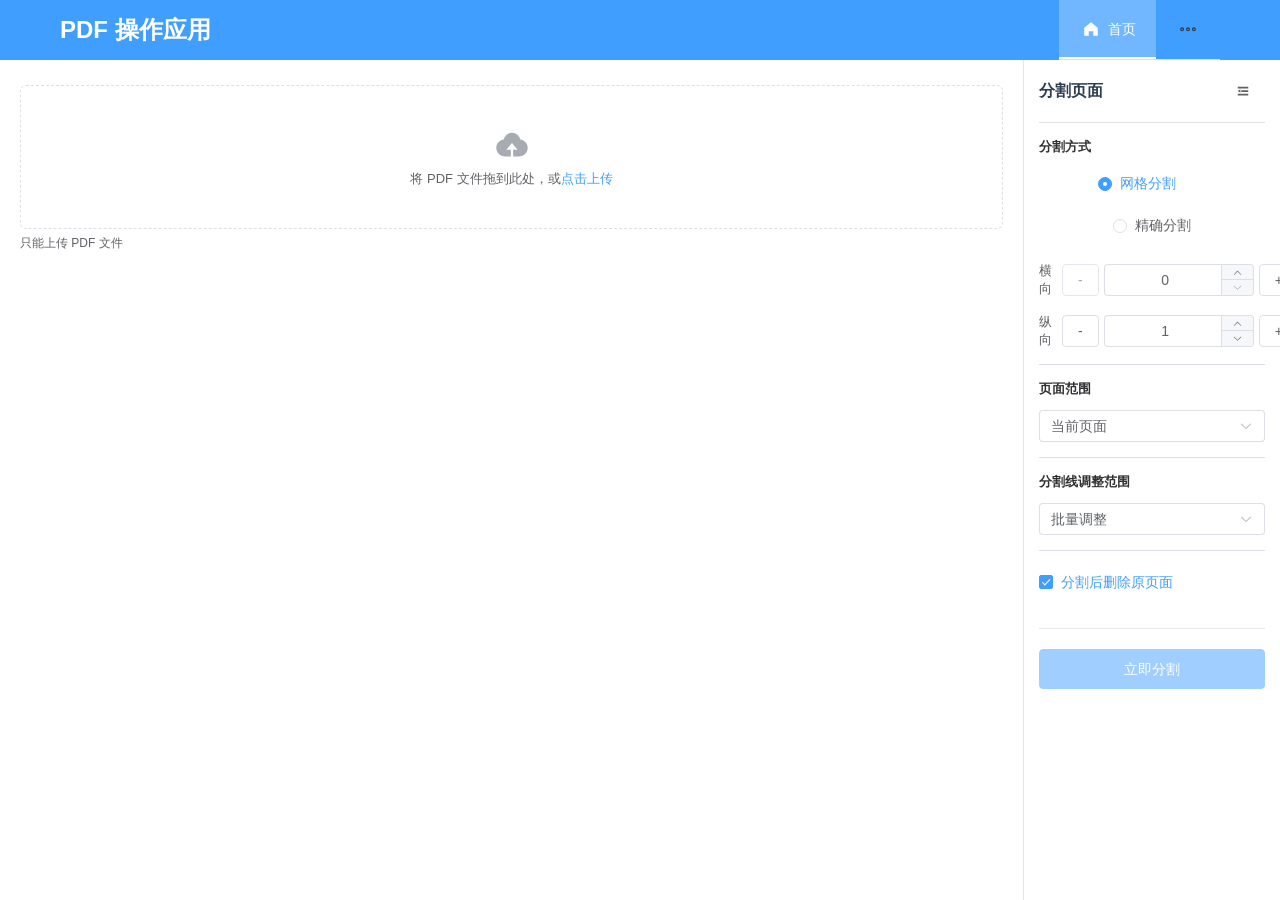
<file: index.html>
<!DOCTYPE html>
<html lang="zh-CN">
  <head>
    <meta charset="UTF-8" />
    <link rel="icon" type="image/svg+xml" href="/vite.svg" />
    <meta name="viewport" content="width=device-width, initial-scale=1.0" />
    <title>PDF 操作应用</title>
    <script type="module" crossorigin src="./assets/index-iFa2R6tu.js"></script>
    <link rel="stylesheet" crossorigin href="./assets/index-BN9wNAW0.css">
  </head>
  <body>
    <div id="app"></div>
  </body>
</html>
</file>
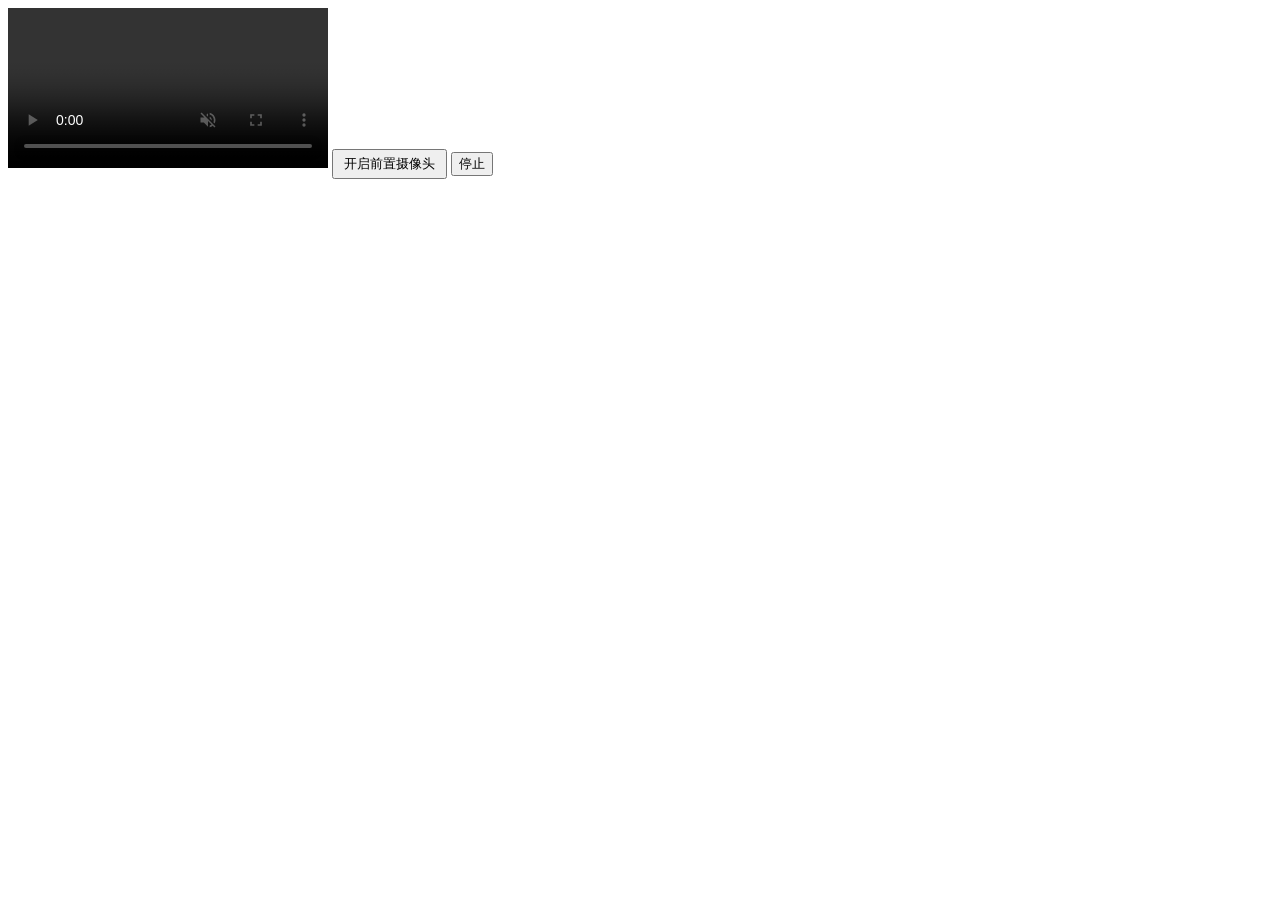
<file: media/index.html>
<!doctype html>
<html lang="en">
  <head>
    <meta charset="UTF-8" />
    <meta http-equiv="X-UA-Compatible" content="IE=edge">
    <!-- <meta name="viewport" content="width=device-width,initial-scale=1.0"> -->
    <meta name="viewport"
        content="width=device-width, inITial-scale=1.0, maximum-scale=1.0, minimum-scale=1.0, user-scalable=no">
    <title>Document</title>
    <style>
      video {
        width: 320px;
        background-color: gray;
      }
      #openCameraBtn {
        padding: 4px 10px;
      }
    </style>
    <script src="./CWRealTimeActionLive.js"></script>
    <script src="https://cdn.bootcdn.net/ajax/libs/eruda/3.4.3/eruda.js"></script>
  </head>

  <body>
    <div>
      <video
        id="video"
        width="320"
        muted
        controls
        autoplay
        playsinline
        x5-playsinline="true"
        webkit-playsinline="true"
        x5-video-player-type="h5"
      ></video>

      <button id="openCameraBtn" onclick="openFrontCamera()">
        开启前置摄像头
      </button>
      <button id="stopCameraBtn" onclick="stopCamera()">停止</button>
      <p id="cameraStatus"></p>
      <!-- <video src="https://www.w3schools.com/html/mov_bbb.mp4"></video> -->
    </div>
    <script>
      setTimeout(() => {
        // navigator.mediaDevices
        //   .enumerateDevices()
        //   .then(function (devices) {
        //     devices.forEach(function (device) {
        //       if (device.kind === "videoinput") {
        //         console.log(device); // 打印摄像头的名称，用户可以选择
        //       }
        //     });
        //   })
        //   .catch(function (err) {
        //     console.log(err.name + ": " + err.message);
        //   });
        // openFrontCamera();
        // console.log("自动开启前置摄像头");
        console.log("自动开启前置摄像头");

        new CWRealTimeActionLive({
          el: document.getElementById("video"),
          pictureBase64DelHeader: true,
          width: 480,
          height: 640,
          isDebug: true,
          isMirror: true,
          isRemove: true, // 每次获取照片过后清除缓存的照片
          openCameraTime: 60 * 1000,
          onInitSuccess(info) {
            console.log("onInitSuccess", info);
            if (info.isSupportRealtimeActionLive) {
              this.start({
                onSuccess: () => {
                  console.log("摄像头开启成功");
                },
              });
            }
          },
        });
      }, 3000);
      // setTimeout(() => {
      //   // document.getElementById("video").src = 'https://www.w3schools.com/html/mov_bbb.mp4'
      //   document.getElementById("video").play()
      // })
      // 开启前置摄像头，判断是用户拒绝还是浏览器拒绝
      const cameraStatus = document.getElementById("cameraStatus");
      async function openFrontCamera() {
        try {
          const constraints = {
            video: {
              facingMode: "user", // 'user' 为前置摄像头，'environment' 为后置摄像头
              // frameRate: 30,
            },
          };

          const stream = await navigator.mediaDevices.getUserMedia(constraints);
          console.log("摄像头已开启");
          cameraStatus.textContent = "摄像头已开启";
          const video = document.getElementById("video");
          console.log("视频流已加载");
          video.srcObject = stream;
          // video.play();
          video.oncanplay = (e) => {
            console.log("视频流已加载完成");
            video.play();
          };
          video.onloadedmetadata = (e) => {
            console.log("视频元数据加载完成");
            video.play();
          };
          video.ondurationchange = function () {
            console.log("ondurationchange");
            isPlaying || playFn("ondurationchange");
          };

          video.onloadedmetadata = function () {
            console.log("onloadedmetadata");
            isPlaying || playFn("onloadedmetadata");
          };

          video.oncanplay = function () {
            console.log("oncanplay");
            isPlaying || playFn("oncanplay");
          };

          video.oncanplaythrough = function () {
            console.log("canplaythrough");
            isPlaying || playFn("oncanplaythrough");
          };

          video.onerror = function (e) {
            console.log("onerror", e);
            onError(TYPE_STATUS.nativeCameraFail);
          };

          // video.onplay = function () {
          //   console.log('playing')
          //   isPlaying || playFn('playing')
          // }

          video.ontimeupdate = function () {
            console.log("ontimeupdate: ", video.currentTime);
            if (video.currentTime) {
              if (!isPlaying) {
                isPlaying = true;
                _this.cameraStatus = CAMERA_STATUS.OPEN;
                onSuccess && onSuccess(TYPE_STATUS.videoPlaySuccess);
                video.ontimeupdate = null;
                console.warn("video 播放中");
              }
            }
          };
          // recordVideo(stream);
          // 可以把 stream 绑定到 <video> 元素上播放
        } catch (err) {
          if (err.name === "NotAllowedError") {
            console.log("用户拒绝了摄像头权限");
            cameraStatus.textContent = "用户拒绝了摄像头权限";
          } else if (err.name === "NotFoundError") {
            console.log("未找到合适的摄像头（可能没有前置摄像头）");
            cameraStatus.textContent =
              "未找到合适的摄像头（可能没有前置摄像头）";
          } else if (err.name === "NotReadableError") {
            console.log("摄像头被占用或硬件故障");
            cameraStatus.textContent = "摄像头被占用或硬件故障";
          } else if (err.name === "SecurityError") {
            console.log("浏览器策略限制（如非 HTTPS 或 iframe 沙箱）");
            cameraStatus.textContent =
              "浏览器策略限制（如非 HTTPS 或 iframe 沙箱）";
          } else {
            console.log("其他错误：", err.name, err.message);
            cameraStatus.textContent = "其他错误：" + err.name + err.message;
          }
        }
      }

      // 录制视频使用 MediaRecorder 和 Blob 对象
      let mediaRecorder;
      let chunks = [];
      async function recordVideo(stream) {
        console.log("开始录制视频");
        mediaRecorder = new MediaRecorder(stream);
        mediaRecorder.start();
        mediaRecorder.onstop = () => {
          const blob = new Blob(chunks, { type: "video/mp4" });
          const url = URL.createObjectURL(blob);
          const a = document.createElement("a");
          a.href = url;
          a.download = "video.mp4";
          a.click();
          URL.revokeObjectURL(url);
        };
        mediaRecorder.ondataavailable = (e) => {
          chunks.push(e.data);
        };
      }

      function stopCamera() {
        const video = document.getElementById("video");
        video.srcObject.getTracks().forEach((track) => track.stop());
        video.srcObject = null;
        video.pause();
        video.style.display = "none";
        cameraStatus.textContent = "摄像头已停止";
        mediaRecorder.stop();
      }

      eruda.init({
        tool: ["console", "elements", "network", "resources", "sources"],
        useShadowDom: true,
      });
    </script>
  </body>
</html>
</file>
<file: assets/index-BN9wNAW0.css>
@charset "UTF-8";:root{--el-color-white:#ffffff;--el-color-black:#000000;--el-color-primary-rgb:64,158,255;--el-color-success-rgb:103,194,58;--el-color-warning-rgb:230,162,60;--el-color-danger-rgb:245,108,108;--el-color-error-rgb:245,108,108;--el-color-info-rgb:144,147,153;--el-font-size-extra-large:20px;--el-font-size-large:18px;--el-font-size-medium:16px;--el-font-size-base:14px;--el-font-size-small:13px;--el-font-size-extra-small:12px;--el-font-family:"Helvetica Neue",Helvetica,"PingFang SC","Hiragino Sans GB","Microsoft YaHei","微软雅黑",Arial,sans-serif;--el-font-weight-primary:500;--el-font-line-height-primary:24px;--el-index-normal:1;--el-index-top:1000;--el-index-popper:2000;--el-border-radius-base:4px;--el-border-radius-small:2px;--el-border-radius-round:20px;--el-border-radius-circle:100%;--el-transition-duration:.3s;--el-transition-duration-fast:.2s;--el-transition-function-ease-in-out-bezier:cubic-bezier(.645,.045,.355,1);--el-transition-function-fast-bezier:cubic-bezier(.23,1,.32,1);--el-transition-all:all var(--el-transition-duration) var(--el-transition-function-ease-in-out-bezier);--el-transition-fade:opacity var(--el-transition-duration) var(--el-transition-function-fast-bezier);--el-transition-md-fade:transform var(--el-transition-duration) var(--el-transition-function-fast-bezier),opacity var(--el-transition-duration) var(--el-transition-function-fast-bezier);--el-transition-fade-linear:opacity var(--el-transition-duration-fast) linear;--el-transition-border:border-color var(--el-transition-duration-fast) var(--el-transition-function-ease-in-out-bezier);--el-transition-box-shadow:box-shadow var(--el-transition-duration-fast) var(--el-transition-function-ease-in-out-bezier);--el-transition-color:color var(--el-transition-duration-fast) var(--el-transition-function-ease-in-out-bezier);--el-component-size-large:40px;--el-component-size:32px;--el-component-size-small:24px;color-scheme:light;--el-color-primary:#409eff;--el-color-primary-light-3:rgb(121,187,255);--el-color-primary-light-5:rgb(160,207,255);--el-color-primary-light-7:rgb(198,226,255);--el-color-primary-light-8:rgb(217,236,255);--el-color-primary-light-9:rgb(236,245,255);--el-color-primary-dark-2:rgb(51,126,204);--el-color-success:#67c23a;--el-color-success-light-3:rgb(149,212,117);--el-color-success-light-5:rgb(179,225,157);--el-color-success-light-7:rgb(209,237,196);--el-color-success-light-8:rgb(225,243,216);--el-color-success-light-9:rgb(240,249,235);--el-color-success-dark-2:rgb(82,155,46);--el-color-warning:#e6a23c;--el-color-warning-light-3:rgb(238,190,119);--el-color-warning-light-5:rgb(243,209,158);--el-color-warning-light-7:rgb(248,227,197);--el-color-warning-light-8:rgb(250,236,216);--el-color-warning-light-9:rgb(253,246,236);--el-color-warning-dark-2:rgb(184,130,48);--el-color-danger:#f56c6c;--el-color-danger-light-3:rgb(248,152,152);--el-color-danger-light-5:rgb(250,182,182);--el-color-danger-light-7:rgb(252,211,211);--el-color-danger-light-8:rgb(253,226,226);--el-color-danger-light-9:rgb(254,240,240);--el-color-danger-dark-2:rgb(196,86,86);--el-color-error:#f56c6c;--el-color-error-light-3:rgb(248,152,152);--el-color-error-light-5:rgb(250,182,182);--el-color-error-light-7:rgb(252,211,211);--el-color-error-light-8:rgb(253,226,226);--el-color-error-light-9:rgb(254,240,240);--el-color-error-dark-2:rgb(196,86,86);--el-color-info:#909399;--el-color-info-light-3:rgb(177,179,184);--el-color-info-light-5:rgb(200,201,204);--el-color-info-light-7:rgb(222,223,224);--el-color-info-light-8:rgb(233,233,235);--el-color-info-light-9:rgb(244,244,245);--el-color-info-dark-2:rgb(115,118,122);--el-bg-color:#ffffff;--el-bg-color-page:#f2f3f5;--el-bg-color-overlay:#ffffff;--el-text-color-primary:#303133;--el-text-color-regular:#606266;--el-text-color-secondary:#909399;--el-text-color-placeholder:#a8abb2;--el-text-color-disabled:#c0c4cc;--el-border-color:#dcdfe6;--el-border-color-light:#e4e7ed;--el-border-color-lighter:#ebeef5;--el-border-color-extra-light:#f2f6fc;--el-border-color-dark:#d4d7de;--el-border-color-darker:#cdd0d6;--el-fill-color:#f0f2f5;--el-fill-color-light:#f5f7fa;--el-fill-color-lighter:#fafafa;--el-fill-color-extra-light:#fafcff;--el-fill-color-dark:#ebedf0;--el-fill-color-darker:#e6e8eb;--el-fill-color-blank:#ffffff;--el-box-shadow:0px 12px 32px 4px rgba(0,0,0,.04),0px 8px 20px rgba(0,0,0,.08);--el-box-shadow-light:0px 0px 12px rgba(0,0,0,.12);--el-box-shadow-lighter:0px 0px 6px rgba(0,0,0,.12);--el-box-shadow-dark:0px 16px 48px 16px rgba(0,0,0,.08),0px 12px 32px rgba(0,0,0,.12),0px 8px 16px -8px rgba(0,0,0,.16);--el-disabled-bg-color:var(--el-fill-color-light);--el-disabled-text-color:var(--el-text-color-placeholder);--el-disabled-border-color:var(--el-border-color-light);--el-overlay-color:rgba(0,0,0,.8);--el-overlay-color-light:rgba(0,0,0,.7);--el-overlay-color-lighter:rgba(0,0,0,.5);--el-mask-color:rgba(255,255,255,.9);--el-mask-color-extra-light:rgba(255,255,255,.3);--el-border-width:1px;--el-border-style:solid;--el-border-color-hover:var(--el-text-color-disabled);--el-border:var(--el-border-width) var(--el-border-style) var(--el-border-color);--el-svg-monochrome-grey:var(--el-border-color)}.fade-in-linear-enter-active,.fade-in-linear-leave-active{transition:var(--el-transition-fade-linear)}.fade-in-linear-enter-from,.fade-in-linear-leave-to{opacity:0}.el-fade-in-linear-enter-active,.el-fade-in-linear-leave-active{transition:var(--el-transition-fade-linear)}.el-fade-in-linear-enter-from,.el-fade-in-linear-leave-to{opacity:0}.el-fade-in-enter-active,.el-fade-in-leave-active{transition:all var(--el-transition-duration) cubic-bezier(.55,0,.1,1)}.el-fade-in-enter-from,.el-fade-in-leave-active{opacity:0}.el-zoom-in-center-enter-active,.el-zoom-in-center-leave-active{transition:all var(--el-transition-duration) cubic-bezier(.55,0,.1,1)}.el-zoom-in-center-enter-from,.el-zoom-in-center-leave-active{opacity:0;transform:scaleX(0)}.el-zoom-in-top-enter-active,.el-zoom-in-top-leave-active{opacity:1;transform:scaleY(1);transform-origin:center top;transition:var(--el-transition-md-fade)}.el-zoom-in-top-enter-active[data-popper-placement^=top],.el-zoom-in-top-leave-active[data-popper-placement^=top]{transform-origin:center bottom}.el-zoom-in-top-enter-from,.el-zoom-in-top-leave-active{opacity:0;transform:scaleY(0)}.el-zoom-in-bottom-enter-active,.el-zoom-in-bottom-leave-active{opacity:1;transform:scaleY(1);transform-origin:center bottom;transition:var(--el-transition-md-fade)}.el-zoom-in-bottom-enter-from,.el-zoom-in-bottom-leave-active{opacity:0;transform:scaleY(0)}.el-zoom-in-left-enter-active,.el-zoom-in-left-leave-active{opacity:1;transform:scale(1);transform-origin:top left;transition:var(--el-transition-md-fade)}.el-zoom-in-left-enter-from,.el-zoom-in-left-leave-active{opacity:0;transform:scale(.45)}.collapse-transition{transition:var(--el-transition-duration) height ease-in-out,var(--el-transition-duration) padding-top ease-in-out,var(--el-transition-duration) padding-bottom ease-in-out}.el-collapse-transition-enter-active,.el-collapse-transition-leave-active{transition:var(--el-transition-duration) max-height ease-in-out,var(--el-transition-duration) padding-top ease-in-out,var(--el-transition-duration) padding-bottom ease-in-out}.horizontal-collapse-transition{transition:var(--el-transition-duration) width ease-in-out,var(--el-transition-duration) padding-left ease-in-out,var(--el-transition-duration) padding-right ease-in-out}.el-list-enter-active,.el-list-leave-active{transition:all 1s}.el-list-enter-from,.el-list-leave-to{opacity:0;transform:translateY(-30px)}.el-list-leave-active{position:absolute!important}.el-opacity-transition{transition:opacity var(--el-transition-duration) cubic-bezier(.55,0,.1,1)}.el-icon--right{margin-left:5px}.el-icon--left{margin-right:5px}@keyframes rotating{0%{transform:rotate(0)}to{transform:rotate(1turn)}}.el-icon{--color:inherit;align-items:center;color:var(--color);display:inline-flex;fill:currentColor;font-size:inherit;height:1em;justify-content:center;line-height:1em;position:relative;width:1em}.el-icon.is-loading{animation:rotating 2s linear infinite}.el-icon svg{height:1em;width:1em}.el-affix--fixed{position:fixed}.el-alert{--el-alert-padding:8px 16px;--el-alert-border-radius-base:var(--el-border-radius-base);--el-alert-title-font-size:14px;--el-alert-title-with-description-font-size:16px;--el-alert-description-font-size:14px;--el-alert-close-font-size:16px;--el-alert-close-customed-font-size:14px;--el-alert-icon-size:16px;--el-alert-icon-large-size:28px;align-items:center;background-color:var(--el-color-white);border-radius:var(--el-alert-border-radius-base);box-sizing:border-box;display:flex;margin:0;opacity:1;overflow:hidden;padding:var(--el-alert-padding);position:relative;transition:opacity var(--el-transition-duration-fast);width:100%}.el-alert.is-light .el-alert__close-btn{color:var(--el-text-color-placeholder)}.el-alert.is-dark .el-alert__close-btn,.el-alert.is-dark .el-alert__description{color:var(--el-color-white)}.el-alert.is-center{justify-content:center}.el-alert--primary{--el-alert-bg-color:var(--el-color-primary-light-9)}.el-alert--primary.is-light{background-color:var(--el-alert-bg-color)}.el-alert--primary.is-light,.el-alert--primary.is-light .el-alert__description{color:var(--el-color-primary)}.el-alert--primary.is-dark{background-color:var(--el-color-primary);color:var(--el-color-white)}.el-alert--success{--el-alert-bg-color:var(--el-color-success-light-9)}.el-alert--success.is-light{background-color:var(--el-alert-bg-color)}.el-alert--success.is-light,.el-alert--success.is-light .el-alert__description{color:var(--el-color-success)}.el-alert--success.is-dark{background-color:var(--el-color-success);color:var(--el-color-white)}.el-alert--info{--el-alert-bg-color:var(--el-color-info-light-9)}.el-alert--info.is-light{background-color:var(--el-alert-bg-color)}.el-alert--info.is-light,.el-alert--info.is-light .el-alert__description{color:var(--el-color-info)}.el-alert--info.is-dark{background-color:var(--el-color-info);color:var(--el-color-white)}.el-alert--warning{--el-alert-bg-color:var(--el-color-warning-light-9)}.el-alert--warning.is-light{background-color:var(--el-alert-bg-color)}.el-alert--warning.is-light,.el-alert--warning.is-light .el-alert__description{color:var(--el-color-warning)}.el-alert--warning.is-dark{background-color:var(--el-color-warning);color:var(--el-color-white)}.el-alert--error{--el-alert-bg-color:var(--el-color-error-light-9)}.el-alert--error.is-light{background-color:var(--el-alert-bg-color)}.el-alert--error.is-light,.el-alert--error.is-light .el-alert__description{color:var(--el-color-error)}.el-alert--error.is-dark{background-color:var(--el-color-error);color:var(--el-color-white)}.el-alert__content{display:flex;flex-direction:column;gap:4px}.el-alert .el-alert__icon{font-size:var(--el-alert-icon-size);margin-right:8px;width:var(--el-alert-icon-size)}.el-alert .el-alert__icon.is-big{font-size:var(--el-alert-icon-large-size);margin-right:12px;width:var(--el-alert-icon-large-size)}.el-alert__title{font-size:var(--el-alert-title-font-size);line-height:24px}.el-alert__title.with-description{font-size:var(--el-alert-title-with-description-font-size)}.el-alert .el-alert__description{font-size:var(--el-alert-description-font-size);margin:0}.el-alert .el-alert__close-btn{cursor:pointer;font-size:var(--el-alert-close-font-size);opacity:1;position:absolute;right:16px;top:12px}.el-alert .el-alert__close-btn.is-customed{font-size:var(--el-alert-close-customed-font-size);font-style:normal;line-height:24px;top:8px}.el-alert-fade-enter-from,.el-alert-fade-leave-active{opacity:0}.el-aside{box-sizing:border-box;flex-shrink:0;overflow:auto;width:var(--el-aside-width,300px)}.el-autocomplete{--el-input-text-color:var(--el-text-color-regular);--el-input-border:var(--el-border);--el-input-hover-border:var(--el-border-color-hover);--el-input-focus-border:var(--el-color-primary);--el-input-transparent-border:0 0 0 1px transparent inset;--el-input-border-color:var(--el-border-color);--el-input-border-radius:var(--el-border-radius-base);--el-input-bg-color:var(--el-fill-color-blank);--el-input-icon-color:var(--el-text-color-placeholder);--el-input-placeholder-color:var(--el-text-color-placeholder);--el-input-hover-border-color:var(--el-border-color-hover);--el-input-clear-hover-color:var(--el-text-color-secondary);--el-input-focus-border-color:var(--el-color-primary);--el-input-width:100%;display:inline-block;position:relative;width:var(--el-input-width)}.el-autocomplete__popper.el-popper{background:var(--el-bg-color-overlay);box-shadow:var(--el-box-shadow-light)}.el-autocomplete__popper.el-popper,.el-autocomplete__popper.el-popper .el-popper__arrow:before{border:1px solid var(--el-border-color-light)}.el-autocomplete__popper.el-popper[data-popper-placement^=top] .el-popper__arrow:before{border-left-color:transparent;border-top-color:transparent}.el-autocomplete__popper.el-popper[data-popper-placement^=bottom] .el-popper__arrow:before{border-bottom-color:transparent;border-right-color:transparent}.el-autocomplete__popper.el-popper[data-popper-placement^=left] .el-popper__arrow:before{border-bottom-color:transparent;border-left-color:transparent}.el-autocomplete__popper.el-popper[data-popper-placement^=right] .el-popper__arrow:before{border-right-color:transparent;border-top-color:transparent}.el-autocomplete-suggestion{border-radius:var(--el-border-radius-base);box-sizing:border-box}.el-autocomplete-suggestion__header{border-bottom:1px solid var(--el-border-color-lighter);padding:10px}.el-autocomplete-suggestion__footer{border-top:1px solid var(--el-border-color-lighter);padding:10px}.el-autocomplete-suggestion__wrap{box-sizing:border-box;max-height:280px;padding:10px 0}.el-autocomplete-suggestion__list{margin:0;padding:0}.el-autocomplete-suggestion li{color:var(--el-text-color-regular);cursor:pointer;font-size:var(--el-font-size-base);line-height:34px;list-style:none;margin:0;overflow:hidden;padding:0 20px;text-align:left;text-overflow:ellipsis;white-space:nowrap}.el-autocomplete-suggestion li.highlighted,.el-autocomplete-suggestion li:hover{background-color:var(--el-fill-color-light)}.el-autocomplete-suggestion li.divider{border-top:1px solid var(--el-color-black);margin-top:6px}.el-autocomplete-suggestion li.divider:last-child{margin-bottom:-6px}.el-autocomplete-suggestion.is-loading li{align-items:center;color:var(--el-text-color-secondary);cursor:default;display:flex;font-size:20px;height:100px;justify-content:center}.el-autocomplete-suggestion.is-loading li:hover{background-color:var(--el-bg-color-overlay)}.el-avatar{--el-avatar-text-color:var(--el-color-white);--el-avatar-bg-color:var(--el-text-color-disabled);--el-avatar-text-size:14px;--el-avatar-icon-size:18px;--el-avatar-border-radius:var(--el-border-radius-base);--el-avatar-size-large:56px;--el-avatar-size-small:24px;--el-avatar-size:40px;align-items:center;background:var(--el-avatar-bg-color);box-sizing:border-box;color:var(--el-avatar-text-color);display:inline-flex;font-size:var(--el-avatar-text-size);height:var(--el-avatar-size);justify-content:center;outline:none;overflow:hidden;text-align:center;width:var(--el-avatar-size)}.el-avatar>img{display:block;height:100%;width:100%}.el-avatar--circle{border-radius:50%}.el-avatar--square{border-radius:var(--el-avatar-border-radius)}.el-avatar--icon{font-size:var(--el-avatar-icon-size)}.el-avatar--small{--el-avatar-size:24px}.el-avatar--large{--el-avatar-size:56px}.el-backtop{--el-backtop-bg-color:var(--el-bg-color-overlay);--el-backtop-text-color:var(--el-color-primary);--el-backtop-hover-bg-color:var(--el-border-color-extra-light);align-items:center;background-color:var(--el-backtop-bg-color);border-radius:50%;box-shadow:var(--el-box-shadow-lighter);color:var(--el-backtop-text-color);cursor:pointer;display:flex;font-size:20px;height:40px;justify-content:center;position:fixed;width:40px;z-index:5}.el-backtop:hover{background-color:var(--el-backtop-hover-bg-color)}.el-backtop__icon{font-size:20px}.el-badge{--el-badge-bg-color:var(--el-color-danger);--el-badge-radius:10px;--el-badge-font-size:12px;--el-badge-padding:6px;--el-badge-size:18px;display:inline-block;position:relative;vertical-align:middle;width:-moz-fit-content;width:fit-content}.el-badge__content{align-items:center;background-color:var(--el-badge-bg-color);border:1px solid var(--el-bg-color);border-radius:var(--el-badge-radius);color:var(--el-color-white);display:inline-flex;font-size:var(--el-badge-font-size);height:var(--el-badge-size);justify-content:center;padding:0 var(--el-badge-padding);white-space:nowrap}.el-badge__content.is-fixed{position:absolute;right:calc(1px + var(--el-badge-size)/2);top:0;transform:translateY(-50%) translate(100%);z-index:var(--el-index-normal)}.el-badge__content.is-fixed.is-dot{right:5px}.el-badge__content.is-dot{border-radius:50%;height:8px;padding:0;right:0;width:8px}.el-badge__content.is-hide-zero{display:none}.el-badge__content--primary{background-color:var(--el-color-primary)}.el-badge__content--success{background-color:var(--el-color-success)}.el-badge__content--warning{background-color:var(--el-color-warning)}.el-badge__content--info{background-color:var(--el-color-info)}.el-badge__content--danger{background-color:var(--el-color-danger)}.el-breadcrumb{font-size:14px;line-height:1}.el-breadcrumb:after,.el-breadcrumb:before{content:"";display:table}.el-breadcrumb:after{clear:both}.el-breadcrumb__separator{color:var(--el-text-color-placeholder);font-weight:700;margin:0 9px}.el-breadcrumb__separator.el-icon{font-weight:400;margin:0 6px}.el-breadcrumb__separator.el-icon svg{vertical-align:middle}.el-breadcrumb__item{align-items:center;display:inline-flex;float:left}.el-breadcrumb__inner{color:var(--el-text-color-regular)}.el-breadcrumb__inner a,.el-breadcrumb__inner.is-link{color:var(--el-text-color-primary);font-weight:700;text-decoration:none;transition:var(--el-transition-color)}.el-breadcrumb__inner a:hover,.el-breadcrumb__inner.is-link:hover{color:var(--el-color-primary);cursor:pointer}.el-breadcrumb__item:last-child .el-breadcrumb__inner,.el-breadcrumb__item:last-child .el-breadcrumb__inner a,.el-breadcrumb__item:last-child .el-breadcrumb__inner a:hover,.el-breadcrumb__item:last-child .el-breadcrumb__inner:hover{color:var(--el-text-color-regular);cursor:text;font-weight:400}.el-breadcrumb__item:last-child .el-breadcrumb__separator{display:none}.el-button-group>.el-button+.el-button{margin-left:0}.el-button-group>.el-button:first-child:last-child{border-bottom-left-radius:var(--el-border-radius-base);border-bottom-right-radius:var(--el-border-radius-base);border-top-left-radius:var(--el-border-radius-base);border-top-right-radius:var(--el-border-radius-base)}.el-button-group>.el-button:first-child:last-child.is-round{border-radius:var(--el-border-radius-round)}.el-button-group>.el-button:first-child:last-child.is-circle{border-radius:50%}.el-button-group>.el-button:not(:first-child):not(:last-child){border-radius:0}.el-button-group>.el-button.is-active,.el-button-group>.el-button:active,.el-button-group>.el-button:focus,.el-button-group>.el-button:hover{z-index:1}.el-button-group--horizontal{display:inline-block;vertical-align:middle}.el-button-group--horizontal:after,.el-button-group--horizontal:before{content:"";display:table}.el-button-group--horizontal:after{clear:both}.el-button-group--horizontal>.el-button{float:left;position:relative}.el-button-group--horizontal>.el-button:first-child{border-bottom-right-radius:0;border-top-right-radius:0}.el-button-group--horizontal>.el-button:last-child{border-bottom-left-radius:0;border-top-left-radius:0}.el-button-group--horizontal>.el-button:not(:last-child){margin-right:-1px}.el-button-group--horizontal .el-button--primary:first-child{border-right-color:var(--el-button-divide-border-color)}.el-button-group--horizontal .el-button--primary:last-child{border-left-color:var(--el-button-divide-border-color)}.el-button-group--horizontal .el-button--primary:not(:first-child):not(:last-child){border-left-color:var(--el-button-divide-border-color);border-right-color:var(--el-button-divide-border-color)}.el-button-group--horizontal .el-button--success:first-child{border-right-color:var(--el-button-divide-border-color)}.el-button-group--horizontal .el-button--success:last-child{border-left-color:var(--el-button-divide-border-color)}.el-button-group--horizontal .el-button--success:not(:first-child):not(:last-child){border-left-color:var(--el-button-divide-border-color);border-right-color:var(--el-button-divide-border-color)}.el-button-group--horizontal .el-button--warning:first-child{border-right-color:var(--el-button-divide-border-color)}.el-button-group--horizontal .el-button--warning:last-child{border-left-color:var(--el-button-divide-border-color)}.el-button-group--horizontal .el-button--warning:not(:first-child):not(:last-child){border-left-color:var(--el-button-divide-border-color);border-right-color:var(--el-button-divide-border-color)}.el-button-group--horizontal .el-button--danger:first-child{border-right-color:var(--el-button-divide-border-color)}.el-button-group--horizontal .el-button--danger:last-child{border-left-color:var(--el-button-divide-border-color)}.el-button-group--horizontal .el-button--danger:not(:first-child):not(:last-child){border-left-color:var(--el-button-divide-border-color);border-right-color:var(--el-button-divide-border-color)}.el-button-group--horizontal .el-button--info:first-child{border-right-color:var(--el-button-divide-border-color)}.el-button-group--horizontal .el-button--info:last-child{border-left-color:var(--el-button-divide-border-color)}.el-button-group--horizontal .el-button--info:not(:first-child):not(:last-child){border-left-color:var(--el-button-divide-border-color);border-right-color:var(--el-button-divide-border-color)}.el-button-group--horizontal>.el-dropdown>.el-button{border-bottom-left-radius:0;border-left-color:var(--el-button-divide-border-color);border-top-left-radius:0}.el-button-group--vertical{align-items:stretch;display:inline-flex;flex-direction:column}.el-button-group--vertical>.el-button{margin-top:-1px}.el-button-group--vertical>.el-button:first-child{border-bottom-left-radius:0;border-bottom-right-radius:0}.el-button-group--vertical>.el-button:last-child{border-top-left-radius:0;border-top-right-radius:0}.el-button-group--vertical>.el-dropdown{margin-top:-1px}.el-button-group--vertical>.el-dropdown>.el-button{border-left-color:var(--el-button-divide-border-color);border-top-left-radius:0;border-top-right-radius:0}.el-button-group--vertical .el-button--primary:first-child{border-bottom-color:var(--el-button-divide-border-color)}.el-button-group--vertical .el-button--primary:last-child{border-top-color:var(--el-button-divide-border-color)}.el-button-group--vertical .el-button--primary:not(:first-child):not(:last-child){border-bottom-color:var(--el-button-divide-border-color);border-top-color:var(--el-button-divide-border-color)}.el-button-group--vertical .el-button--success:first-child{border-bottom-color:var(--el-button-divide-border-color)}.el-button-group--vertical .el-button--success:last-child{border-top-color:var(--el-button-divide-border-color)}.el-button-group--vertical .el-button--success:not(:first-child):not(:last-child){border-bottom-color:var(--el-button-divide-border-color);border-top-color:var(--el-button-divide-border-color)}.el-button-group--vertical .el-button--warning:first-child{border-bottom-color:var(--el-button-divide-border-color)}.el-button-group--vertical .el-button--warning:last-child{border-top-color:var(--el-button-divide-border-color)}.el-button-group--vertical .el-button--warning:not(:first-child):not(:last-child){border-bottom-color:var(--el-button-divide-border-color);border-top-color:var(--el-button-divide-border-color)}.el-button-group--vertical .el-button--danger:first-child{border-bottom-color:var(--el-button-divide-border-color)}.el-button-group--vertical .el-button--danger:last-child{border-top-color:var(--el-button-divide-border-color)}.el-button-group--vertical .el-button--danger:not(:first-child):not(:last-child){border-bottom-color:var(--el-button-divide-border-color);border-top-color:var(--el-button-divide-border-color)}.el-button-group--vertical .el-button--info:first-child{border-bottom-color:var(--el-button-divide-border-color)}.el-button-group--vertical .el-button--info:last-child{border-top-color:var(--el-button-divide-border-color)}.el-button-group--vertical .el-button--info:not(:first-child):not(:last-child){border-bottom-color:var(--el-button-divide-border-color);border-top-color:var(--el-button-divide-border-color)}.el-button{--el-button-font-weight:var(--el-font-weight-primary);--el-button-border-color:var(--el-border-color);--el-button-bg-color:var(--el-fill-color-blank);--el-button-text-color:var(--el-text-color-regular);--el-button-disabled-text-color:var(--el-disabled-text-color);--el-button-disabled-bg-color:var(--el-fill-color-blank);--el-button-disabled-border-color:var(--el-border-color-light);--el-button-divide-border-color:rgba(255,255,255,.5);--el-button-hover-text-color:var(--el-color-primary);--el-button-hover-bg-color:var(--el-color-primary-light-9);--el-button-hover-border-color:var(--el-color-primary-light-7);--el-button-active-text-color:var(--el-button-hover-text-color);--el-button-active-border-color:var(--el-color-primary);--el-button-active-bg-color:var(--el-button-hover-bg-color);--el-button-outline-color:var(--el-color-primary-light-5);--el-button-hover-link-text-color:var(--el-text-color-secondary);--el-button-active-color:var(--el-text-color-primary);align-items:center;-webkit-appearance:none;background-color:var(--el-button-bg-color);border:var(--el-border);border-color:var(--el-button-border-color);box-sizing:border-box;color:var(--el-button-text-color);cursor:pointer;display:inline-flex;font-weight:var(--el-button-font-weight);height:32px;justify-content:center;line-height:1;outline:none;text-align:center;transition:.1s;-webkit-user-select:none;-moz-user-select:none;user-select:none;vertical-align:middle;white-space:nowrap}.el-button:hover{background-color:var(--el-button-hover-bg-color);border-color:var(--el-button-hover-border-color);color:var(--el-button-hover-text-color);outline:none}.el-button:active{background-color:var(--el-button-active-bg-color);border-color:var(--el-button-active-border-color);color:var(--el-button-active-text-color);outline:none}.el-button:focus-visible{outline:2px solid var(--el-button-outline-color);outline-offset:1px;transition:outline-offset 0s,outline 0s}.el-button>span{align-items:center;display:inline-flex}.el-button+.el-button{margin-left:12px}.el-button{border-radius:var(--el-border-radius-base);font-size:var(--el-font-size-base)}.el-button,.el-button.is-round{padding:8px 15px}.el-button::-moz-focus-inner{border:0}.el-button [class*=el-icon]+span{margin-left:6px}.el-button [class*=el-icon] svg{vertical-align:bottom}.el-button.is-plain{--el-button-hover-text-color:var(--el-color-primary);--el-button-hover-bg-color:var(--el-fill-color-blank);--el-button-hover-border-color:var(--el-color-primary)}.el-button.is-active{background-color:var(--el-button-active-bg-color);border-color:var(--el-button-active-border-color);color:var(--el-button-active-text-color);outline:none}.el-button.is-disabled,.el-button.is-disabled:hover{background-color:var(--el-button-disabled-bg-color);background-image:none;border-color:var(--el-button-disabled-border-color);color:var(--el-button-disabled-text-color);cursor:not-allowed}.el-button.is-loading{pointer-events:none;position:relative}.el-button.is-loading:before{background-color:var(--el-mask-color-extra-light);border-radius:inherit;bottom:-1px;content:"";left:-1px;pointer-events:none;position:absolute;right:-1px;top:-1px;z-index:1}.el-button.is-round{border-radius:var(--el-border-radius-round)}.el-button.is-circle{border-radius:50%;padding:8px;width:32px}.el-button.is-text{background-color:transparent;border:0 solid transparent;color:var(--el-button-text-color)}.el-button.is-text.is-disabled{background-color:transparent!important;color:var(--el-button-disabled-text-color)}.el-button.is-text:not(.is-disabled):hover{background-color:var(--el-fill-color-light)}.el-button.is-text:not(.is-disabled):focus-visible{outline:2px solid var(--el-button-outline-color);outline-offset:1px;transition:outline-offset 0s,outline 0s}.el-button.is-text:not(.is-disabled):active{background-color:var(--el-fill-color)}.el-button.is-text:not(.is-disabled).is-has-bg{background-color:var(--el-fill-color-light)}.el-button.is-text:not(.is-disabled).is-has-bg:hover{background-color:var(--el-fill-color)}.el-button.is-text:not(.is-disabled).is-has-bg:active{background-color:var(--el-fill-color-dark)}.el-button__text--expand{letter-spacing:.3em;margin-right:-.3em}.el-button.is-link{background:transparent;border-color:transparent;color:var(--el-button-text-color);height:auto;padding:2px}.el-button.is-link:hover{color:var(--el-button-hover-link-text-color)}.el-button.is-link.is-disabled{background-color:transparent!important;border-color:transparent!important;color:var(--el-button-disabled-text-color)}.el-button.is-link:not(.is-disabled):active,.el-button.is-link:not(.is-disabled):hover{background-color:transparent;border-color:transparent}.el-button.is-link:not(.is-disabled):active{color:var(--el-button-active-color)}.el-button--text{background:transparent;border-color:transparent;color:var(--el-color-primary);padding-left:0;padding-right:0}.el-button--text.is-disabled{background-color:transparent!important;border-color:transparent!important;color:var(--el-button-disabled-text-color)}.el-button--text:not(.is-disabled):hover{background-color:transparent;border-color:transparent;color:var(--el-color-primary-light-3)}.el-button--text:not(.is-disabled):active{background-color:transparent;border-color:transparent;color:var(--el-color-primary-dark-2)}.el-button__link--expand{letter-spacing:.3em;margin-right:-.3em}.el-button--primary{--el-button-text-color:var(--el-color-white);--el-button-bg-color:var(--el-color-primary);--el-button-border-color:var(--el-color-primary);--el-button-outline-color:var(--el-color-primary-light-5);--el-button-active-color:var(--el-color-primary-dark-2);--el-button-hover-text-color:var(--el-color-white);--el-button-hover-link-text-color:var(--el-color-primary-light-5);--el-button-hover-bg-color:var(--el-color-primary-light-3);--el-button-hover-border-color:var(--el-color-primary-light-3);--el-button-active-bg-color:var(--el-color-primary-dark-2);--el-button-active-border-color:var(--el-color-primary-dark-2);--el-button-disabled-text-color:var(--el-color-white);--el-button-disabled-bg-color:var(--el-color-primary-light-5);--el-button-disabled-border-color:var(--el-color-primary-light-5)}.el-button--primary.is-link,.el-button--primary.is-plain,.el-button--primary.is-text{--el-button-text-color:var(--el-color-primary);--el-button-bg-color:var(--el-color-primary-light-9);--el-button-border-color:var(--el-color-primary-light-5);--el-button-hover-text-color:var(--el-color-white);--el-button-hover-bg-color:var(--el-color-primary);--el-button-hover-border-color:var(--el-color-primary);--el-button-active-text-color:var(--el-color-white)}.el-button--primary.is-link.is-disabled,.el-button--primary.is-link.is-disabled:active,.el-button--primary.is-link.is-disabled:focus,.el-button--primary.is-link.is-disabled:hover,.el-button--primary.is-plain.is-disabled,.el-button--primary.is-plain.is-disabled:active,.el-button--primary.is-plain.is-disabled:focus,.el-button--primary.is-plain.is-disabled:hover,.el-button--primary.is-text.is-disabled,.el-button--primary.is-text.is-disabled:active,.el-button--primary.is-text.is-disabled:focus,.el-button--primary.is-text.is-disabled:hover{background-color:var(--el-color-primary-light-9);border-color:var(--el-color-primary-light-8);color:var(--el-color-primary-light-5)}.el-button--success{--el-button-text-color:var(--el-color-white);--el-button-bg-color:var(--el-color-success);--el-button-border-color:var(--el-color-success);--el-button-outline-color:var(--el-color-success-light-5);--el-button-active-color:var(--el-color-success-dark-2);--el-button-hover-text-color:var(--el-color-white);--el-button-hover-link-text-color:var(--el-color-success-light-5);--el-button-hover-bg-color:var(--el-color-success-light-3);--el-button-hover-border-color:var(--el-color-success-light-3);--el-button-active-bg-color:var(--el-color-success-dark-2);--el-button-active-border-color:var(--el-color-success-dark-2);--el-button-disabled-text-color:var(--el-color-white);--el-button-disabled-bg-color:var(--el-color-success-light-5);--el-button-disabled-border-color:var(--el-color-success-light-5)}.el-button--success.is-link,.el-button--success.is-plain,.el-button--success.is-text{--el-button-text-color:var(--el-color-success);--el-button-bg-color:var(--el-color-success-light-9);--el-button-border-color:var(--el-color-success-light-5);--el-button-hover-text-color:var(--el-color-white);--el-button-hover-bg-color:var(--el-color-success);--el-button-hover-border-color:var(--el-color-success);--el-button-active-text-color:var(--el-color-white)}.el-button--success.is-link.is-disabled,.el-button--success.is-link.is-disabled:active,.el-button--success.is-link.is-disabled:focus,.el-button--success.is-link.is-disabled:hover,.el-button--success.is-plain.is-disabled,.el-button--success.is-plain.is-disabled:active,.el-button--success.is-plain.is-disabled:focus,.el-button--success.is-plain.is-disabled:hover,.el-button--success.is-text.is-disabled,.el-button--success.is-text.is-disabled:active,.el-button--success.is-text.is-disabled:focus,.el-button--success.is-text.is-disabled:hover{background-color:var(--el-color-success-light-9);border-color:var(--el-color-success-light-8);color:var(--el-color-success-light-5)}.el-button--warning{--el-button-text-color:var(--el-color-white);--el-button-bg-color:var(--el-color-warning);--el-button-border-color:var(--el-color-warning);--el-button-outline-color:var(--el-color-warning-light-5);--el-button-active-color:var(--el-color-warning-dark-2);--el-button-hover-text-color:var(--el-color-white);--el-button-hover-link-text-color:var(--el-color-warning-light-5);--el-button-hover-bg-color:var(--el-color-warning-light-3);--el-button-hover-border-color:var(--el-color-warning-light-3);--el-button-active-bg-color:var(--el-color-warning-dark-2);--el-button-active-border-color:var(--el-color-warning-dark-2);--el-button-disabled-text-color:var(--el-color-white);--el-button-disabled-bg-color:var(--el-color-warning-light-5);--el-button-disabled-border-color:var(--el-color-warning-light-5)}.el-button--warning.is-link,.el-button--warning.is-plain,.el-button--warning.is-text{--el-button-text-color:var(--el-color-warning);--el-button-bg-color:var(--el-color-warning-light-9);--el-button-border-color:var(--el-color-warning-light-5);--el-button-hover-text-color:var(--el-color-white);--el-button-hover-bg-color:var(--el-color-warning);--el-button-hover-border-color:var(--el-color-warning);--el-button-active-text-color:var(--el-color-white)}.el-button--warning.is-link.is-disabled,.el-button--warning.is-link.is-disabled:active,.el-button--warning.is-link.is-disabled:focus,.el-button--warning.is-link.is-disabled:hover,.el-button--warning.is-plain.is-disabled,.el-button--warning.is-plain.is-disabled:active,.el-button--warning.is-plain.is-disabled:focus,.el-button--warning.is-plain.is-disabled:hover,.el-button--warning.is-text.is-disabled,.el-button--warning.is-text.is-disabled:active,.el-button--warning.is-text.is-disabled:focus,.el-button--warning.is-text.is-disabled:hover{background-color:var(--el-color-warning-light-9);border-color:var(--el-color-warning-light-8);color:var(--el-color-warning-light-5)}.el-button--danger{--el-button-text-color:var(--el-color-white);--el-button-bg-color:var(--el-color-danger);--el-button-border-color:var(--el-color-danger);--el-button-outline-color:var(--el-color-danger-light-5);--el-button-active-color:var(--el-color-danger-dark-2);--el-button-hover-text-color:var(--el-color-white);--el-button-hover-link-text-color:var(--el-color-danger-light-5);--el-button-hover-bg-color:var(--el-color-danger-light-3);--el-button-hover-border-color:var(--el-color-danger-light-3);--el-button-active-bg-color:var(--el-color-danger-dark-2);--el-button-active-border-color:var(--el-color-danger-dark-2);--el-button-disabled-text-color:var(--el-color-white);--el-button-disabled-bg-color:var(--el-color-danger-light-5);--el-button-disabled-border-color:var(--el-color-danger-light-5)}.el-button--danger.is-link,.el-button--danger.is-plain,.el-button--danger.is-text{--el-button-text-color:var(--el-color-danger);--el-button-bg-color:var(--el-color-danger-light-9);--el-button-border-color:var(--el-color-danger-light-5);--el-button-hover-text-color:var(--el-color-white);--el-button-hover-bg-color:var(--el-color-danger);--el-button-hover-border-color:var(--el-color-danger);--el-button-active-text-color:var(--el-color-white)}.el-button--danger.is-link.is-disabled,.el-button--danger.is-link.is-disabled:active,.el-button--danger.is-link.is-disabled:focus,.el-button--danger.is-link.is-disabled:hover,.el-button--danger.is-plain.is-disabled,.el-button--danger.is-plain.is-disabled:active,.el-button--danger.is-plain.is-disabled:focus,.el-button--danger.is-plain.is-disabled:hover,.el-button--danger.is-text.is-disabled,.el-button--danger.is-text.is-disabled:active,.el-button--danger.is-text.is-disabled:focus,.el-button--danger.is-text.is-disabled:hover{background-color:var(--el-color-danger-light-9);border-color:var(--el-color-danger-light-8);color:var(--el-color-danger-light-5)}.el-button--info{--el-button-text-color:var(--el-color-white);--el-button-bg-color:var(--el-color-info);--el-button-border-color:var(--el-color-info);--el-button-outline-color:var(--el-color-info-light-5);--el-button-active-color:var(--el-color-info-dark-2);--el-button-hover-text-color:var(--el-color-white);--el-button-hover-link-text-color:var(--el-color-info-light-5);--el-button-hover-bg-color:var(--el-color-info-light-3);--el-button-hover-border-color:var(--el-color-info-light-3);--el-button-active-bg-color:var(--el-color-info-dark-2);--el-button-active-border-color:var(--el-color-info-dark-2);--el-button-disabled-text-color:var(--el-color-white);--el-button-disabled-bg-color:var(--el-color-info-light-5);--el-button-disabled-border-color:var(--el-color-info-light-5)}.el-button--info.is-link,.el-button--info.is-plain,.el-button--info.is-text{--el-button-text-color:var(--el-color-info);--el-button-bg-color:var(--el-color-info-light-9);--el-button-border-color:var(--el-color-info-light-5);--el-button-hover-text-color:var(--el-color-white);--el-button-hover-bg-color:var(--el-color-info);--el-button-hover-border-color:var(--el-color-info);--el-button-active-text-color:var(--el-color-white)}.el-button--info.is-link.is-disabled,.el-button--info.is-link.is-disabled:active,.el-button--info.is-link.is-disabled:focus,.el-button--info.is-link.is-disabled:hover,.el-button--info.is-plain.is-disabled,.el-button--info.is-plain.is-disabled:active,.el-button--info.is-plain.is-disabled:focus,.el-button--info.is-plain.is-disabled:hover,.el-button--info.is-text.is-disabled,.el-button--info.is-text.is-disabled:active,.el-button--info.is-text.is-disabled:focus,.el-button--info.is-text.is-disabled:hover{background-color:var(--el-color-info-light-9);border-color:var(--el-color-info-light-8);color:var(--el-color-info-light-5)}.el-button--large{--el-button-size:40px;height:var(--el-button-size)}.el-button--large [class*=el-icon]+span{margin-left:8px}.el-button--large{border-radius:var(--el-border-radius-base);font-size:var(--el-font-size-base);padding:12px 19px}.el-button--large.is-round{padding:12px 19px}.el-button--large.is-circle{padding:12px;width:var(--el-button-size)}.el-button--small{--el-button-size:24px;height:var(--el-button-size)}.el-button--small [class*=el-icon]+span{margin-left:4px}.el-button--small{border-radius:calc(var(--el-border-radius-base) - 1px);font-size:12px;padding:5px 11px}.el-button--small.is-round{padding:5px 11px}.el-button--small.is-circle{padding:5px;width:var(--el-button-size)}.el-calendar{--el-calendar-border:var(--el-table-border,1px solid var(--el-border-color-lighter));--el-calendar-header-border-bottom:var(--el-calendar-border);--el-calendar-selected-bg-color:var(--el-color-primary-light-9);--el-calendar-cell-width:85px;background-color:var(--el-fill-color-blank)}.el-calendar__header{border-bottom:var(--el-calendar-header-border-bottom);display:flex;justify-content:space-between;padding:12px 20px}.el-calendar__title{align-self:center;color:var(--el-text-color)}.el-calendar__body{padding:12px 20px 35px}.el-calendar-table{table-layout:fixed;width:100%}.el-calendar-table thead th{color:var(--el-text-color-regular);font-weight:400;padding:12px 0}.el-calendar-table:not(.is-range) td.next,.el-calendar-table:not(.is-range) td.prev{color:var(--el-text-color-placeholder)}.el-calendar-table td{border-bottom:var(--el-calendar-border);border-right:var(--el-calendar-border);transition:background-color var(--el-transition-duration-fast) ease;vertical-align:top}.el-calendar-table td.is-selected{background-color:var(--el-calendar-selected-bg-color)}.el-calendar-table td.is-today{color:var(--el-color-primary)}.el-calendar-table tr:first-child td{border-top:var(--el-calendar-border)}.el-calendar-table tr td:first-child{border-left:var(--el-calendar-border)}.el-calendar-table tr.el-calendar-table__row--hide-border td{border-top:none}.el-calendar-table .el-calendar-day{box-sizing:border-box;height:var(--el-calendar-cell-width);padding:8px}.el-calendar-table .el-calendar-day:hover{background-color:var(--el-calendar-selected-bg-color);cursor:pointer}.el-card{--el-card-border-color:var(--el-border-color-light);--el-card-border-radius:4px;--el-card-padding:20px;--el-card-bg-color:var(--el-fill-color-blank);background-color:var(--el-card-bg-color);border:1px solid var(--el-card-border-color);border-radius:var(--el-card-border-radius);color:var(--el-text-color-primary);display:flex;flex-direction:column;overflow:hidden;transition:var(--el-transition-duration)}.el-card.is-always-shadow,.el-card.is-hover-shadow:focus,.el-card.is-hover-shadow:hover{box-shadow:var(--el-box-shadow-light)}.el-card__header{border-bottom:1px solid var(--el-card-border-color);box-sizing:border-box;padding:calc(var(--el-card-padding) - 2px) var(--el-card-padding)}.el-card__body{flex:1;overflow:auto;padding:var(--el-card-padding)}.el-card__footer{border-top:1px solid var(--el-card-border-color);box-sizing:border-box;padding:calc(var(--el-card-padding) - 2px) var(--el-card-padding)}.el-carousel__item{display:inline-block;height:100%;left:0;overflow:hidden;position:absolute;top:0;width:100%}.el-carousel__item,.el-carousel__item.is-active{z-index:calc(var(--el-index-normal) - 1)}.el-carousel__item--card,.el-carousel__item.is-animating{transition:transform .4s ease-in-out}.el-carousel__item--card{width:50%}.el-carousel__item--card.is-in-stage{cursor:pointer;z-index:var(--el-index-normal)}.el-carousel__item--card.is-in-stage.is-hover .el-carousel__mask,.el-carousel__item--card.is-in-stage:hover .el-carousel__mask{opacity:.12}.el-carousel__item--card.is-active{z-index:calc(var(--el-index-normal) + 1)}.el-carousel__item--card-vertical{height:50%;width:100%}.el-carousel__mask{background-color:var(--el-color-white);height:100%;left:0;opacity:.24;position:absolute;top:0;transition:var(--el-transition-duration-fast);width:100%}.el-carousel{--el-carousel-arrow-font-size:12px;--el-carousel-arrow-size:36px;--el-carousel-arrow-background:rgba(31,45,61,.11);--el-carousel-arrow-hover-background:rgba(31,45,61,.23);--el-carousel-indicator-width:30px;--el-carousel-indicator-height:2px;--el-carousel-indicator-padding-horizontal:4px;--el-carousel-indicator-padding-vertical:12px;--el-carousel-indicator-out-color:var(--el-border-color-hover);position:relative}.el-carousel--horizontal,.el-carousel--vertical{overflow:hidden}.el-carousel__container{height:300px;position:relative}.el-carousel__arrow{align-items:center;background-color:var(--el-carousel-arrow-background);border:none;border-radius:50%;color:#fff;cursor:pointer;display:inline-flex;font-size:var(--el-carousel-arrow-font-size);height:var(--el-carousel-arrow-size);justify-content:center;margin:0;outline:none;padding:0;position:absolute;text-align:center;top:50%;transform:translateY(-50%);transition:var(--el-transition-duration);width:var(--el-carousel-arrow-size);z-index:10}.el-carousel__arrow--left{left:16px}.el-carousel__arrow--right{right:16px}.el-carousel__arrow:hover{background-color:var(--el-carousel-arrow-hover-background)}.el-carousel__arrow i{cursor:pointer}.el-carousel__indicators{list-style:none;margin:0;padding:0;position:absolute;z-index:calc(var(--el-index-normal) + 1)}.el-carousel__indicators--horizontal{bottom:0;left:50%;transform:translate(-50%)}.el-carousel__indicators--vertical{right:0;top:50%;transform:translateY(-50%)}.el-carousel__indicators--outside{bottom:calc(var(--el-carousel-indicator-height) + var(--el-carousel-indicator-padding-vertical)*2);position:static;text-align:center;transform:none}.el-carousel__indicators--outside .el-carousel__indicator:hover button{opacity:.64}.el-carousel__indicators--outside button{background-color:var(--el-carousel-indicator-out-color);opacity:.24}.el-carousel__indicators--right{right:0}.el-carousel__indicators--labels{left:0;right:0;text-align:center;transform:none}.el-carousel__indicators--labels .el-carousel__button{color:#000;font-size:12px;height:auto;padding:2px 18px;width:auto}.el-carousel__indicators--labels .el-carousel__indicator{padding:6px 4px}.el-carousel__indicator{background-color:transparent;cursor:pointer}.el-carousel__indicator:hover button{opacity:.72}.el-carousel__indicator--horizontal{display:inline-block;padding:var(--el-carousel-indicator-padding-vertical) var(--el-carousel-indicator-padding-horizontal)}.el-carousel__indicator--vertical{padding:var(--el-carousel-indicator-padding-horizontal) var(--el-carousel-indicator-padding-vertical)}.el-carousel__indicator--vertical .el-carousel__button{height:calc(var(--el-carousel-indicator-width)/2);width:var(--el-carousel-indicator-height)}.el-carousel__indicator.is-active button{opacity:1}.el-carousel__button{background-color:#fff;border:none;cursor:pointer;display:block;height:var(--el-carousel-indicator-height);margin:0;opacity:.48;outline:none;padding:0;transition:var(--el-transition-duration);width:var(--el-carousel-indicator-width)}.carousel-arrow-left-enter-from,.carousel-arrow-left-leave-active{opacity:0;transform:translateY(-50%) translate(-10px)}.carousel-arrow-right-enter-from,.carousel-arrow-right-leave-active{opacity:0;transform:translateY(-50%) translate(10px)}.el-transitioning{filter:url(#elCarouselHorizontal)}.el-transitioning-vertical{filter:url(#elCarouselVertical)}.el-cascader-panel{--el-cascader-menu-text-color:var(--el-text-color-regular);--el-cascader-menu-selected-text-color:var(--el-color-primary);--el-cascader-menu-fill:var(--el-bg-color-overlay);--el-cascader-menu-font-size:var(--el-font-size-base);--el-cascader-menu-radius:var(--el-border-radius-base);--el-cascader-menu-border:solid 1px var(--el-border-color-light);--el-cascader-menu-shadow:var(--el-box-shadow-light);--el-cascader-node-background-hover:var(--el-fill-color-light);--el-cascader-node-color-disabled:var(--el-text-color-placeholder);--el-cascader-color-empty:var(--el-text-color-placeholder);--el-cascader-tag-background:var(--el-fill-color);border-radius:var(--el-cascader-menu-radius);display:flex;font-size:var(--el-cascader-menu-font-size);width:-moz-fit-content;width:fit-content}.el-cascader-panel.is-bordered{border:var(--el-cascader-menu-border);border-radius:var(--el-cascader-menu-radius)}.el-cascader-menu{border-right:var(--el-cascader-menu-border);box-sizing:border-box;color:var(--el-cascader-menu-text-color);min-width:180px}.el-cascader-menu:last-child{border-right:none}.el-cascader-menu:last-child .el-cascader-node{padding-right:20px}.el-cascader-menu__wrap.el-scrollbar__wrap{height:204px}.el-cascader-menu__list{box-sizing:border-box;list-style:none;margin:0;min-height:100%;padding:6px 0;position:relative}.el-cascader-menu__hover-zone{height:100%;left:0;pointer-events:none;position:absolute;top:0;width:100%}.el-cascader-menu__empty-text{align-items:center;color:var(--el-cascader-color-empty);display:flex;left:50%;position:absolute;top:50%;transform:translate(-50%,-50%)}.el-cascader-menu__empty-text .is-loading{margin-right:2px}.el-cascader-node{align-items:center;display:flex;height:34px;line-height:34px;outline:none;padding:0 30px 0 20px;position:relative}.el-cascader-node.is-selectable.in-active-path{color:var(--el-cascader-menu-text-color)}.el-cascader-node.in-active-path,.el-cascader-node.is-active,.el-cascader-node.is-selectable.in-checked-path{color:var(--el-cascader-menu-selected-text-color);font-weight:700}.el-cascader-node:not(.is-disabled){cursor:pointer}.el-cascader-node:not(.is-disabled):focus,.el-cascader-node:not(.is-disabled):hover{background:var(--el-cascader-node-background-hover)}.el-cascader-node.is-disabled{color:var(--el-cascader-node-color-disabled);cursor:not-allowed}.el-cascader-node__prefix{left:10px;position:absolute}.el-cascader-node__postfix{position:absolute;right:10px}.el-cascader-node__label{flex:1;overflow:hidden;padding:0 8px;text-align:left;text-overflow:ellipsis;white-space:nowrap}.el-cascader-node>.el-checkbox,.el-cascader-node>.el-radio{margin-right:0}.el-cascader-node>.el-radio .el-radio__label{padding-left:0}.el-cascader{--el-cascader-menu-text-color:var(--el-text-color-regular);--el-cascader-menu-selected-text-color:var(--el-color-primary);--el-cascader-menu-fill:var(--el-bg-color-overlay);--el-cascader-menu-font-size:var(--el-font-size-base);--el-cascader-menu-radius:var(--el-border-radius-base);--el-cascader-menu-border:solid 1px var(--el-border-color-light);--el-cascader-menu-shadow:var(--el-box-shadow-light);--el-cascader-node-background-hover:var(--el-fill-color-light);--el-cascader-node-color-disabled:var(--el-text-color-placeholder);--el-cascader-color-empty:var(--el-text-color-placeholder);--el-cascader-tag-background:var(--el-fill-color);display:inline-block;font-size:var(--el-font-size-base);line-height:32px;outline:none;position:relative;vertical-align:middle}.el-cascader:not(.is-disabled):hover .el-input__wrapper{box-shadow:0 0 0 1px var(--el-input-hover-border-color) inset;cursor:pointer}.el-cascader .el-input{cursor:pointer;display:flex}.el-cascader .el-input .el-input__inner{text-overflow:ellipsis}.el-cascader .el-input .el-input__inner:-moz-read-only{cursor:pointer}.el-cascader .el-input .el-input__inner:read-only{cursor:pointer}.el-cascader .el-input .el-input__inner:disabled{cursor:not-allowed}.el-cascader .el-input .el-input__suffix-inner .el-icon svg{vertical-align:middle}.el-cascader .el-input .icon-arrow-down{font-size:14px;transition:transform var(--el-transition-duration)}.el-cascader .el-input .icon-arrow-down.is-reverse{transform:rotate(180deg)}.el-cascader .el-input .icon-circle-close:hover{color:var(--el-input-clear-hover-color,var(--el-text-color-secondary))}.el-cascader .el-input.is-focus .el-input__wrapper{box-shadow:0 0 0 1px var(--el-input-focus-border-color,var(--el-color-primary)) inset}.el-cascader--large{font-size:14px;line-height:40px}.el-cascader--large .el-cascader__tags{gap:6px;padding:8px}.el-cascader--large .el-cascader__search-input{height:24px;margin-left:7px}.el-cascader--small{font-size:12px;line-height:24px}.el-cascader--small .el-cascader__tags{gap:4px;padding:2px}.el-cascader--small .el-cascader__search-input{height:20px;margin-left:5px}.el-cascader.is-disabled .el-cascader__label{color:var(--el-disabled-text-color);z-index:calc(var(--el-index-normal) + 1)}.el-cascader__dropdown{--el-cascader-menu-text-color:var(--el-text-color-regular);--el-cascader-menu-selected-text-color:var(--el-color-primary);--el-cascader-menu-fill:var(--el-bg-color-overlay);--el-cascader-menu-font-size:var(--el-font-size-base);--el-cascader-menu-radius:var(--el-border-radius-base);--el-cascader-menu-border:solid 1px var(--el-border-color-light);--el-cascader-menu-shadow:var(--el-box-shadow-light);--el-cascader-node-background-hover:var(--el-fill-color-light);--el-cascader-node-color-disabled:var(--el-text-color-placeholder);--el-cascader-color-empty:var(--el-text-color-placeholder);--el-cascader-tag-background:var(--el-fill-color);border-radius:var(--el-cascader-menu-radius);font-size:var(--el-cascader-menu-font-size)}.el-cascader__dropdown.el-popper{background:var(--el-cascader-menu-fill)}.el-cascader__dropdown.el-popper,.el-cascader__dropdown.el-popper .el-popper__arrow:before{border:var(--el-cascader-menu-border)}.el-cascader__dropdown.el-popper[data-popper-placement^=top] .el-popper__arrow:before{border-left-color:transparent;border-top-color:transparent}.el-cascader__dropdown.el-popper[data-popper-placement^=bottom] .el-popper__arrow:before{border-bottom-color:transparent;border-right-color:transparent}.el-cascader__dropdown.el-popper[data-popper-placement^=left] .el-popper__arrow:before{border-bottom-color:transparent;border-left-color:transparent}.el-cascader__dropdown.el-popper[data-popper-placement^=right] .el-popper__arrow:before{border-right-color:transparent;border-top-color:transparent}.el-cascader__dropdown.el-popper{box-shadow:var(--el-cascader-menu-shadow)}.el-cascader__header{border-bottom:1px solid var(--el-border-color-light);padding:10px}.el-cascader__footer{border-top:1px solid var(--el-border-color-light);padding:10px}.el-cascader__tags{box-sizing:border-box;display:flex;flex-wrap:wrap;gap:6px;left:0;line-height:normal;padding:4px;position:absolute;right:30px;text-align:left;top:50%;transform:translateY(-50%)}.el-cascader__tags .el-tag{align-items:center;background:var(--el-cascader-tag-background);display:inline-flex;max-width:100%;text-overflow:ellipsis}.el-cascader__tags .el-tag.el-tag--dark,.el-cascader__tags .el-tag.el-tag--plain{background-color:var(--el-tag-bg-color)}.el-cascader__tags .el-tag:not(.is-hit){border-color:transparent}.el-cascader__tags .el-tag:not(.is-hit).el-tag--dark,.el-cascader__tags .el-tag:not(.is-hit).el-tag--plain{border-color:var(--el-tag-border-color)}.el-cascader__tags .el-tag>span{flex:1;line-height:normal;overflow:hidden;text-overflow:ellipsis}.el-cascader__tags .el-tag .el-icon-close{background-color:var(--el-text-color-placeholder);color:var(--el-color-white);flex:none}.el-cascader__tags .el-tag .el-icon-close:hover{background-color:var(--el-text-color-secondary)}.el-cascader__tags .el-tag+input{margin-left:0}.el-cascader__tags.is-validate{right:55px}.el-cascader__collapse-tags{white-space:normal;z-index:var(--el-index-normal)}.el-cascader__collapse-tags .el-tag{align-items:center;background:var(--el-fill-color);display:inline-flex;max-width:100%;text-overflow:ellipsis}.el-cascader__collapse-tags .el-tag.el-tag--dark,.el-cascader__collapse-tags .el-tag.el-tag--plain{background-color:var(--el-tag-bg-color)}.el-cascader__collapse-tags .el-tag:not(.is-hit){border-color:transparent}.el-cascader__collapse-tags .el-tag:not(.is-hit).el-tag--dark,.el-cascader__collapse-tags .el-tag:not(.is-hit).el-tag--plain{border-color:var(--el-tag-border-color)}.el-cascader__collapse-tags .el-tag>span{flex:1;line-height:normal;overflow:hidden;text-overflow:ellipsis}.el-cascader__collapse-tags .el-tag .el-icon-close{background-color:var(--el-text-color-placeholder);color:var(--el-color-white);flex:none}.el-cascader__collapse-tags .el-tag .el-icon-close:hover{background-color:var(--el-text-color-secondary)}.el-cascader__collapse-tags .el-tag+input{margin-left:0}.el-cascader__collapse-tags .el-tag{margin:2px 0}.el-cascader__suggestion-panel{border-radius:var(--el-cascader-menu-radius)}.el-cascader__suggestion-list{color:var(--el-cascader-menu-text-color);font-size:var(--el-font-size-base);margin:0;max-height:204px;padding:6px 0;text-align:center}.el-cascader__suggestion-item{align-items:center;cursor:pointer;display:flex;height:34px;justify-content:space-between;outline:none;padding:0 15px;text-align:left}.el-cascader__suggestion-item:focus,.el-cascader__suggestion-item:hover{background:var(--el-cascader-node-background-hover)}.el-cascader__suggestion-item.is-checked{color:var(--el-cascader-menu-selected-text-color);font-weight:700}.el-cascader__suggestion-item>span{margin-right:10px}.el-cascader__empty-text{color:var(--el-cascader-color-empty);margin:10px 0}.el-cascader__search-input{background:transparent;border:none;box-sizing:border-box;color:var(--el-cascader-menu-text-color);flex:1;height:24px;margin-left:7px;min-width:60px;outline:none;padding:0}.el-cascader__search-input::-moz-placeholder{color:transparent}.el-cascader__search-input::placeholder{color:transparent}.el-check-tag{background-color:var(--el-color-info-light-9);border-radius:var(--el-border-radius-base);color:var(--el-color-info);cursor:pointer;display:inline-block;font-size:var(--el-font-size-base);font-weight:700;line-height:var(--el-font-size-base);padding:7px 15px;transition:var(--el-transition-all)}.el-check-tag:hover{background-color:var(--el-color-info-light-7)}.el-check-tag.el-check-tag--primary.is-checked{background-color:var(--el-color-primary-light-8);color:var(--el-color-primary)}.el-check-tag.el-check-tag--primary.is-checked:hover{background-color:var(--el-color-primary-light-7)}.el-check-tag.el-check-tag--primary.is-checked.is-disabled{background-color:var(--el-color-primary-light-8);color:var(--el-disabled-text-color);cursor:not-allowed}.el-check-tag.el-check-tag--primary.is-checked.is-disabled:hover{background-color:var(--el-color-primary-light-8)}.el-check-tag.el-check-tag--primary.is-disabled{background-color:var(--el-color-info-light-9);color:var(--el-disabled-text-color);cursor:not-allowed}.el-check-tag.el-check-tag--primary.is-disabled:hover{background-color:var(--el-color-info-light-9)}.el-check-tag.el-check-tag--success.is-checked{background-color:var(--el-color-success-light-8);color:var(--el-color-success)}.el-check-tag.el-check-tag--success.is-checked:hover{background-color:var(--el-color-success-light-7)}.el-check-tag.el-check-tag--success.is-checked.is-disabled{background-color:var(--el-color-success-light-8);color:var(--el-disabled-text-color);cursor:not-allowed}.el-check-tag.el-check-tag--success.is-checked.is-disabled:hover{background-color:var(--el-color-success-light-8)}.el-check-tag.el-check-tag--success.is-disabled{color:var(--el-disabled-text-color);cursor:not-allowed}.el-check-tag.el-check-tag--success.is-disabled,.el-check-tag.el-check-tag--success.is-disabled:hover{background-color:var(--el-color-success-light-9)}.el-check-tag.el-check-tag--warning.is-checked{background-color:var(--el-color-warning-light-8);color:var(--el-color-warning)}.el-check-tag.el-check-tag--warning.is-checked:hover{background-color:var(--el-color-warning-light-7)}.el-check-tag.el-check-tag--warning.is-checked.is-disabled{background-color:var(--el-color-warning-light-8);color:var(--el-disabled-text-color);cursor:not-allowed}.el-check-tag.el-check-tag--warning.is-checked.is-disabled:hover{background-color:var(--el-color-warning-light-8)}.el-check-tag.el-check-tag--warning.is-disabled{color:var(--el-disabled-text-color);cursor:not-allowed}.el-check-tag.el-check-tag--warning.is-disabled,.el-check-tag.el-check-tag--warning.is-disabled:hover{background-color:var(--el-color-warning-light-9)}.el-check-tag.el-check-tag--danger.is-checked{background-color:var(--el-color-danger-light-8);color:var(--el-color-danger)}.el-check-tag.el-check-tag--danger.is-checked:hover{background-color:var(--el-color-danger-light-7)}.el-check-tag.el-check-tag--danger.is-checked.is-disabled{background-color:var(--el-color-danger-light-8);color:var(--el-disabled-text-color);cursor:not-allowed}.el-check-tag.el-check-tag--danger.is-checked.is-disabled:hover{background-color:var(--el-color-danger-light-8)}.el-check-tag.el-check-tag--danger.is-disabled{color:var(--el-disabled-text-color);cursor:not-allowed}.el-check-tag.el-check-tag--danger.is-disabled,.el-check-tag.el-check-tag--danger.is-disabled:hover{background-color:var(--el-color-danger-light-9)}.el-check-tag.el-check-tag--error.is-checked{background-color:var(--el-color-error-light-8);color:var(--el-color-error)}.el-check-tag.el-check-tag--error.is-checked:hover{background-color:var(--el-color-error-light-7)}.el-check-tag.el-check-tag--error.is-checked.is-disabled{background-color:var(--el-color-error-light-8);color:var(--el-disabled-text-color);cursor:not-allowed}.el-check-tag.el-check-tag--error.is-checked.is-disabled:hover{background-color:var(--el-color-error-light-8)}.el-check-tag.el-check-tag--error.is-disabled{color:var(--el-disabled-text-color);cursor:not-allowed}.el-check-tag.el-check-tag--error.is-disabled,.el-check-tag.el-check-tag--error.is-disabled:hover{background-color:var(--el-color-error-light-9)}.el-check-tag.el-check-tag--info.is-checked{background-color:var(--el-color-info-light-8);color:var(--el-color-info)}.el-check-tag.el-check-tag--info.is-checked:hover{background-color:var(--el-color-info-light-7)}.el-check-tag.el-check-tag--info.is-checked.is-disabled{background-color:var(--el-color-info-light-8);color:var(--el-disabled-text-color);cursor:not-allowed}.el-check-tag.el-check-tag--info.is-checked.is-disabled:hover{background-color:var(--el-color-info-light-8)}.el-check-tag.el-check-tag--info.is-disabled{color:var(--el-disabled-text-color);cursor:not-allowed}.el-check-tag.el-check-tag--info.is-disabled,.el-check-tag.el-check-tag--info.is-disabled:hover{background-color:var(--el-color-info-light-9)}.el-checkbox-button{--el-checkbox-button-checked-bg-color:var(--el-color-primary);--el-checkbox-button-checked-text-color:var(--el-color-white);--el-checkbox-button-checked-border-color:var(--el-color-primary);display:inline-block;position:relative}.el-checkbox-button__inner{-webkit-appearance:none;background:var(--el-button-bg-color,var(--el-fill-color-blank));border-radius:0;box-sizing:border-box;color:var(--el-button-text-color,var(--el-text-color-regular));cursor:pointer;display:inline-block;font-size:var(--el-font-size-base);font-weight:var(--el-checkbox-font-weight);line-height:1;margin:0;outline:var(--el-border);padding:8px 15px;position:relative;text-align:center;transition:var(--el-transition-all);-webkit-user-select:none;-moz-user-select:none;user-select:none;vertical-align:middle;white-space:nowrap}.el-checkbox-button__inner.is-round{padding:8px 15px}.el-checkbox-button__inner:hover{color:var(--el-color-primary)}.el-checkbox-button__inner [class*=el-icon-]{line-height:.9}.el-checkbox-button__inner [class*=el-icon-]+span{margin-left:5px}.el-checkbox-button__original{margin:0;opacity:0;outline:none;position:absolute;z-index:-1}.el-checkbox-button.is-checked .el-checkbox-button__inner{background-color:var(--el-checkbox-button-checked-bg-color);border-color:var(--el-checkbox-button-checked-border-color);box-shadow:-1px 0 0 0 var(--el-color-primary-light-7);color:var(--el-checkbox-button-checked-text-color)}.el-checkbox-button.is-checked:first-child .el-checkbox-button__inner{border-left-color:var(--el-checkbox-button-checked-border-color)}.el-checkbox-button.is-disabled .el-checkbox-button__inner{background-color:var(--el-button-disabled-bg-color,var(--el-fill-color-blank));background-image:none;border-color:var(--el-button-disabled-border-color,var(--el-border-color-light));box-shadow:none;color:var(--el-disabled-text-color);cursor:not-allowed}.el-checkbox-button.is-disabled:first-child .el-checkbox-button__inner{border-left-color:var(--el-button-disabled-border-color,var(--el-border-color-light))}.el-checkbox-button:first-child .el-checkbox-button__inner{border-bottom-left-radius:var(--el-border-radius-base);border-top-left-radius:var(--el-border-radius-base);box-shadow:none!important}.el-checkbox-button.is-focus .el-checkbox-button__inner{border-color:var(--el-checkbox-button-checked-border-color)}.el-checkbox-button:last-child .el-checkbox-button__inner{border-bottom-right-radius:var(--el-border-radius-base);border-top-right-radius:var(--el-border-radius-base)}.el-checkbox-button--large .el-checkbox-button__inner{border-radius:0;font-size:var(--el-font-size-base);padding:12px 19px}.el-checkbox-button--large .el-checkbox-button__inner.is-round{padding:12px 19px}.el-checkbox-button--small .el-checkbox-button__inner{border-radius:0;font-size:12px;padding:5px 11px}.el-checkbox-button--small .el-checkbox-button__inner.is-round{padding:5px 11px}.el-checkbox-group{font-size:0;line-height:0}.el-checkbox{--el-checkbox-font-size:14px;--el-checkbox-font-weight:var(--el-font-weight-primary);--el-checkbox-text-color:var(--el-text-color-regular);--el-checkbox-input-height:14px;--el-checkbox-input-width:14px;--el-checkbox-border-radius:var(--el-border-radius-small);--el-checkbox-bg-color:var(--el-fill-color-blank);--el-checkbox-input-border:var(--el-border);--el-checkbox-disabled-border-color:var(--el-border-color);--el-checkbox-disabled-input-fill:var(--el-fill-color-light);--el-checkbox-disabled-icon-color:var(--el-text-color-placeholder);--el-checkbox-disabled-checked-input-fill:var(--el-border-color-extra-light);--el-checkbox-disabled-checked-input-border-color:var(--el-border-color);--el-checkbox-disabled-checked-icon-color:var(--el-text-color-placeholder);--el-checkbox-checked-text-color:var(--el-color-primary);--el-checkbox-checked-input-border-color:var(--el-color-primary);--el-checkbox-checked-bg-color:var(--el-color-primary);--el-checkbox-checked-icon-color:var(--el-color-white);--el-checkbox-input-border-color-hover:var(--el-color-primary);align-items:center;color:var(--el-checkbox-text-color);cursor:pointer;display:inline-flex;font-size:var(--el-font-size-base);font-weight:var(--el-checkbox-font-weight);height:var(--el-checkbox-height,32px);margin-right:30px;position:relative;-webkit-user-select:none;-moz-user-select:none;user-select:none;white-space:nowrap}.el-checkbox.is-disabled{cursor:not-allowed}.el-checkbox.is-bordered{border:var(--el-border);border-radius:var(--el-border-radius-base);box-sizing:border-box;padding:0 15px 0 9px}.el-checkbox.is-bordered.is-checked{border-color:var(--el-color-primary)}.el-checkbox.is-bordered.is-disabled{border-color:var(--el-border-color-lighter)}.el-checkbox.is-bordered.el-checkbox--large{border-radius:var(--el-border-radius-base);padding:0 19px 0 11px}.el-checkbox.is-bordered.el-checkbox--large .el-checkbox__label{font-size:var(--el-font-size-base)}.el-checkbox.is-bordered.el-checkbox--large .el-checkbox__inner{height:14px;width:14px}.el-checkbox.is-bordered.el-checkbox--small{border-radius:calc(var(--el-border-radius-base) - 1px);padding:0 11px 0 7px}.el-checkbox.is-bordered.el-checkbox--small .el-checkbox__label{font-size:12px}.el-checkbox.is-bordered.el-checkbox--small .el-checkbox__inner{height:12px;width:12px}.el-checkbox.is-bordered.el-checkbox--small .el-checkbox__inner:after{height:6px;width:2px}.el-checkbox input:focus-visible+.el-checkbox__inner{border-radius:var(--el-checkbox-border-radius);outline:2px solid var(--el-checkbox-input-border-color-hover);outline-offset:1px}.el-checkbox__input{cursor:pointer;display:inline-flex;outline:none;position:relative;white-space:nowrap}.el-checkbox__input.is-disabled .el-checkbox__inner{background-color:var(--el-checkbox-disabled-input-fill);border-color:var(--el-checkbox-disabled-border-color);cursor:not-allowed}.el-checkbox__input.is-disabled .el-checkbox__inner:after{border-color:var(--el-checkbox-disabled-icon-color);cursor:not-allowed;will-change:transform}.el-checkbox__input.is-disabled.is-checked .el-checkbox__inner{background-color:var(--el-checkbox-disabled-checked-input-fill);border-color:var(--el-checkbox-disabled-checked-input-border-color)}.el-checkbox__input.is-disabled.is-checked .el-checkbox__inner:after{border-color:var(--el-checkbox-disabled-checked-icon-color)}.el-checkbox__input.is-disabled.is-indeterminate .el-checkbox__inner{background-color:var(--el-checkbox-disabled-checked-input-fill);border-color:var(--el-checkbox-disabled-checked-input-border-color)}.el-checkbox__input.is-disabled.is-indeterminate .el-checkbox__inner:before{background-color:var(--el-checkbox-disabled-checked-icon-color);border-color:var(--el-checkbox-disabled-checked-icon-color)}.el-checkbox__input.is-disabled+span.el-checkbox__label{color:var(--el-disabled-text-color);cursor:not-allowed}.el-checkbox__input.is-checked .el-checkbox__inner{background-color:var(--el-checkbox-checked-bg-color);border-color:var(--el-checkbox-checked-input-border-color)}.el-checkbox__input.is-checked .el-checkbox__inner:after{border-color:var(--el-checkbox-checked-icon-color);transform:translate(-45%,-60%) rotate(45deg) scaleY(1)}.el-checkbox__input.is-checked+.el-checkbox__label{color:var(--el-checkbox-checked-text-color)}.el-checkbox__input.is-focus:not(.is-checked) .el-checkbox__original:not(:focus-visible){border-color:var(--el-checkbox-input-border-color-hover)}.el-checkbox__input.is-indeterminate .el-checkbox__inner{background-color:var(--el-checkbox-checked-bg-color);border-color:var(--el-checkbox-checked-input-border-color)}.el-checkbox__input.is-indeterminate .el-checkbox__inner:before{background-color:var(--el-checkbox-checked-icon-color);content:"";display:block;height:2px;left:0;position:absolute;right:0;top:5px;transform:scale(.5)}.el-checkbox__input.is-indeterminate .el-checkbox__inner:after{display:none}.el-checkbox__inner{background-color:var(--el-checkbox-bg-color);border:var(--el-checkbox-input-border);border-radius:var(--el-checkbox-border-radius);box-sizing:border-box;display:inline-block;height:var(--el-checkbox-input-height);position:relative;transition:border-color .25s cubic-bezier(.71,-.46,.29,1.46),background-color .25s cubic-bezier(.71,-.46,.29,1.46),outline .25s cubic-bezier(.71,-.46,.29,1.46);width:var(--el-checkbox-input-width);z-index:var(--el-index-normal)}.el-checkbox__inner:hover{border-color:var(--el-checkbox-input-border-color-hover)}.el-checkbox__inner:after{border:1px solid transparent;border-left:0;border-top:0;box-sizing:content-box;content:"";height:7px;left:50%;position:absolute;top:50%;transform:translate(-45%,-60%) rotate(45deg) scaleY(0);transform-origin:center;transition:transform .15s ease-in .05s;width:3px}.el-checkbox__original{height:0;margin:0;opacity:0;outline:none;position:absolute;width:0;z-index:-1}.el-checkbox__label{display:inline-block;font-size:var(--el-checkbox-font-size);line-height:1;padding-left:8px}.el-checkbox.el-checkbox--large{height:40px}.el-checkbox.el-checkbox--large .el-checkbox__label{font-size:14px}.el-checkbox.el-checkbox--large .el-checkbox__inner{height:14px;width:14px}.el-checkbox.el-checkbox--small{height:24px}.el-checkbox.el-checkbox--small .el-checkbox__label{font-size:12px}.el-checkbox.el-checkbox--small .el-checkbox__inner{height:12px;width:12px}.el-checkbox.el-checkbox--small .el-checkbox__input.is-indeterminate .el-checkbox__inner:before{top:4px}.el-checkbox.el-checkbox--small .el-checkbox__inner:after{height:6px;width:2px}.el-checkbox:last-of-type{margin-right:0}[class*=el-col-]{box-sizing:border-box}[class*=el-col-].is-guttered{display:block;min-height:1px}.el-col-0{flex:0 0 0%;max-width:0}.el-col-0,.el-col-0.is-guttered{display:none}.el-col-offset-0{margin-left:0}.el-col-pull-0{position:relative;right:0}.el-col-push-0{left:0;position:relative}.el-col-1{flex:0 0 4.1666666667%;max-width:4.1666666667%}.el-col-1,.el-col-1.is-guttered{display:block}.el-col-offset-1{margin-left:4.1666666667%}.el-col-pull-1{position:relative;right:4.1666666667%}.el-col-push-1{left:4.1666666667%;position:relative}.el-col-2{flex:0 0 8.3333333333%;max-width:8.3333333333%}.el-col-2,.el-col-2.is-guttered{display:block}.el-col-offset-2{margin-left:8.3333333333%}.el-col-pull-2{position:relative;right:8.3333333333%}.el-col-push-2{left:8.3333333333%;position:relative}.el-col-3{flex:0 0 12.5%;max-width:12.5%}.el-col-3,.el-col-3.is-guttered{display:block}.el-col-offset-3{margin-left:12.5%}.el-col-pull-3{position:relative;right:12.5%}.el-col-push-3{left:12.5%;position:relative}.el-col-4{flex:0 0 16.6666666667%;max-width:16.6666666667%}.el-col-4,.el-col-4.is-guttered{display:block}.el-col-offset-4{margin-left:16.6666666667%}.el-col-pull-4{position:relative;right:16.6666666667%}.el-col-push-4{left:16.6666666667%;position:relative}.el-col-5{flex:0 0 20.8333333333%;max-width:20.8333333333%}.el-col-5,.el-col-5.is-guttered{display:block}.el-col-offset-5{margin-left:20.8333333333%}.el-col-pull-5{position:relative;right:20.8333333333%}.el-col-push-5{left:20.8333333333%;position:relative}.el-col-6{flex:0 0 25%;max-width:25%}.el-col-6,.el-col-6.is-guttered{display:block}.el-col-offset-6{margin-left:25%}.el-col-pull-6{position:relative;right:25%}.el-col-push-6{left:25%;position:relative}.el-col-7{flex:0 0 29.1666666667%;max-width:29.1666666667%}.el-col-7,.el-col-7.is-guttered{display:block}.el-col-offset-7{margin-left:29.1666666667%}.el-col-pull-7{position:relative;right:29.1666666667%}.el-col-push-7{left:29.1666666667%;position:relative}.el-col-8{flex:0 0 33.3333333333%;max-width:33.3333333333%}.el-col-8,.el-col-8.is-guttered{display:block}.el-col-offset-8{margin-left:33.3333333333%}.el-col-pull-8{position:relative;right:33.3333333333%}.el-col-push-8{left:33.3333333333%;position:relative}.el-col-9{flex:0 0 37.5%;max-width:37.5%}.el-col-9,.el-col-9.is-guttered{display:block}.el-col-offset-9{margin-left:37.5%}.el-col-pull-9{position:relative;right:37.5%}.el-col-push-9{left:37.5%;position:relative}.el-col-10{flex:0 0 41.6666666667%;max-width:41.6666666667%}.el-col-10,.el-col-10.is-guttered{display:block}.el-col-offset-10{margin-left:41.6666666667%}.el-col-pull-10{position:relative;right:41.6666666667%}.el-col-push-10{left:41.6666666667%;position:relative}.el-col-11{flex:0 0 45.8333333333%;max-width:45.8333333333%}.el-col-11,.el-col-11.is-guttered{display:block}.el-col-offset-11{margin-left:45.8333333333%}.el-col-pull-11{position:relative;right:45.8333333333%}.el-col-push-11{left:45.8333333333%;position:relative}.el-col-12{flex:0 0 50%;max-width:50%}.el-col-12,.el-col-12.is-guttered{display:block}.el-col-offset-12{margin-left:50%}.el-col-pull-12{position:relative;right:50%}.el-col-push-12{left:50%;position:relative}.el-col-13{flex:0 0 54.1666666667%;max-width:54.1666666667%}.el-col-13,.el-col-13.is-guttered{display:block}.el-col-offset-13{margin-left:54.1666666667%}.el-col-pull-13{position:relative;right:54.1666666667%}.el-col-push-13{left:54.1666666667%;position:relative}.el-col-14{flex:0 0 58.3333333333%;max-width:58.3333333333%}.el-col-14,.el-col-14.is-guttered{display:block}.el-col-offset-14{margin-left:58.3333333333%}.el-col-pull-14{position:relative;right:58.3333333333%}.el-col-push-14{left:58.3333333333%;position:relative}.el-col-15{flex:0 0 62.5%;max-width:62.5%}.el-col-15,.el-col-15.is-guttered{display:block}.el-col-offset-15{margin-left:62.5%}.el-col-pull-15{position:relative;right:62.5%}.el-col-push-15{left:62.5%;position:relative}.el-col-16{flex:0 0 66.6666666667%;max-width:66.6666666667%}.el-col-16,.el-col-16.is-guttered{display:block}.el-col-offset-16{margin-left:66.6666666667%}.el-col-pull-16{position:relative;right:66.6666666667%}.el-col-push-16{left:66.6666666667%;position:relative}.el-col-17{flex:0 0 70.8333333333%;max-width:70.8333333333%}.el-col-17,.el-col-17.is-guttered{display:block}.el-col-offset-17{margin-left:70.8333333333%}.el-col-pull-17{position:relative;right:70.8333333333%}.el-col-push-17{left:70.8333333333%;position:relative}.el-col-18{flex:0 0 75%;max-width:75%}.el-col-18,.el-col-18.is-guttered{display:block}.el-col-offset-18{margin-left:75%}.el-col-pull-18{position:relative;right:75%}.el-col-push-18{left:75%;position:relative}.el-col-19{flex:0 0 79.1666666667%;max-width:79.1666666667%}.el-col-19,.el-col-19.is-guttered{display:block}.el-col-offset-19{margin-left:79.1666666667%}.el-col-pull-19{position:relative;right:79.1666666667%}.el-col-push-19{left:79.1666666667%;position:relative}.el-col-20{flex:0 0 83.3333333333%;max-width:83.3333333333%}.el-col-20,.el-col-20.is-guttered{display:block}.el-col-offset-20{margin-left:83.3333333333%}.el-col-pull-20{position:relative;right:83.3333333333%}.el-col-push-20{left:83.3333333333%;position:relative}.el-col-21{flex:0 0 87.5%;max-width:87.5%}.el-col-21,.el-col-21.is-guttered{display:block}.el-col-offset-21{margin-left:87.5%}.el-col-pull-21{position:relative;right:87.5%}.el-col-push-21{left:87.5%;position:relative}.el-col-22{flex:0 0 91.6666666667%;max-width:91.6666666667%}.el-col-22,.el-col-22.is-guttered{display:block}.el-col-offset-22{margin-left:91.6666666667%}.el-col-pull-22{position:relative;right:91.6666666667%}.el-col-push-22{left:91.6666666667%;position:relative}.el-col-23{flex:0 0 95.8333333333%;max-width:95.8333333333%}.el-col-23,.el-col-23.is-guttered{display:block}.el-col-offset-23{margin-left:95.8333333333%}.el-col-pull-23{position:relative;right:95.8333333333%}.el-col-push-23{left:95.8333333333%;position:relative}.el-col-24{flex:0 0 100%;max-width:100%}.el-col-24,.el-col-24.is-guttered{display:block}.el-col-offset-24{margin-left:100%}.el-col-pull-24{position:relative;right:100%}.el-col-push-24{left:100%;position:relative}@media only screen and (max-width:767px){.el-col-xs-0{display:none;flex:0 0 0%;max-width:0}.el-col-xs-0.is-guttered{display:none}.el-col-xs-offset-0{margin-left:0}.el-col-xs-pull-0{position:relative;right:0}.el-col-xs-push-0{left:0;position:relative}.el-col-xs-1{flex:0 0 4.1666666667%;max-width:4.1666666667%}.el-col-xs-1,.el-col-xs-1.is-guttered{display:block}.el-col-xs-offset-1{margin-left:4.1666666667%}.el-col-xs-pull-1{position:relative;right:4.1666666667%}.el-col-xs-push-1{left:4.1666666667%;position:relative}.el-col-xs-2{flex:0 0 8.3333333333%;max-width:8.3333333333%}.el-col-xs-2,.el-col-xs-2.is-guttered{display:block}.el-col-xs-offset-2{margin-left:8.3333333333%}.el-col-xs-pull-2{position:relative;right:8.3333333333%}.el-col-xs-push-2{left:8.3333333333%;position:relative}.el-col-xs-3{flex:0 0 12.5%;max-width:12.5%}.el-col-xs-3,.el-col-xs-3.is-guttered{display:block}.el-col-xs-offset-3{margin-left:12.5%}.el-col-xs-pull-3{position:relative;right:12.5%}.el-col-xs-push-3{left:12.5%;position:relative}.el-col-xs-4{flex:0 0 16.6666666667%;max-width:16.6666666667%}.el-col-xs-4,.el-col-xs-4.is-guttered{display:block}.el-col-xs-offset-4{margin-left:16.6666666667%}.el-col-xs-pull-4{position:relative;right:16.6666666667%}.el-col-xs-push-4{left:16.6666666667%;position:relative}.el-col-xs-5{flex:0 0 20.8333333333%;max-width:20.8333333333%}.el-col-xs-5,.el-col-xs-5.is-guttered{display:block}.el-col-xs-offset-5{margin-left:20.8333333333%}.el-col-xs-pull-5{position:relative;right:20.8333333333%}.el-col-xs-push-5{left:20.8333333333%;position:relative}.el-col-xs-6{flex:0 0 25%;max-width:25%}.el-col-xs-6,.el-col-xs-6.is-guttered{display:block}.el-col-xs-offset-6{margin-left:25%}.el-col-xs-pull-6{position:relative;right:25%}.el-col-xs-push-6{left:25%;position:relative}.el-col-xs-7{flex:0 0 29.1666666667%;max-width:29.1666666667%}.el-col-xs-7,.el-col-xs-7.is-guttered{display:block}.el-col-xs-offset-7{margin-left:29.1666666667%}.el-col-xs-pull-7{position:relative;right:29.1666666667%}.el-col-xs-push-7{left:29.1666666667%;position:relative}.el-col-xs-8{flex:0 0 33.3333333333%;max-width:33.3333333333%}.el-col-xs-8,.el-col-xs-8.is-guttered{display:block}.el-col-xs-offset-8{margin-left:33.3333333333%}.el-col-xs-pull-8{position:relative;right:33.3333333333%}.el-col-xs-push-8{left:33.3333333333%;position:relative}.el-col-xs-9{flex:0 0 37.5%;max-width:37.5%}.el-col-xs-9,.el-col-xs-9.is-guttered{display:block}.el-col-xs-offset-9{margin-left:37.5%}.el-col-xs-pull-9{position:relative;right:37.5%}.el-col-xs-push-9{left:37.5%;position:relative}.el-col-xs-10{display:block;flex:0 0 41.6666666667%;max-width:41.6666666667%}.el-col-xs-10.is-guttered{display:block}.el-col-xs-offset-10{margin-left:41.6666666667%}.el-col-xs-pull-10{position:relative;right:41.6666666667%}.el-col-xs-push-10{left:41.6666666667%;position:relative}.el-col-xs-11{display:block;flex:0 0 45.8333333333%;max-width:45.8333333333%}.el-col-xs-11.is-guttered{display:block}.el-col-xs-offset-11{margin-left:45.8333333333%}.el-col-xs-pull-11{position:relative;right:45.8333333333%}.el-col-xs-push-11{left:45.8333333333%;position:relative}.el-col-xs-12{display:block;flex:0 0 50%;max-width:50%}.el-col-xs-12.is-guttered{display:block}.el-col-xs-offset-12{margin-left:50%}.el-col-xs-pull-12{position:relative;right:50%}.el-col-xs-push-12{left:50%;position:relative}.el-col-xs-13{display:block;flex:0 0 54.1666666667%;max-width:54.1666666667%}.el-col-xs-13.is-guttered{display:block}.el-col-xs-offset-13{margin-left:54.1666666667%}.el-col-xs-pull-13{position:relative;right:54.1666666667%}.el-col-xs-push-13{left:54.1666666667%;position:relative}.el-col-xs-14{display:block;flex:0 0 58.3333333333%;max-width:58.3333333333%}.el-col-xs-14.is-guttered{display:block}.el-col-xs-offset-14{margin-left:58.3333333333%}.el-col-xs-pull-14{position:relative;right:58.3333333333%}.el-col-xs-push-14{left:58.3333333333%;position:relative}.el-col-xs-15{display:block;flex:0 0 62.5%;max-width:62.5%}.el-col-xs-15.is-guttered{display:block}.el-col-xs-offset-15{margin-left:62.5%}.el-col-xs-pull-15{position:relative;right:62.5%}.el-col-xs-push-15{left:62.5%;position:relative}.el-col-xs-16{display:block;flex:0 0 66.6666666667%;max-width:66.6666666667%}.el-col-xs-16.is-guttered{display:block}.el-col-xs-offset-16{margin-left:66.6666666667%}.el-col-xs-pull-16{position:relative;right:66.6666666667%}.el-col-xs-push-16{left:66.6666666667%;position:relative}.el-col-xs-17{display:block;flex:0 0 70.8333333333%;max-width:70.8333333333%}.el-col-xs-17.is-guttered{display:block}.el-col-xs-offset-17{margin-left:70.8333333333%}.el-col-xs-pull-17{position:relative;right:70.8333333333%}.el-col-xs-push-17{left:70.8333333333%;position:relative}.el-col-xs-18{display:block;flex:0 0 75%;max-width:75%}.el-col-xs-18.is-guttered{display:block}.el-col-xs-offset-18{margin-left:75%}.el-col-xs-pull-18{position:relative;right:75%}.el-col-xs-push-18{left:75%;position:relative}.el-col-xs-19{display:block;flex:0 0 79.1666666667%;max-width:79.1666666667%}.el-col-xs-19.is-guttered{display:block}.el-col-xs-offset-19{margin-left:79.1666666667%}.el-col-xs-pull-19{position:relative;right:79.1666666667%}.el-col-xs-push-19{left:79.1666666667%;position:relative}.el-col-xs-20{display:block;flex:0 0 83.3333333333%;max-width:83.3333333333%}.el-col-xs-20.is-guttered{display:block}.el-col-xs-offset-20{margin-left:83.3333333333%}.el-col-xs-pull-20{position:relative;right:83.3333333333%}.el-col-xs-push-20{left:83.3333333333%;position:relative}.el-col-xs-21{display:block;flex:0 0 87.5%;max-width:87.5%}.el-col-xs-21.is-guttered{display:block}.el-col-xs-offset-21{margin-left:87.5%}.el-col-xs-pull-21{position:relative;right:87.5%}.el-col-xs-push-21{left:87.5%;position:relative}.el-col-xs-22{display:block;flex:0 0 91.6666666667%;max-width:91.6666666667%}.el-col-xs-22.is-guttered{display:block}.el-col-xs-offset-22{margin-left:91.6666666667%}.el-col-xs-pull-22{position:relative;right:91.6666666667%}.el-col-xs-push-22{left:91.6666666667%;position:relative}.el-col-xs-23{display:block;flex:0 0 95.8333333333%;max-width:95.8333333333%}.el-col-xs-23.is-guttered{display:block}.el-col-xs-offset-23{margin-left:95.8333333333%}.el-col-xs-pull-23{position:relative;right:95.8333333333%}.el-col-xs-push-23{left:95.8333333333%;position:relative}.el-col-xs-24{display:block;flex:0 0 100%;max-width:100%}.el-col-xs-24.is-guttered{display:block}.el-col-xs-offset-24{margin-left:100%}.el-col-xs-pull-24{position:relative;right:100%}.el-col-xs-push-24{left:100%;position:relative}}@media only screen and (min-width:768px){.el-col-sm-0{display:none;flex:0 0 0%;max-width:0}.el-col-sm-0.is-guttered{display:none}.el-col-sm-offset-0{margin-left:0}.el-col-sm-pull-0{position:relative;right:0}.el-col-sm-push-0{left:0;position:relative}.el-col-sm-1{flex:0 0 4.1666666667%;max-width:4.1666666667%}.el-col-sm-1,.el-col-sm-1.is-guttered{display:block}.el-col-sm-offset-1{margin-left:4.1666666667%}.el-col-sm-pull-1{position:relative;right:4.1666666667%}.el-col-sm-push-1{left:4.1666666667%;position:relative}.el-col-sm-2{flex:0 0 8.3333333333%;max-width:8.3333333333%}.el-col-sm-2,.el-col-sm-2.is-guttered{display:block}.el-col-sm-offset-2{margin-left:8.3333333333%}.el-col-sm-pull-2{position:relative;right:8.3333333333%}.el-col-sm-push-2{left:8.3333333333%;position:relative}.el-col-sm-3{flex:0 0 12.5%;max-width:12.5%}.el-col-sm-3,.el-col-sm-3.is-guttered{display:block}.el-col-sm-offset-3{margin-left:12.5%}.el-col-sm-pull-3{position:relative;right:12.5%}.el-col-sm-push-3{left:12.5%;position:relative}.el-col-sm-4{flex:0 0 16.6666666667%;max-width:16.6666666667%}.el-col-sm-4,.el-col-sm-4.is-guttered{display:block}.el-col-sm-offset-4{margin-left:16.6666666667%}.el-col-sm-pull-4{position:relative;right:16.6666666667%}.el-col-sm-push-4{left:16.6666666667%;position:relative}.el-col-sm-5{flex:0 0 20.8333333333%;max-width:20.8333333333%}.el-col-sm-5,.el-col-sm-5.is-guttered{display:block}.el-col-sm-offset-5{margin-left:20.8333333333%}.el-col-sm-pull-5{position:relative;right:20.8333333333%}.el-col-sm-push-5{left:20.8333333333%;position:relative}.el-col-sm-6{flex:0 0 25%;max-width:25%}.el-col-sm-6,.el-col-sm-6.is-guttered{display:block}.el-col-sm-offset-6{margin-left:25%}.el-col-sm-pull-6{position:relative;right:25%}.el-col-sm-push-6{left:25%;position:relative}.el-col-sm-7{flex:0 0 29.1666666667%;max-width:29.1666666667%}.el-col-sm-7,.el-col-sm-7.is-guttered{display:block}.el-col-sm-offset-7{margin-left:29.1666666667%}.el-col-sm-pull-7{position:relative;right:29.1666666667%}.el-col-sm-push-7{left:29.1666666667%;position:relative}.el-col-sm-8{flex:0 0 33.3333333333%;max-width:33.3333333333%}.el-col-sm-8,.el-col-sm-8.is-guttered{display:block}.el-col-sm-offset-8{margin-left:33.3333333333%}.el-col-sm-pull-8{position:relative;right:33.3333333333%}.el-col-sm-push-8{left:33.3333333333%;position:relative}.el-col-sm-9{flex:0 0 37.5%;max-width:37.5%}.el-col-sm-9,.el-col-sm-9.is-guttered{display:block}.el-col-sm-offset-9{margin-left:37.5%}.el-col-sm-pull-9{position:relative;right:37.5%}.el-col-sm-push-9{left:37.5%;position:relative}.el-col-sm-10{display:block;flex:0 0 41.6666666667%;max-width:41.6666666667%}.el-col-sm-10.is-guttered{display:block}.el-col-sm-offset-10{margin-left:41.6666666667%}.el-col-sm-pull-10{position:relative;right:41.6666666667%}.el-col-sm-push-10{left:41.6666666667%;position:relative}.el-col-sm-11{display:block;flex:0 0 45.8333333333%;max-width:45.8333333333%}.el-col-sm-11.is-guttered{display:block}.el-col-sm-offset-11{margin-left:45.8333333333%}.el-col-sm-pull-11{position:relative;right:45.8333333333%}.el-col-sm-push-11{left:45.8333333333%;position:relative}.el-col-sm-12{display:block;flex:0 0 50%;max-width:50%}.el-col-sm-12.is-guttered{display:block}.el-col-sm-offset-12{margin-left:50%}.el-col-sm-pull-12{position:relative;right:50%}.el-col-sm-push-12{left:50%;position:relative}.el-col-sm-13{display:block;flex:0 0 54.1666666667%;max-width:54.1666666667%}.el-col-sm-13.is-guttered{display:block}.el-col-sm-offset-13{margin-left:54.1666666667%}.el-col-sm-pull-13{position:relative;right:54.1666666667%}.el-col-sm-push-13{left:54.1666666667%;position:relative}.el-col-sm-14{display:block;flex:0 0 58.3333333333%;max-width:58.3333333333%}.el-col-sm-14.is-guttered{display:block}.el-col-sm-offset-14{margin-left:58.3333333333%}.el-col-sm-pull-14{position:relative;right:58.3333333333%}.el-col-sm-push-14{left:58.3333333333%;position:relative}.el-col-sm-15{display:block;flex:0 0 62.5%;max-width:62.5%}.el-col-sm-15.is-guttered{display:block}.el-col-sm-offset-15{margin-left:62.5%}.el-col-sm-pull-15{position:relative;right:62.5%}.el-col-sm-push-15{left:62.5%;position:relative}.el-col-sm-16{display:block;flex:0 0 66.6666666667%;max-width:66.6666666667%}.el-col-sm-16.is-guttered{display:block}.el-col-sm-offset-16{margin-left:66.6666666667%}.el-col-sm-pull-16{position:relative;right:66.6666666667%}.el-col-sm-push-16{left:66.6666666667%;position:relative}.el-col-sm-17{display:block;flex:0 0 70.8333333333%;max-width:70.8333333333%}.el-col-sm-17.is-guttered{display:block}.el-col-sm-offset-17{margin-left:70.8333333333%}.el-col-sm-pull-17{position:relative;right:70.8333333333%}.el-col-sm-push-17{left:70.8333333333%;position:relative}.el-col-sm-18{display:block;flex:0 0 75%;max-width:75%}.el-col-sm-18.is-guttered{display:block}.el-col-sm-offset-18{margin-left:75%}.el-col-sm-pull-18{position:relative;right:75%}.el-col-sm-push-18{left:75%;position:relative}.el-col-sm-19{display:block;flex:0 0 79.1666666667%;max-width:79.1666666667%}.el-col-sm-19.is-guttered{display:block}.el-col-sm-offset-19{margin-left:79.1666666667%}.el-col-sm-pull-19{position:relative;right:79.1666666667%}.el-col-sm-push-19{left:79.1666666667%;position:relative}.el-col-sm-20{display:block;flex:0 0 83.3333333333%;max-width:83.3333333333%}.el-col-sm-20.is-guttered{display:block}.el-col-sm-offset-20{margin-left:83.3333333333%}.el-col-sm-pull-20{position:relative;right:83.3333333333%}.el-col-sm-push-20{left:83.3333333333%;position:relative}.el-col-sm-21{display:block;flex:0 0 87.5%;max-width:87.5%}.el-col-sm-21.is-guttered{display:block}.el-col-sm-offset-21{margin-left:87.5%}.el-col-sm-pull-21{position:relative;right:87.5%}.el-col-sm-push-21{left:87.5%;position:relative}.el-col-sm-22{display:block;flex:0 0 91.6666666667%;max-width:91.6666666667%}.el-col-sm-22.is-guttered{display:block}.el-col-sm-offset-22{margin-left:91.6666666667%}.el-col-sm-pull-22{position:relative;right:91.6666666667%}.el-col-sm-push-22{left:91.6666666667%;position:relative}.el-col-sm-23{display:block;flex:0 0 95.8333333333%;max-width:95.8333333333%}.el-col-sm-23.is-guttered{display:block}.el-col-sm-offset-23{margin-left:95.8333333333%}.el-col-sm-pull-23{position:relative;right:95.8333333333%}.el-col-sm-push-23{left:95.8333333333%;position:relative}.el-col-sm-24{display:block;flex:0 0 100%;max-width:100%}.el-col-sm-24.is-guttered{display:block}.el-col-sm-offset-24{margin-left:100%}.el-col-sm-pull-24{position:relative;right:100%}.el-col-sm-push-24{left:100%;position:relative}}@media only screen and (min-width:992px){.el-col-md-0{display:none;flex:0 0 0%;max-width:0}.el-col-md-0.is-guttered{display:none}.el-col-md-offset-0{margin-left:0}.el-col-md-pull-0{position:relative;right:0}.el-col-md-push-0{left:0;position:relative}.el-col-md-1{flex:0 0 4.1666666667%;max-width:4.1666666667%}.el-col-md-1,.el-col-md-1.is-guttered{display:block}.el-col-md-offset-1{margin-left:4.1666666667%}.el-col-md-pull-1{position:relative;right:4.1666666667%}.el-col-md-push-1{left:4.1666666667%;position:relative}.el-col-md-2{flex:0 0 8.3333333333%;max-width:8.3333333333%}.el-col-md-2,.el-col-md-2.is-guttered{display:block}.el-col-md-offset-2{margin-left:8.3333333333%}.el-col-md-pull-2{position:relative;right:8.3333333333%}.el-col-md-push-2{left:8.3333333333%;position:relative}.el-col-md-3{flex:0 0 12.5%;max-width:12.5%}.el-col-md-3,.el-col-md-3.is-guttered{display:block}.el-col-md-offset-3{margin-left:12.5%}.el-col-md-pull-3{position:relative;right:12.5%}.el-col-md-push-3{left:12.5%;position:relative}.el-col-md-4{flex:0 0 16.6666666667%;max-width:16.6666666667%}.el-col-md-4,.el-col-md-4.is-guttered{display:block}.el-col-md-offset-4{margin-left:16.6666666667%}.el-col-md-pull-4{position:relative;right:16.6666666667%}.el-col-md-push-4{left:16.6666666667%;position:relative}.el-col-md-5{flex:0 0 20.8333333333%;max-width:20.8333333333%}.el-col-md-5,.el-col-md-5.is-guttered{display:block}.el-col-md-offset-5{margin-left:20.8333333333%}.el-col-md-pull-5{position:relative;right:20.8333333333%}.el-col-md-push-5{left:20.8333333333%;position:relative}.el-col-md-6{flex:0 0 25%;max-width:25%}.el-col-md-6,.el-col-md-6.is-guttered{display:block}.el-col-md-offset-6{margin-left:25%}.el-col-md-pull-6{position:relative;right:25%}.el-col-md-push-6{left:25%;position:relative}.el-col-md-7{flex:0 0 29.1666666667%;max-width:29.1666666667%}.el-col-md-7,.el-col-md-7.is-guttered{display:block}.el-col-md-offset-7{margin-left:29.1666666667%}.el-col-md-pull-7{position:relative;right:29.1666666667%}.el-col-md-push-7{left:29.1666666667%;position:relative}.el-col-md-8{flex:0 0 33.3333333333%;max-width:33.3333333333%}.el-col-md-8,.el-col-md-8.is-guttered{display:block}.el-col-md-offset-8{margin-left:33.3333333333%}.el-col-md-pull-8{position:relative;right:33.3333333333%}.el-col-md-push-8{left:33.3333333333%;position:relative}.el-col-md-9{flex:0 0 37.5%;max-width:37.5%}.el-col-md-9,.el-col-md-9.is-guttered{display:block}.el-col-md-offset-9{margin-left:37.5%}.el-col-md-pull-9{position:relative;right:37.5%}.el-col-md-push-9{left:37.5%;position:relative}.el-col-md-10{display:block;flex:0 0 41.6666666667%;max-width:41.6666666667%}.el-col-md-10.is-guttered{display:block}.el-col-md-offset-10{margin-left:41.6666666667%}.el-col-md-pull-10{position:relative;right:41.6666666667%}.el-col-md-push-10{left:41.6666666667%;position:relative}.el-col-md-11{display:block;flex:0 0 45.8333333333%;max-width:45.8333333333%}.el-col-md-11.is-guttered{display:block}.el-col-md-offset-11{margin-left:45.8333333333%}.el-col-md-pull-11{position:relative;right:45.8333333333%}.el-col-md-push-11{left:45.8333333333%;position:relative}.el-col-md-12{display:block;flex:0 0 50%;max-width:50%}.el-col-md-12.is-guttered{display:block}.el-col-md-offset-12{margin-left:50%}.el-col-md-pull-12{position:relative;right:50%}.el-col-md-push-12{left:50%;position:relative}.el-col-md-13{display:block;flex:0 0 54.1666666667%;max-width:54.1666666667%}.el-col-md-13.is-guttered{display:block}.el-col-md-offset-13{margin-left:54.1666666667%}.el-col-md-pull-13{position:relative;right:54.1666666667%}.el-col-md-push-13{left:54.1666666667%;position:relative}.el-col-md-14{display:block;flex:0 0 58.3333333333%;max-width:58.3333333333%}.el-col-md-14.is-guttered{display:block}.el-col-md-offset-14{margin-left:58.3333333333%}.el-col-md-pull-14{position:relative;right:58.3333333333%}.el-col-md-push-14{left:58.3333333333%;position:relative}.el-col-md-15{display:block;flex:0 0 62.5%;max-width:62.5%}.el-col-md-15.is-guttered{display:block}.el-col-md-offset-15{margin-left:62.5%}.el-col-md-pull-15{position:relative;right:62.5%}.el-col-md-push-15{left:62.5%;position:relative}.el-col-md-16{display:block;flex:0 0 66.6666666667%;max-width:66.6666666667%}.el-col-md-16.is-guttered{display:block}.el-col-md-offset-16{margin-left:66.6666666667%}.el-col-md-pull-16{position:relative;right:66.6666666667%}.el-col-md-push-16{left:66.6666666667%;position:relative}.el-col-md-17{display:block;flex:0 0 70.8333333333%;max-width:70.8333333333%}.el-col-md-17.is-guttered{display:block}.el-col-md-offset-17{margin-left:70.8333333333%}.el-col-md-pull-17{position:relative;right:70.8333333333%}.el-col-md-push-17{left:70.8333333333%;position:relative}.el-col-md-18{display:block;flex:0 0 75%;max-width:75%}.el-col-md-18.is-guttered{display:block}.el-col-md-offset-18{margin-left:75%}.el-col-md-pull-18{position:relative;right:75%}.el-col-md-push-18{left:75%;position:relative}.el-col-md-19{display:block;flex:0 0 79.1666666667%;max-width:79.1666666667%}.el-col-md-19.is-guttered{display:block}.el-col-md-offset-19{margin-left:79.1666666667%}.el-col-md-pull-19{position:relative;right:79.1666666667%}.el-col-md-push-19{left:79.1666666667%;position:relative}.el-col-md-20{display:block;flex:0 0 83.3333333333%;max-width:83.3333333333%}.el-col-md-20.is-guttered{display:block}.el-col-md-offset-20{margin-left:83.3333333333%}.el-col-md-pull-20{position:relative;right:83.3333333333%}.el-col-md-push-20{left:83.3333333333%;position:relative}.el-col-md-21{display:block;flex:0 0 87.5%;max-width:87.5%}.el-col-md-21.is-guttered{display:block}.el-col-md-offset-21{margin-left:87.5%}.el-col-md-pull-21{position:relative;right:87.5%}.el-col-md-push-21{left:87.5%;position:relative}.el-col-md-22{display:block;flex:0 0 91.6666666667%;max-width:91.6666666667%}.el-col-md-22.is-guttered{display:block}.el-col-md-offset-22{margin-left:91.6666666667%}.el-col-md-pull-22{position:relative;right:91.6666666667%}.el-col-md-push-22{left:91.6666666667%;position:relative}.el-col-md-23{display:block;flex:0 0 95.8333333333%;max-width:95.8333333333%}.el-col-md-23.is-guttered{display:block}.el-col-md-offset-23{margin-left:95.8333333333%}.el-col-md-pull-23{position:relative;right:95.8333333333%}.el-col-md-push-23{left:95.8333333333%;position:relative}.el-col-md-24{display:block;flex:0 0 100%;max-width:100%}.el-col-md-24.is-guttered{display:block}.el-col-md-offset-24{margin-left:100%}.el-col-md-pull-24{position:relative;right:100%}.el-col-md-push-24{left:100%;position:relative}}@media only screen and (min-width:1200px){.el-col-lg-0{display:none;flex:0 0 0%;max-width:0}.el-col-lg-0.is-guttered{display:none}.el-col-lg-offset-0{margin-left:0}.el-col-lg-pull-0{position:relative;right:0}.el-col-lg-push-0{left:0;position:relative}.el-col-lg-1{flex:0 0 4.1666666667%;max-width:4.1666666667%}.el-col-lg-1,.el-col-lg-1.is-guttered{display:block}.el-col-lg-offset-1{margin-left:4.1666666667%}.el-col-lg-pull-1{position:relative;right:4.1666666667%}.el-col-lg-push-1{left:4.1666666667%;position:relative}.el-col-lg-2{flex:0 0 8.3333333333%;max-width:8.3333333333%}.el-col-lg-2,.el-col-lg-2.is-guttered{display:block}.el-col-lg-offset-2{margin-left:8.3333333333%}.el-col-lg-pull-2{position:relative;right:8.3333333333%}.el-col-lg-push-2{left:8.3333333333%;position:relative}.el-col-lg-3{flex:0 0 12.5%;max-width:12.5%}.el-col-lg-3,.el-col-lg-3.is-guttered{display:block}.el-col-lg-offset-3{margin-left:12.5%}.el-col-lg-pull-3{position:relative;right:12.5%}.el-col-lg-push-3{left:12.5%;position:relative}.el-col-lg-4{flex:0 0 16.6666666667%;max-width:16.6666666667%}.el-col-lg-4,.el-col-lg-4.is-guttered{display:block}.el-col-lg-offset-4{margin-left:16.6666666667%}.el-col-lg-pull-4{position:relative;right:16.6666666667%}.el-col-lg-push-4{left:16.6666666667%;position:relative}.el-col-lg-5{flex:0 0 20.8333333333%;max-width:20.8333333333%}.el-col-lg-5,.el-col-lg-5.is-guttered{display:block}.el-col-lg-offset-5{margin-left:20.8333333333%}.el-col-lg-pull-5{position:relative;right:20.8333333333%}.el-col-lg-push-5{left:20.8333333333%;position:relative}.el-col-lg-6{flex:0 0 25%;max-width:25%}.el-col-lg-6,.el-col-lg-6.is-guttered{display:block}.el-col-lg-offset-6{margin-left:25%}.el-col-lg-pull-6{position:relative;right:25%}.el-col-lg-push-6{left:25%;position:relative}.el-col-lg-7{flex:0 0 29.1666666667%;max-width:29.1666666667%}.el-col-lg-7,.el-col-lg-7.is-guttered{display:block}.el-col-lg-offset-7{margin-left:29.1666666667%}.el-col-lg-pull-7{position:relative;right:29.1666666667%}.el-col-lg-push-7{left:29.1666666667%;position:relative}.el-col-lg-8{flex:0 0 33.3333333333%;max-width:33.3333333333%}.el-col-lg-8,.el-col-lg-8.is-guttered{display:block}.el-col-lg-offset-8{margin-left:33.3333333333%}.el-col-lg-pull-8{position:relative;right:33.3333333333%}.el-col-lg-push-8{left:33.3333333333%;position:relative}.el-col-lg-9{flex:0 0 37.5%;max-width:37.5%}.el-col-lg-9,.el-col-lg-9.is-guttered{display:block}.el-col-lg-offset-9{margin-left:37.5%}.el-col-lg-pull-9{position:relative;right:37.5%}.el-col-lg-push-9{left:37.5%;position:relative}.el-col-lg-10{display:block;flex:0 0 41.6666666667%;max-width:41.6666666667%}.el-col-lg-10.is-guttered{display:block}.el-col-lg-offset-10{margin-left:41.6666666667%}.el-col-lg-pull-10{position:relative;right:41.6666666667%}.el-col-lg-push-10{left:41.6666666667%;position:relative}.el-col-lg-11{display:block;flex:0 0 45.8333333333%;max-width:45.8333333333%}.el-col-lg-11.is-guttered{display:block}.el-col-lg-offset-11{margin-left:45.8333333333%}.el-col-lg-pull-11{position:relative;right:45.8333333333%}.el-col-lg-push-11{left:45.8333333333%;position:relative}.el-col-lg-12{display:block;flex:0 0 50%;max-width:50%}.el-col-lg-12.is-guttered{display:block}.el-col-lg-offset-12{margin-left:50%}.el-col-lg-pull-12{position:relative;right:50%}.el-col-lg-push-12{left:50%;position:relative}.el-col-lg-13{display:block;flex:0 0 54.1666666667%;max-width:54.1666666667%}.el-col-lg-13.is-guttered{display:block}.el-col-lg-offset-13{margin-left:54.1666666667%}.el-col-lg-pull-13{position:relative;right:54.1666666667%}.el-col-lg-push-13{left:54.1666666667%;position:relative}.el-col-lg-14{display:block;flex:0 0 58.3333333333%;max-width:58.3333333333%}.el-col-lg-14.is-guttered{display:block}.el-col-lg-offset-14{margin-left:58.3333333333%}.el-col-lg-pull-14{position:relative;right:58.3333333333%}.el-col-lg-push-14{left:58.3333333333%;position:relative}.el-col-lg-15{display:block;flex:0 0 62.5%;max-width:62.5%}.el-col-lg-15.is-guttered{display:block}.el-col-lg-offset-15{margin-left:62.5%}.el-col-lg-pull-15{position:relative;right:62.5%}.el-col-lg-push-15{left:62.5%;position:relative}.el-col-lg-16{display:block;flex:0 0 66.6666666667%;max-width:66.6666666667%}.el-col-lg-16.is-guttered{display:block}.el-col-lg-offset-16{margin-left:66.6666666667%}.el-col-lg-pull-16{position:relative;right:66.6666666667%}.el-col-lg-push-16{left:66.6666666667%;position:relative}.el-col-lg-17{display:block;flex:0 0 70.8333333333%;max-width:70.8333333333%}.el-col-lg-17.is-guttered{display:block}.el-col-lg-offset-17{margin-left:70.8333333333%}.el-col-lg-pull-17{position:relative;right:70.8333333333%}.el-col-lg-push-17{left:70.8333333333%;position:relative}.el-col-lg-18{display:block;flex:0 0 75%;max-width:75%}.el-col-lg-18.is-guttered{display:block}.el-col-lg-offset-18{margin-left:75%}.el-col-lg-pull-18{position:relative;right:75%}.el-col-lg-push-18{left:75%;position:relative}.el-col-lg-19{display:block;flex:0 0 79.1666666667%;max-width:79.1666666667%}.el-col-lg-19.is-guttered{display:block}.el-col-lg-offset-19{margin-left:79.1666666667%}.el-col-lg-pull-19{position:relative;right:79.1666666667%}.el-col-lg-push-19{left:79.1666666667%;position:relative}.el-col-lg-20{display:block;flex:0 0 83.3333333333%;max-width:83.3333333333%}.el-col-lg-20.is-guttered{display:block}.el-col-lg-offset-20{margin-left:83.3333333333%}.el-col-lg-pull-20{position:relative;right:83.3333333333%}.el-col-lg-push-20{left:83.3333333333%;position:relative}.el-col-lg-21{display:block;flex:0 0 87.5%;max-width:87.5%}.el-col-lg-21.is-guttered{display:block}.el-col-lg-offset-21{margin-left:87.5%}.el-col-lg-pull-21{position:relative;right:87.5%}.el-col-lg-push-21{left:87.5%;position:relative}.el-col-lg-22{display:block;flex:0 0 91.6666666667%;max-width:91.6666666667%}.el-col-lg-22.is-guttered{display:block}.el-col-lg-offset-22{margin-left:91.6666666667%}.el-col-lg-pull-22{position:relative;right:91.6666666667%}.el-col-lg-push-22{left:91.6666666667%;position:relative}.el-col-lg-23{display:block;flex:0 0 95.8333333333%;max-width:95.8333333333%}.el-col-lg-23.is-guttered{display:block}.el-col-lg-offset-23{margin-left:95.8333333333%}.el-col-lg-pull-23{position:relative;right:95.8333333333%}.el-col-lg-push-23{left:95.8333333333%;position:relative}.el-col-lg-24{display:block;flex:0 0 100%;max-width:100%}.el-col-lg-24.is-guttered{display:block}.el-col-lg-offset-24{margin-left:100%}.el-col-lg-pull-24{position:relative;right:100%}.el-col-lg-push-24{left:100%;position:relative}}@media only screen and (min-width:1920px){.el-col-xl-0{display:none;flex:0 0 0%;max-width:0}.el-col-xl-0.is-guttered{display:none}.el-col-xl-offset-0{margin-left:0}.el-col-xl-pull-0{position:relative;right:0}.el-col-xl-push-0{left:0;position:relative}.el-col-xl-1{flex:0 0 4.1666666667%;max-width:4.1666666667%}.el-col-xl-1,.el-col-xl-1.is-guttered{display:block}.el-col-xl-offset-1{margin-left:4.1666666667%}.el-col-xl-pull-1{position:relative;right:4.1666666667%}.el-col-xl-push-1{left:4.1666666667%;position:relative}.el-col-xl-2{flex:0 0 8.3333333333%;max-width:8.3333333333%}.el-col-xl-2,.el-col-xl-2.is-guttered{display:block}.el-col-xl-offset-2{margin-left:8.3333333333%}.el-col-xl-pull-2{position:relative;right:8.3333333333%}.el-col-xl-push-2{left:8.3333333333%;position:relative}.el-col-xl-3{flex:0 0 12.5%;max-width:12.5%}.el-col-xl-3,.el-col-xl-3.is-guttered{display:block}.el-col-xl-offset-3{margin-left:12.5%}.el-col-xl-pull-3{position:relative;right:12.5%}.el-col-xl-push-3{left:12.5%;position:relative}.el-col-xl-4{flex:0 0 16.6666666667%;max-width:16.6666666667%}.el-col-xl-4,.el-col-xl-4.is-guttered{display:block}.el-col-xl-offset-4{margin-left:16.6666666667%}.el-col-xl-pull-4{position:relative;right:16.6666666667%}.el-col-xl-push-4{left:16.6666666667%;position:relative}.el-col-xl-5{flex:0 0 20.8333333333%;max-width:20.8333333333%}.el-col-xl-5,.el-col-xl-5.is-guttered{display:block}.el-col-xl-offset-5{margin-left:20.8333333333%}.el-col-xl-pull-5{position:relative;right:20.8333333333%}.el-col-xl-push-5{left:20.8333333333%;position:relative}.el-col-xl-6{flex:0 0 25%;max-width:25%}.el-col-xl-6,.el-col-xl-6.is-guttered{display:block}.el-col-xl-offset-6{margin-left:25%}.el-col-xl-pull-6{position:relative;right:25%}.el-col-xl-push-6{left:25%;position:relative}.el-col-xl-7{flex:0 0 29.1666666667%;max-width:29.1666666667%}.el-col-xl-7,.el-col-xl-7.is-guttered{display:block}.el-col-xl-offset-7{margin-left:29.1666666667%}.el-col-xl-pull-7{position:relative;right:29.1666666667%}.el-col-xl-push-7{left:29.1666666667%;position:relative}.el-col-xl-8{flex:0 0 33.3333333333%;max-width:33.3333333333%}.el-col-xl-8,.el-col-xl-8.is-guttered{display:block}.el-col-xl-offset-8{margin-left:33.3333333333%}.el-col-xl-pull-8{position:relative;right:33.3333333333%}.el-col-xl-push-8{left:33.3333333333%;position:relative}.el-col-xl-9{flex:0 0 37.5%;max-width:37.5%}.el-col-xl-9,.el-col-xl-9.is-guttered{display:block}.el-col-xl-offset-9{margin-left:37.5%}.el-col-xl-pull-9{position:relative;right:37.5%}.el-col-xl-push-9{left:37.5%;position:relative}.el-col-xl-10{display:block;flex:0 0 41.6666666667%;max-width:41.6666666667%}.el-col-xl-10.is-guttered{display:block}.el-col-xl-offset-10{margin-left:41.6666666667%}.el-col-xl-pull-10{position:relative;right:41.6666666667%}.el-col-xl-push-10{left:41.6666666667%;position:relative}.el-col-xl-11{display:block;flex:0 0 45.8333333333%;max-width:45.8333333333%}.el-col-xl-11.is-guttered{display:block}.el-col-xl-offset-11{margin-left:45.8333333333%}.el-col-xl-pull-11{position:relative;right:45.8333333333%}.el-col-xl-push-11{left:45.8333333333%;position:relative}.el-col-xl-12{display:block;flex:0 0 50%;max-width:50%}.el-col-xl-12.is-guttered{display:block}.el-col-xl-offset-12{margin-left:50%}.el-col-xl-pull-12{position:relative;right:50%}.el-col-xl-push-12{left:50%;position:relative}.el-col-xl-13{display:block;flex:0 0 54.1666666667%;max-width:54.1666666667%}.el-col-xl-13.is-guttered{display:block}.el-col-xl-offset-13{margin-left:54.1666666667%}.el-col-xl-pull-13{position:relative;right:54.1666666667%}.el-col-xl-push-13{left:54.1666666667%;position:relative}.el-col-xl-14{display:block;flex:0 0 58.3333333333%;max-width:58.3333333333%}.el-col-xl-14.is-guttered{display:block}.el-col-xl-offset-14{margin-left:58.3333333333%}.el-col-xl-pull-14{position:relative;right:58.3333333333%}.el-col-xl-push-14{left:58.3333333333%;position:relative}.el-col-xl-15{display:block;flex:0 0 62.5%;max-width:62.5%}.el-col-xl-15.is-guttered{display:block}.el-col-xl-offset-15{margin-left:62.5%}.el-col-xl-pull-15{position:relative;right:62.5%}.el-col-xl-push-15{left:62.5%;position:relative}.el-col-xl-16{display:block;flex:0 0 66.6666666667%;max-width:66.6666666667%}.el-col-xl-16.is-guttered{display:block}.el-col-xl-offset-16{margin-left:66.6666666667%}.el-col-xl-pull-16{position:relative;right:66.6666666667%}.el-col-xl-push-16{left:66.6666666667%;position:relative}.el-col-xl-17{display:block;flex:0 0 70.8333333333%;max-width:70.8333333333%}.el-col-xl-17.is-guttered{display:block}.el-col-xl-offset-17{margin-left:70.8333333333%}.el-col-xl-pull-17{position:relative;right:70.8333333333%}.el-col-xl-push-17{left:70.8333333333%;position:relative}.el-col-xl-18{display:block;flex:0 0 75%;max-width:75%}.el-col-xl-18.is-guttered{display:block}.el-col-xl-offset-18{margin-left:75%}.el-col-xl-pull-18{position:relative;right:75%}.el-col-xl-push-18{left:75%;position:relative}.el-col-xl-19{display:block;flex:0 0 79.1666666667%;max-width:79.1666666667%}.el-col-xl-19.is-guttered{display:block}.el-col-xl-offset-19{margin-left:79.1666666667%}.el-col-xl-pull-19{position:relative;right:79.1666666667%}.el-col-xl-push-19{left:79.1666666667%;position:relative}.el-col-xl-20{display:block;flex:0 0 83.3333333333%;max-width:83.3333333333%}.el-col-xl-20.is-guttered{display:block}.el-col-xl-offset-20{margin-left:83.3333333333%}.el-col-xl-pull-20{position:relative;right:83.3333333333%}.el-col-xl-push-20{left:83.3333333333%;position:relative}.el-col-xl-21{display:block;flex:0 0 87.5%;max-width:87.5%}.el-col-xl-21.is-guttered{display:block}.el-col-xl-offset-21{margin-left:87.5%}.el-col-xl-pull-21{position:relative;right:87.5%}.el-col-xl-push-21{left:87.5%;position:relative}.el-col-xl-22{display:block;flex:0 0 91.6666666667%;max-width:91.6666666667%}.el-col-xl-22.is-guttered{display:block}.el-col-xl-offset-22{margin-left:91.6666666667%}.el-col-xl-pull-22{position:relative;right:91.6666666667%}.el-col-xl-push-22{left:91.6666666667%;position:relative}.el-col-xl-23{display:block;flex:0 0 95.8333333333%;max-width:95.8333333333%}.el-col-xl-23.is-guttered{display:block}.el-col-xl-offset-23{margin-left:95.8333333333%}.el-col-xl-pull-23{position:relative;right:95.8333333333%}.el-col-xl-push-23{left:95.8333333333%;position:relative}.el-col-xl-24{display:block;flex:0 0 100%;max-width:100%}.el-col-xl-24.is-guttered{display:block}.el-col-xl-offset-24{margin-left:100%}.el-col-xl-pull-24{position:relative;right:100%}.el-col-xl-push-24{left:100%;position:relative}}.el-collapse{--el-collapse-border-color:var(--el-border-color-lighter);--el-collapse-header-height:48px;--el-collapse-header-bg-color:var(--el-fill-color-blank);--el-collapse-header-text-color:var(--el-text-color-primary);--el-collapse-header-font-size:13px;--el-collapse-content-bg-color:var(--el-fill-color-blank);--el-collapse-content-font-size:13px;--el-collapse-content-text-color:var(--el-text-color-primary);border-bottom:1px solid var(--el-collapse-border-color);border-top:1px solid var(--el-collapse-border-color)}.el-collapse-item.is-disabled .el-collapse-item__header{color:var(--el-text-color-disabled);cursor:not-allowed}.el-collapse-item__header{align-items:center;background-color:var(--el-collapse-header-bg-color);border:none;border-bottom:1px solid var(--el-collapse-border-color);color:var(--el-collapse-header-text-color);cursor:pointer;display:flex;font-size:var(--el-collapse-header-font-size);font-weight:500;line-height:var(--el-collapse-header-height);min-height:var(--el-collapse-header-height);outline:none;padding:0;transition:border-bottom-color var(--el-transition-duration);width:100%}.el-collapse-item__arrow{font-weight:300;transition:transform var(--el-transition-duration)}.el-collapse-item__arrow.is-active{transform:rotate(90deg)}.el-collapse-item__title{flex:auto;text-align:left}.el-collapse-item__header.focusing:focus:not(:hover){color:var(--el-color-primary)}.el-collapse-item__header.is-active{border-bottom-color:transparent}.el-collapse-item__wrap{background-color:var(--el-collapse-content-bg-color);border-bottom:1px solid var(--el-collapse-border-color);box-sizing:border-box;overflow:hidden;will-change:height}.el-collapse-item__content{color:var(--el-collapse-content-text-color);font-size:var(--el-collapse-content-font-size);line-height:1.7692307692;padding-bottom:25px}.el-collapse-item:last-child{margin-bottom:-1px}.el-collapse-icon-position-left .el-collapse-item__header{gap:8px}.el-collapse-icon-position-left .el-collapse-item__title{order:1}.el-collapse-icon-position-right .el-collapse-item__header{padding-right:8px}.el-color-picker-panel{background:var(--el-bg-color-overlay);box-sizing:content-box;padding:12px;width:300px}.el-color-picker-panel.is-border{border:1px solid var(--el-border-color-lighter);border-radius:4px}.el-color-picker-panel__wrapper{margin-bottom:6px}.el-color-picker-panel__footer{display:flex;justify-content:space-between;margin-top:12px;text-align:right}.el-color-picker-panel__footer .el-input{color:#000;font-size:12px;line-height:26px;width:160px}.el-color-picker-panel.is-disabled .el-color-hue-slider,.el-color-picker-panel.is-disabled .el-color-svpanel{cursor:not-allowed;opacity:.3}.el-color-picker-panel.is-disabled .el-color-hue-slider__thumb{cursor:not-allowed}.el-color-picker-panel.is-disabled .el-color-alpha-slider,.el-color-picker-panel.is-disabled .el-color-predefine .el-color-predefine__color-selector{cursor:not-allowed;opacity:.3}.el-color-predefine{display:flex;font-size:12px;margin-top:8px;width:280px}.el-color-predefine__colors{display:flex;flex:1;flex-wrap:wrap;gap:8px}.el-color-predefine__color-selector{border:none;border-radius:var(--el-border-radius-base);cursor:pointer;height:20px;outline:none;overflow:hidden;padding:0;width:20px}.el-color-predefine__color-selector.selected{box-shadow:0 0 3px 2px var(--el-color-primary)}.el-color-predefine__color-selector:focus-visible{outline:2px solid var(--el-color-primary);outline-offset:2px}.el-color-predefine__color-selector>div{display:flex;height:100%}.el-color-predefine__color-selector.is-alpha{background-image:url([data-uri])}.el-color-hue-slider{background-color:red;box-sizing:border-box;float:right;height:12px;padding:0 2px;position:relative;width:280px}.el-color-hue-slider__bar{background:linear-gradient(90deg,red 0,#ff0 17%,#0f0 33%,#0ff,#00f 67%,#f0f 83%,red);height:100%;position:relative}.el-color-hue-slider__thumb{background:#fff;border:1px solid var(--el-border-color-lighter);border-radius:1px;box-shadow:0 0 2px #0009;box-sizing:border-box;cursor:pointer;height:100%;left:0;position:absolute;top:0;width:4px;z-index:1}.el-color-hue-slider__thumb:focus-visible{outline:2px solid var(--el-color-primary);outline-offset:1px}.el-color-hue-slider.is-vertical{height:180px;padding:2px 0;width:12px}.el-color-hue-slider.is-vertical .el-color-hue-slider__bar{background:linear-gradient(180deg,red 0,#ff0 17%,#0f0 33%,#0ff,#00f 67%,#f0f 83%,red)}.el-color-hue-slider.is-vertical .el-color-hue-slider__thumb{height:4px;left:0;top:0;width:100%}.el-color-svpanel{background-image:linear-gradient(0deg,#000,#0000),linear-gradient(90deg,#fff,#fff0);height:180px;position:relative;width:280px}.el-color-svpanel__cursor{border-radius:50%;box-shadow:0 0 0 1.5px #fff,inset 0 0 1px 1px #0000004d,0 0 1px 2px #0006;cursor:pointer;height:4px;position:absolute;transform:translate(-2px,-2px);width:4px}.el-color-svpanel__cursor:focus-visible{outline:2px solid var(--el-color-primary);outline-offset:2px}.el-color-alpha-slider{background-image:linear-gradient(45deg,var(--el-color-picker-alpha-bg-a) 25%,var(--el-color-picker-alpha-bg-b) 25%),linear-gradient(135deg,var(--el-color-picker-alpha-bg-a) 25%,var(--el-color-picker-alpha-bg-b) 25%),linear-gradient(45deg,var(--el-color-picker-alpha-bg-b) 75%,var(--el-color-picker-alpha-bg-a) 75%),linear-gradient(135deg,var(--el-color-picker-alpha-bg-b) 75%,var(--el-color-picker-alpha-bg-a) 75%);background-position:0 0,6px 0,6px -6px,0 6px;background-size:12px 12px;box-sizing:border-box;height:12px;position:relative;width:280px}.el-color-alpha-slider.is-disabled .el-color-alpha-slider__thumb{cursor:not-allowed}.el-color-alpha-slider__bar{background:linear-gradient(to right,rgba(255,255,255,0) 0,var(--el-bg-color) 100%);height:100%;position:relative}.el-color-alpha-slider__thumb{background:#fff;border:1px solid var(--el-border-color-lighter);border-radius:1px;box-shadow:0 0 2px #0009;box-sizing:border-box;cursor:pointer;height:100%;left:0;position:absolute;top:0;width:4px;z-index:1}.el-color-alpha-slider__thumb:focus-visible{outline:2px solid var(--el-color-primary);outline-offset:1px}.el-color-alpha-slider.is-vertical{height:180px;width:20px}.el-color-alpha-slider.is-vertical .el-color-alpha-slider__bar{background:linear-gradient(180deg,#fff0 0,#fff)}.el-color-alpha-slider.is-vertical .el-color-alpha-slider__thumb{height:4px;left:0;top:0;width:100%}.el-color-picker-panel{--el-color-picker-alpha-bg-a:#ccc;--el-color-picker-alpha-bg-b:transparent}.dark .el-color-picker-panel{--el-color-picker-alpha-bg-a:#333333}.el-color-picker{display:inline-block;height:32px;line-height:normal;outline:none;position:relative;width:32px}.el-color-picker:hover:not(.is-disabled,.is-focused) .el-color-picker__trigger{border-color:var(--el-border-color-hover)}.el-color-picker:focus-visible:not(.is-disabled) .el-color-picker__trigger{outline:2px solid var(--el-color-primary);outline-offset:1px}.el-color-picker.is-focused .el-color-picker__trigger{border-color:var(--el-color-primary)}.el-color-picker.is-disabled .el-color-picker__trigger{background-color:var(--el-fill-color-light);cursor:not-allowed}.el-color-picker.is-disabled .el-color-picker__color{opacity:.3}.el-color-picker--large{height:40px;width:40px}.el-color-picker--small{height:24px;width:24px}.el-color-picker--small .el-color-picker__empty,.el-color-picker--small .el-color-picker__icon{transform:scale(.8)}.el-color-picker__trigger{align-items:center;border:1px solid var(--el-border-color);border-radius:4px;cursor:pointer;display:inline-flex;font-size:0;justify-content:center;padding:4px}.el-color-picker__color,.el-color-picker__trigger{box-sizing:border-box;height:100%;position:relative;width:100%}.el-color-picker__color{border:1px solid var(--el-text-color-secondary);border-radius:var(--el-border-radius-small);display:block;text-align:center}.el-color-picker__color.is-alpha{background-image:linear-gradient(45deg,var(--el-color-picker-alpha-bg-a) 25%,var(--el-color-picker-alpha-bg-b) 25%),linear-gradient(135deg,var(--el-color-picker-alpha-bg-a) 25%,var(--el-color-picker-alpha-bg-b) 25%),linear-gradient(45deg,var(--el-color-picker-alpha-bg-b) 75%,var(--el-color-picker-alpha-bg-a) 75%),linear-gradient(135deg,var(--el-color-picker-alpha-bg-b) 75%,var(--el-color-picker-alpha-bg-a) 75%);background-position:0 0,6px 0,6px -6px,0 6px;background-size:12px 12px}.el-color-picker__color-inner{align-items:center;display:inline-flex;height:100%;justify-content:center;width:100%}.el-color-picker .el-color-picker__empty{color:var(--el-text-color-secondary);font-size:12px}.el-color-picker .el-color-picker__icon{align-items:center;color:#fff;display:inline-flex;font-size:12px;justify-content:center}.el-color-picker__panel{background-color:#fff;border-radius:var(--el-border-radius-base);box-shadow:var(--el-box-shadow-light)}.el-color-picker__panel.el-popper{border:1px solid var(--el-border-color-lighter)}.el-color-picker,.el-color-picker__panel{--el-color-picker-alpha-bg-a:#ccc;--el-color-picker-alpha-bg-b:transparent}.dark .el-color-picker,.dark .el-color-picker__panel{--el-color-picker-alpha-bg-a:#333333}.el-container{box-sizing:border-box;display:flex;flex:1;flex-basis:auto;flex-direction:row;min-width:0}.el-container.is-vertical{flex-direction:column}.el-date-table{font-size:12px;-webkit-user-select:none;-moz-user-select:none;user-select:none}.el-date-table.is-week-mode .el-date-table__row:hover .el-date-table-cell{background-color:var(--el-datepicker-inrange-bg-color)}.el-date-table.is-week-mode .el-date-table__row:hover td.available:hover{color:var(--el-datepicker-text-color)}.el-date-table.is-week-mode .el-date-table__row:hover td:first-child .el-date-table-cell{border-bottom-left-radius:15px;border-top-left-radius:15px;margin-left:5px}.el-date-table.is-week-mode .el-date-table__row:hover td:last-child .el-date-table-cell{border-bottom-right-radius:15px;border-top-right-radius:15px;margin-right:5px}.el-date-table.is-week-mode .el-date-table__row.current .el-date-table-cell{background-color:var(--el-datepicker-inrange-bg-color)}.el-date-table td{box-sizing:border-box;cursor:pointer;height:30px;padding:4px 0;position:relative;text-align:center;width:32px}.el-date-table td .el-date-table-cell{box-sizing:border-box;height:30px;padding:3px 0}.el-date-table td .el-date-table-cell .el-date-table-cell__text{border-radius:50%;display:block;height:24px;left:50%;line-height:24px;margin:0 auto;position:absolute;transform:translate(-50%);width:24px}.el-date-table td.next-month,.el-date-table td.prev-month{color:var(--el-datepicker-off-text-color)}.el-date-table td.today{position:relative}.el-date-table td.today .el-date-table-cell__text{color:var(--el-color-primary);font-weight:700}.el-date-table td.today.end-date .el-date-table-cell__text,.el-date-table td.today.start-date .el-date-table-cell__text{color:#fff}.el-date-table td.available:hover{color:var(--el-datepicker-hover-text-color)}.el-date-table td.in-range .el-date-table-cell{background-color:var(--el-datepicker-inrange-bg-color)}.el-date-table td.in-range .el-date-table-cell:hover{background-color:var(--el-datepicker-inrange-hover-bg-color)}.el-date-table td.current:not(.disabled) .el-date-table-cell__text{background-color:var(--el-datepicker-active-color);color:#fff}.el-date-table td.current:not(.disabled):focus-visible .el-date-table-cell__text{outline:2px solid var(--el-datepicker-active-color);outline-offset:1px}.el-date-table td.end-date .el-date-table-cell,.el-date-table td.start-date .el-date-table-cell{color:#fff}.el-date-table td.end-date .el-date-table-cell__text,.el-date-table td.start-date .el-date-table-cell__text{background-color:var(--el-datepicker-active-color)}.el-date-table td.start-date .el-date-table-cell{border-bottom-left-radius:15px;border-top-left-radius:15px;margin-left:5px}.el-date-table td.end-date .el-date-table-cell{border-bottom-right-radius:15px;border-top-right-radius:15px;margin-right:5px}.el-date-table td.disabled .el-date-table-cell{background-color:var(--el-fill-color-light);color:var(--el-text-color-placeholder);cursor:not-allowed;opacity:1}.el-date-table td.selected .el-date-table-cell{border-radius:15px;margin-left:5px;margin-right:5px}.el-date-table td.selected .el-date-table-cell__text{background-color:var(--el-datepicker-active-color);border-radius:15px;color:#fff}.el-date-table td.week{color:var(--el-datepicker-off-text-color);cursor:default;font-size:80%}.el-date-table td:focus{outline:none}.el-date-table th{border-bottom:1px solid var(--el-border-color-lighter);color:var(--el-datepicker-header-text-color);font-weight:400;padding:5px}.el-date-table th.el-date-table__week-header{padding:0;width:24px}.el-month-table{border-collapse:collapse;font-size:12px;margin:-1px}.el-month-table td{cursor:pointer;padding:8px 0;position:relative;text-align:center;width:68px}.el-month-table td .el-date-table-cell{box-sizing:border-box;height:48px;padding:6px 0}.el-month-table td.today .el-date-table-cell__text{color:var(--el-color-primary);font-weight:700}.el-month-table td.today.end-date .el-date-table-cell__text,.el-month-table td.today.start-date .el-date-table-cell__text{color:#fff}.el-month-table td.disabled .el-date-table-cell__text{background-color:var(--el-fill-color-light);color:var(--el-text-color-placeholder);cursor:not-allowed}.el-month-table td.disabled .el-date-table-cell__text:hover{color:var(--el-text-color-placeholder)}.el-month-table td .el-date-table-cell__text{border-radius:18px;color:var(--el-datepicker-text-color);display:block;height:36px;left:50%;line-height:36px;margin:0 auto;position:absolute;transform:translate(-50%);width:54px}.el-month-table td .el-date-table-cell__text:hover{color:var(--el-datepicker-hover-text-color)}.el-month-table td.in-range .el-date-table-cell{background-color:var(--el-datepicker-inrange-bg-color)}.el-month-table td.in-range .el-date-table-cell:hover{background-color:var(--el-datepicker-inrange-hover-bg-color)}.el-month-table td.end-date .el-date-table-cell,.el-month-table td.start-date .el-date-table-cell{color:#fff}.el-month-table td.end-date .el-date-table-cell__text,.el-month-table td.start-date .el-date-table-cell__text{background-color:var(--el-datepicker-active-color);color:#fff}.el-month-table td.start-date .el-date-table-cell{border-bottom-left-radius:24px;border-top-left-radius:24px;margin-left:3px}.el-month-table td.end-date .el-date-table-cell{border-bottom-right-radius:24px;border-top-right-radius:24px;margin-right:3px}.el-month-table td.current:not(.disabled) .el-date-table-cell{border-radius:24px;margin-left:3px;margin-right:3px}.el-month-table td.current:not(.disabled) .el-date-table-cell__text{background-color:var(--el-datepicker-active-color);color:#fff}.el-month-table td:focus-visible{outline:none}.el-month-table td:focus-visible .el-date-table-cell__text{outline:2px solid var(--el-datepicker-active-color);outline-offset:1px}.el-year-table{border-collapse:collapse;font-size:12px;margin:-1px}.el-year-table .el-icon{color:var(--el-datepicker-icon-color)}.el-year-table td{cursor:pointer;padding:8px 0;position:relative;text-align:center;width:68px}.el-year-table td .el-date-table-cell{box-sizing:border-box;height:48px;padding:6px 0}.el-year-table td.today .el-date-table-cell__text{color:var(--el-color-primary);font-weight:700}.el-year-table td.today.end-date .el-date-table-cell__text,.el-year-table td.today.start-date .el-date-table-cell__text{color:#fff}.el-year-table td.disabled .el-date-table-cell__text{background-color:var(--el-fill-color-light);color:var(--el-text-color-placeholder);cursor:not-allowed}.el-year-table td.disabled .el-date-table-cell__text:hover{color:var(--el-text-color-placeholder)}.el-year-table td .el-date-table-cell__text{border-radius:18px;color:var(--el-datepicker-text-color);display:block;height:36px;left:50%;line-height:36px;margin:0 auto;position:absolute;transform:translate(-50%);width:60px}.el-year-table td .el-date-table-cell__text:hover{color:var(--el-datepicker-hover-text-color)}.el-year-table td.in-range .el-date-table-cell{background-color:var(--el-datepicker-inrange-bg-color)}.el-year-table td.in-range .el-date-table-cell:hover{background-color:var(--el-datepicker-inrange-hover-bg-color)}.el-year-table td.end-date .el-date-table-cell,.el-year-table td.start-date .el-date-table-cell{color:#fff}.el-year-table td.end-date .el-date-table-cell__text,.el-year-table td.start-date .el-date-table-cell__text{background-color:var(--el-datepicker-active-color);color:#fff}.el-year-table td.start-date .el-date-table-cell{border-bottom-left-radius:24px;border-top-left-radius:24px}.el-year-table td.end-date .el-date-table-cell{border-bottom-right-radius:24px;border-top-right-radius:24px}.el-year-table td.current:not(.disabled) .el-date-table-cell__text{background-color:var(--el-datepicker-active-color);color:#fff}.el-year-table td:focus-visible{outline:none}.el-year-table td:focus-visible .el-date-table-cell__text{outline:2px solid var(--el-datepicker-active-color);outline-offset:1px}.el-time-spinner.has-seconds .el-time-spinner__wrapper{width:33.3%}.el-time-spinner__wrapper{display:inline-block;max-height:192px;overflow:auto;position:relative;vertical-align:top;width:50%}.el-time-spinner__wrapper.el-scrollbar__wrap:not(.el-scrollbar__wrap--hidden-default){padding-bottom:15px}.el-time-spinner__wrapper.is-arrow{box-sizing:border-box;overflow:hidden;text-align:center}.el-time-spinner__wrapper.is-arrow .el-time-spinner__list{transform:translateY(-32px)}.el-time-spinner__wrapper.is-arrow .el-time-spinner__item:hover:not(.is-disabled):not(.is-active){background:var(--el-fill-color-light);cursor:default}.el-time-spinner__arrow{color:var(--el-text-color-secondary);cursor:pointer;font-size:12px;height:30px;left:0;line-height:30px;position:absolute;text-align:center;width:100%;z-index:var(--el-index-normal)}.el-time-spinner__arrow:hover{color:var(--el-color-primary)}.el-time-spinner__arrow.arrow-up{top:10px}.el-time-spinner__arrow.arrow-down{bottom:10px}.el-time-spinner__input.el-input{width:70%}.el-time-spinner__input.el-input .el-input__inner,.el-time-spinner__list{padding:0;text-align:center}.el-time-spinner__list{list-style:none;margin:0}.el-time-spinner__list:after,.el-time-spinner__list:before{content:"";display:block;height:80px;width:100%}.el-time-spinner__item{color:var(--el-text-color-regular);font-size:12px;height:32px;line-height:32px}.el-time-spinner__item:hover:not(.is-disabled):not(.is-active){background:var(--el-fill-color-light);cursor:pointer}.el-time-spinner__item.is-active:not(.is-disabled){color:var(--el-text-color-primary);font-weight:700}.el-time-spinner__item.is-disabled{color:var(--el-text-color-placeholder);cursor:not-allowed}.el-picker__popper{--el-datepicker-border-color:var(--el-disabled-border-color)}.el-picker__popper.el-popper{background:var(--el-bg-color-overlay);box-shadow:var(--el-box-shadow-light)}.el-picker__popper.el-popper,.el-picker__popper.el-popper .el-popper__arrow:before{border:1px solid var(--el-datepicker-border-color)}.el-picker__popper.el-popper[data-popper-placement^=top] .el-popper__arrow:before{border-left-color:transparent;border-top-color:transparent}.el-picker__popper.el-popper[data-popper-placement^=bottom] .el-popper__arrow:before{border-bottom-color:transparent;border-right-color:transparent}.el-picker__popper.el-popper[data-popper-placement^=left] .el-popper__arrow:before{border-bottom-color:transparent;border-left-color:transparent}.el-picker__popper.el-popper[data-popper-placement^=right] .el-popper__arrow:before{border-right-color:transparent;border-top-color:transparent}.el-date-editor{--el-date-editor-width:220px;--el-date-editor-monthrange-width:300px;--el-date-editor-daterange-width:350px;--el-date-editor-datetimerange-width:400px;--el-input-text-color:var(--el-text-color-regular);--el-input-border:var(--el-border);--el-input-hover-border:var(--el-border-color-hover);--el-input-focus-border:var(--el-color-primary);--el-input-transparent-border:0 0 0 1px transparent inset;--el-input-border-color:var(--el-border-color);--el-input-border-radius:var(--el-border-radius-base);--el-input-bg-color:var(--el-fill-color-blank);--el-input-icon-color:var(--el-text-color-placeholder);--el-input-placeholder-color:var(--el-text-color-placeholder);--el-input-hover-border-color:var(--el-border-color-hover);--el-input-clear-hover-color:var(--el-text-color-secondary);--el-input-focus-border-color:var(--el-color-primary);--el-input-width:100%;position:relative;text-align:left;vertical-align:middle}.el-date-editor.el-input__wrapper{box-shadow:0 0 0 1px var(--el-input-border-color,var(--el-border-color)) inset}.el-date-editor.el-input__wrapper:hover{box-shadow:0 0 0 1px var(--el-input-hover-border-color) inset}.el-date-editor.is-focus .el-input__wrapper{box-shadow:0 0 0 1px var(--el-input-focus-border-color) inset}.el-date-editor.el-input,.el-date-editor.el-input__wrapper{height:var(--el-input-height,var(--el-component-size));width:var(--el-date-editor-width)}.el-date-editor--monthrange{--el-date-editor-width:var(--el-date-editor-monthrange-width)}.el-date-editor--daterange,.el-date-editor--timerange{--el-date-editor-width:var(--el-date-editor-daterange-width)}.el-date-editor--datetimerange{--el-date-editor-width:var(--el-date-editor-datetimerange-width)}.el-date-editor--dates .el-input__wrapper{text-overflow:ellipsis;white-space:nowrap}.el-date-editor .clear-icon,.el-date-editor .close-icon{cursor:pointer}.el-date-editor .clear-icon:hover{color:var(--el-input-clear-hover-color)}.el-date-editor .el-range__icon{color:var(--el-text-color-placeholder);float:left;font-size:14px;height:inherit}.el-date-editor .el-range__icon svg{vertical-align:middle}.el-date-editor .el-range-input{-webkit-appearance:none;-moz-appearance:none;appearance:none;background-color:transparent;border:none;color:var(--el-text-color-regular);display:inline-block;font-size:var(--el-font-size-base);height:30px;line-height:30px;margin:0;outline:none;padding:0;text-align:center;width:39%}.el-date-editor .el-range-input::-moz-placeholder{color:var(--el-text-color-placeholder)}.el-date-editor .el-range-input::placeholder{color:var(--el-text-color-placeholder)}.el-date-editor .el-range-separator{align-items:center;color:var(--el-text-color-primary);display:inline-flex;flex:1;font-size:14px;height:100%;justify-content:center;margin:0;overflow-wrap:break-word;padding:0 5px}.el-date-editor .el-range__close-icon{color:var(--el-text-color-placeholder);cursor:pointer;font-size:14px;height:inherit;width:unset}.el-date-editor .el-range__close-icon:hover{color:var(--el-input-clear-hover-color)}.el-date-editor .el-range__close-icon svg{vertical-align:middle}.el-date-editor .el-range__close-icon--hidden{opacity:0;visibility:hidden}.el-range-editor.el-input__wrapper{align-items:center;display:inline-flex;padding:0 10px;vertical-align:middle}.el-range-editor.is-active,.el-range-editor.is-active:hover{box-shadow:0 0 0 1px var(--el-input-focus-border-color) inset}.el-range-editor--large{line-height:var(--el-component-size-large)}.el-range-editor--large.el-input__wrapper{height:var(--el-component-size-large)}.el-range-editor--large .el-range-separator{font-size:14px;line-height:40px}.el-range-editor--large .el-range-input{font-size:14px;height:38px;line-height:38px}.el-range-editor--small{line-height:var(--el-component-size-small)}.el-range-editor--small.el-input__wrapper{height:var(--el-component-size-small)}.el-range-editor--small .el-range-separator{font-size:12px;line-height:24px}.el-range-editor--small .el-range-input{font-size:12px;height:22px;line-height:22px}.el-range-editor.is-disabled{background-color:var(--el-disabled-bg-color);color:var(--el-disabled-text-color);cursor:not-allowed}.el-range-editor.is-disabled,.el-range-editor.is-disabled:focus,.el-range-editor.is-disabled:hover{border-color:var(--el-disabled-border-color)}.el-range-editor.is-disabled input{background-color:var(--el-disabled-bg-color);color:var(--el-disabled-text-color);cursor:not-allowed}.el-range-editor.is-disabled input::-moz-placeholder{color:var(--el-text-color-placeholder)}.el-range-editor.is-disabled input::placeholder{color:var(--el-text-color-placeholder)}.el-range-editor.is-disabled .el-range-separator{color:var(--el-disabled-text-color)}.el-picker-panel{background:var(--el-bg-color-overlay);border-radius:var(--el-popper-border-radius,var(--el-border-radius-base));color:var(--el-text-color-regular);line-height:30px}.el-picker-panel .el-time-panel{background-color:var(--el-bg-color-overlay);border:1px solid var(--el-datepicker-border-color);box-shadow:var(--el-box-shadow-light);margin:5px 0}.el-picker-panel__body-wrapper:after,.el-picker-panel__body:after{clear:both;content:"";display:table}.el-picker-panel__content{margin:15px;position:relative}.el-picker-panel__footer{background-color:var(--el-bg-color-overlay);border-top:1px solid var(--el-datepicker-inner-border-color);font-size:0;padding:4px 12px;position:relative;text-align:right}.el-picker-panel__shortcut{background-color:transparent;border:0;color:var(--el-datepicker-text-color);cursor:pointer;display:block;font-size:14px;line-height:28px;outline:none;padding-left:12px;text-align:left;width:100%}.el-picker-panel__shortcut:hover{color:var(--el-datepicker-hover-text-color)}.el-picker-panel__shortcut.active{background-color:#e6f1fe;color:var(--el-datepicker-active-color)}.el-picker-panel__btn{background-color:transparent;border:1px solid var(--el-fill-color-darker);border-radius:2px;color:var(--el-text-color-primary);cursor:pointer;font-size:12px;line-height:24px;outline:none;padding:0 20px}.el-picker-panel__btn[disabled]{color:var(--el-text-color-disabled);cursor:not-allowed}.el-picker-panel__icon-btn{background:transparent;border:0;color:var(--el-datepicker-icon-color);cursor:pointer;font-size:12px;line-height:1;margin-top:8px;outline:none;padding:1px 6px}.el-picker-panel__icon-btn:hover{color:var(--el-datepicker-hover-text-color)}.el-picker-panel__icon-btn:focus-visible{color:var(--el-datepicker-hover-text-color)}.el-picker-panel__icon-btn.is-disabled{color:var(--el-text-color-disabled)}.el-picker-panel__icon-btn.is-disabled:hover{cursor:not-allowed}.el-picker-panel__icon-btn.is-disabled .el-icon{cursor:inherit}.el-picker-panel__icon-btn .el-icon{cursor:pointer;font-size:inherit}.el-picker-panel__link-btn{vertical-align:middle}.el-picker-panel.is-disabled .el-picker-panel__prev-btn{color:var(--el-text-color-disabled)}.el-picker-panel.is-disabled .el-picker-panel__prev-btn:hover{cursor:not-allowed}.el-picker-panel.is-disabled .el-picker-panel__prev-btn .el-icon{cursor:inherit}.el-picker-panel.is-disabled .el-picker-panel__next-btn{color:var(--el-text-color-disabled)}.el-picker-panel.is-disabled .el-picker-panel__next-btn:hover{cursor:not-allowed}.el-picker-panel.is-disabled .el-picker-panel__next-btn .el-icon{cursor:inherit}.el-picker-panel.is-disabled .el-picker-panel__icon-btn{color:var(--el-text-color-disabled)}.el-picker-panel.is-disabled .el-picker-panel__icon-btn:hover{cursor:not-allowed}.el-picker-panel.is-disabled .el-picker-panel__icon-btn .el-icon{cursor:inherit}.el-picker-panel.is-disabled .el-picker-panel__shortcut{color:var(--el-text-color-disabled)}.el-picker-panel.is-disabled .el-picker-panel__shortcut:hover{cursor:not-allowed}.el-picker-panel.is-disabled .el-picker-panel__shortcut .el-icon{cursor:inherit}.el-picker-panel [slot=sidebar],.el-picker-panel__sidebar{border-right:1px solid var(--el-datepicker-inner-border-color);bottom:0;box-sizing:border-box;overflow:auto;padding-top:6px;position:absolute;top:0;width:110px}.el-picker-panel [slot=sidebar]+.el-picker-panel__body,.el-picker-panel__sidebar+.el-picker-panel__body{margin-left:110px}.el-date-picker{--el-datepicker-text-color:var(--el-text-color-regular);--el-datepicker-off-text-color:var(--el-text-color-placeholder);--el-datepicker-header-text-color:var(--el-text-color-regular);--el-datepicker-icon-color:var(--el-text-color-primary);--el-datepicker-border-color:var(--el-disabled-border-color);--el-datepicker-inner-border-color:var(--el-border-color-light);--el-datepicker-inrange-bg-color:var(--el-border-color-extra-light);--el-datepicker-inrange-hover-bg-color:var(--el-border-color-extra-light);--el-datepicker-active-color:var(--el-color-primary);--el-datepicker-hover-text-color:var(--el-color-primary);width:322px}.el-date-picker.has-sidebar.has-time{width:434px}.el-date-picker.has-sidebar{width:438px}.el-date-picker.has-time .el-picker-panel__body-wrapper{position:relative}.el-date-picker .el-picker-panel__content{width:292px}.el-date-picker table{table-layout:fixed;width:100%}.el-date-picker__editor-wrap{display:table-cell;padding:0 5px;position:relative}.el-date-picker__time-header{border-bottom:1px solid var(--el-datepicker-inner-border-color);box-sizing:border-box;display:table;font-size:12px;padding:8px 5px 5px;position:relative;width:100%}.el-date-picker__header{padding:12px 12px 0;text-align:center}.el-date-picker__header--bordered{border-bottom:1px solid var(--el-border-color-lighter);margin-bottom:0;padding-bottom:12px}.el-date-picker__header--bordered+.el-picker-panel__content{margin-top:0}.el-date-picker__header-label{color:var(--el-text-color-regular);cursor:pointer;font-size:16px;font-weight:500;line-height:22px;padding:0 5px;text-align:center}.el-date-picker__header-label:hover{color:var(--el-datepicker-hover-text-color)}.el-date-picker__header-label:focus-visible{color:var(--el-datepicker-hover-text-color);outline:none}.el-date-picker__header-label.active{color:var(--el-datepicker-active-color)}.el-date-picker__prev-btn{float:left}.el-date-picker__next-btn{float:right}.el-date-picker__time-wrap{padding:10px;text-align:center}.el-date-picker__time-label{cursor:pointer;float:left;line-height:30px;margin-left:10px}.el-date-picker .el-time-panel{position:absolute}.el-date-picker.is-disabled .el-date-picker__header-label{color:var(--el-text-color-disabled)}.el-date-picker.is-disabled .el-date-picker__header-label:hover{cursor:not-allowed}.el-date-picker.is-disabled .el-date-picker__header-label .el-icon{cursor:inherit}.el-date-range-picker{--el-datepicker-text-color:var(--el-text-color-regular);--el-datepicker-off-text-color:var(--el-text-color-placeholder);--el-datepicker-header-text-color:var(--el-text-color-regular);--el-datepicker-icon-color:var(--el-text-color-primary);--el-datepicker-border-color:var(--el-disabled-border-color);--el-datepicker-inner-border-color:var(--el-border-color-light);--el-datepicker-inrange-bg-color:var(--el-border-color-extra-light);--el-datepicker-inrange-hover-bg-color:var(--el-border-color-extra-light);--el-datepicker-active-color:var(--el-color-primary);--el-datepicker-hover-text-color:var(--el-color-primary);width:646px}.el-date-range-picker.has-sidebar{width:756px}.el-date-range-picker.has-time .el-picker-panel__body-wrapper{position:relative}.el-date-range-picker table{table-layout:fixed;width:100%}.el-date-range-picker .el-picker-panel__body{min-width:513px}.el-date-range-picker .el-picker-panel__content{margin:0}.el-date-range-picker__header{height:28px;position:relative;text-align:center}.el-date-range-picker__header [class*=arrow-left]{float:left}.el-date-range-picker__header [class*=arrow-right]{float:right}.el-date-range-picker__header div{font-size:16px;font-weight:500;margin-right:50px}.el-date-range-picker__header-label{color:var(--el-text-color-regular);cursor:pointer;font-size:16px;font-weight:500;line-height:22px;padding:0 5px;text-align:center}.el-date-range-picker__header-label:hover{color:var(--el-datepicker-hover-text-color)}.el-date-range-picker__header-label:focus-visible{color:var(--el-datepicker-hover-text-color);outline:none}.el-date-range-picker__header-label.active{color:var(--el-datepicker-active-color)}.el-date-range-picker__content{box-sizing:border-box;display:table-cell;margin:0;padding:16px;width:50%}.el-date-range-picker__content.is-left{border-right:1px solid var(--el-datepicker-inner-border-color)}.el-date-range-picker__content .el-date-range-picker__header div{margin-left:50px;margin-right:50px}.el-date-range-picker__editors-wrap{box-sizing:border-box;display:table-cell}.el-date-range-picker__editors-wrap.is-right{text-align:right}.el-date-range-picker__time-header{border-bottom:1px solid var(--el-datepicker-inner-border-color);box-sizing:border-box;display:table;font-size:12px;padding:8px 5px 5px;position:relative;width:100%}.el-date-range-picker__time-header>.el-icon-arrow-right{color:var(--el-datepicker-icon-color);display:table-cell;font-size:20px;vertical-align:middle}.el-date-range-picker__time-picker-wrap{display:table-cell;padding:0 5px;position:relative}.el-date-range-picker__time-picker-wrap .el-picker-panel{background:#fff;position:absolute;right:0;top:13px;z-index:1}.el-date-range-picker__time-picker-wrap .el-time-panel{position:absolute}.el-date-range-picker.is-disabled .el-date-range-picker__header-label{color:var(--el-text-color-disabled)}.el-date-range-picker.is-disabled .el-date-range-picker__header-label:hover{cursor:not-allowed}.el-date-range-picker.is-disabled .el-date-range-picker__header-label .el-icon{cursor:inherit}.el-time-range-picker{overflow:visible;width:354px}.el-time-range-picker__content{padding:10px;position:relative;text-align:center;z-index:1}.el-time-range-picker__cell{box-sizing:border-box;display:inline-block;margin:0;padding:4px 7px 7px;width:50%}.el-time-range-picker__header{font-size:14px;margin-bottom:5px;text-align:center}.el-time-range-picker__body{border:1px solid var(--el-datepicker-border-color);border-radius:2px}.el-time-panel{border-radius:2px;box-sizing:content-box;left:0;position:relative;-webkit-user-select:none;-moz-user-select:none;user-select:none;width:180px;z-index:var(--el-index-top)}.el-time-panel__content{font-size:0;overflow:hidden;position:relative}.el-time-panel__content:after,.el-time-panel__content:before{box-sizing:border-box;content:"";height:32px;left:0;margin-top:-16px;padding-top:6px;position:absolute;right:0;text-align:left;top:50%;z-index:-1}.el-time-panel__content:after{left:50%;margin-left:12%;margin-right:12%}.el-time-panel__content:before{border-bottom:1px solid var(--el-border-color-light);border-top:1px solid var(--el-border-color-light);margin-left:12%;margin-right:12%;padding-left:50%}.el-time-panel__content.has-seconds:after{left:66.6666666667%}.el-time-panel__content.has-seconds:before{padding-left:33.3333333333%}.el-time-panel__footer{border-top:1px solid var(--el-timepicker-inner-border-color,var(--el-border-color-light));box-sizing:border-box;height:36px;line-height:25px;padding:4px;text-align:right}.el-time-panel__btn{background-color:transparent;border:none;color:var(--el-text-color-primary);cursor:pointer;font-size:12px;line-height:28px;margin:0 5px;outline:none;padding:0 5px}.el-time-panel__btn.confirm{color:var(--el-timepicker-active-color,var(--el-color-primary));font-weight:800}.el-picker-panel.is-border{border:1px solid var(--el-border-color-lighter)}.el-picker-panel.is-border .el-picker-panel__body-wrapper{position:relative}.el-picker-panel.is-border.el-picker-panel [slot=sidebar],.el-picker-panel.is-border.el-picker-panel__sidebar{border-right:1px solid var(--el-datepicker-inner-border-color);box-sizing:border-box;height:100%;overflow:auto;padding-top:6px;position:absolute;top:0;width:110px}.el-descriptions{--el-descriptions-table-border:1px solid var(--el-border-color-lighter);--el-descriptions-item-bordered-label-background:var(--el-fill-color-light);box-sizing:border-box;color:var(--el-text-color-primary);font-size:var(--el-font-size-base)}.el-descriptions__header{align-items:center;display:flex;justify-content:space-between;margin-bottom:16px}.el-descriptions__title{color:var(--el-text-color-primary);font-size:16px;font-weight:700}.el-descriptions__body{background-color:var(--el-fill-color-blank)}.el-descriptions__body .el-descriptions__table{border-collapse:collapse;width:100%}.el-descriptions__body .el-descriptions__table .el-descriptions__cell{box-sizing:border-box;font-size:14px;line-height:23px;text-align:left}.el-descriptions__body .el-descriptions__table .el-descriptions__cell.is-left{text-align:left}.el-descriptions__body .el-descriptions__table .el-descriptions__cell.is-center{text-align:center}.el-descriptions__body .el-descriptions__table .el-descriptions__cell.is-right{text-align:right}.el-descriptions__body .el-descriptions__table.is-bordered .el-descriptions__cell{border:var(--el-descriptions-table-border);padding:8px 11px}.el-descriptions__body .el-descriptions__table:not(.is-bordered) .el-descriptions__cell{padding-bottom:12px}.el-descriptions--large{font-size:14px}.el-descriptions--large .el-descriptions__header{margin-bottom:20px}.el-descriptions--large .el-descriptions__header .el-descriptions__title{font-size:16px}.el-descriptions--large .el-descriptions__body .el-descriptions__table .el-descriptions__cell{font-size:14px}.el-descriptions--large .el-descriptions__body .el-descriptions__table.is-bordered .el-descriptions__cell{padding:12px 15px}.el-descriptions--large .el-descriptions__body .el-descriptions__table:not(.is-bordered) .el-descriptions__cell{padding-bottom:16px}.el-descriptions--small{font-size:12px}.el-descriptions--small .el-descriptions__header{margin-bottom:12px}.el-descriptions--small .el-descriptions__header .el-descriptions__title{font-size:14px}.el-descriptions--small .el-descriptions__body .el-descriptions__table .el-descriptions__cell{font-size:12px}.el-descriptions--small .el-descriptions__body .el-descriptions__table.is-bordered .el-descriptions__cell{padding:4px 7px}.el-descriptions--small .el-descriptions__body .el-descriptions__table:not(.is-bordered) .el-descriptions__cell{padding-bottom:8px}.el-descriptions__label.el-descriptions__cell.is-bordered-label{background:var(--el-descriptions-item-bordered-label-background);color:var(--el-text-color-regular);font-weight:700}.el-descriptions__label:not(.is-bordered-label){color:var(--el-text-color-primary);margin-right:16px}.el-descriptions__label.el-descriptions__cell:not(.is-bordered-label).is-vertical-label{padding-bottom:6px}.el-descriptions__content.el-descriptions__cell.is-bordered-content{color:var(--el-text-color-primary)}.el-descriptions__content:not(.is-bordered-label){color:var(--el-text-color-regular)}.el-descriptions--large .el-descriptions__label:not(.is-bordered-label){margin-right:16px}.el-descriptions--large .el-descriptions__label.el-descriptions__cell:not(.is-bordered-label).is-vertical-label{padding-bottom:8px}.el-descriptions--small .el-descriptions__label:not(.is-bordered-label){margin-right:12px}.el-descriptions--small .el-descriptions__label.el-descriptions__cell:not(.is-bordered-label).is-vertical-label{padding-bottom:4px}:root{--el-popup-modal-bg-color:var(--el-color-black);--el-popup-modal-opacity:.5}.v-modal-enter{animation:v-modal-in var(--el-transition-duration-fast) ease}.v-modal-leave{animation:v-modal-out var(--el-transition-duration-fast) ease forwards}@keyframes v-modal-in{0%{opacity:0}}@keyframes v-modal-out{to{opacity:0}}.v-modal{background:var(--el-popup-modal-bg-color);height:100%;left:0;opacity:var(--el-popup-modal-opacity);position:fixed;top:0;width:100%}.el-popup-parent--hidden{overflow:hidden}.el-dialog{--el-dialog-width:50%;--el-dialog-margin-top:15vh;--el-dialog-bg-color:var(--el-bg-color);--el-dialog-box-shadow:var(--el-box-shadow);--el-dialog-title-font-size:var(--el-font-size-large);--el-dialog-content-font-size:14px;--el-dialog-font-line-height:var(--el-font-line-height-primary);--el-dialog-padding-primary:16px;--el-dialog-border-radius:var(--el-border-radius-base);background:var(--el-dialog-bg-color);border-radius:var(--el-dialog-border-radius);box-shadow:var(--el-dialog-box-shadow);box-sizing:border-box;margin:var(--el-dialog-margin-top,15vh) auto 50px;overflow-wrap:break-word;padding:var(--el-dialog-padding-primary);position:relative;width:var(--el-dialog-width,50%)}.el-dialog:focus{outline:none!important}.el-dialog.is-align-center{margin:auto}.el-dialog.is-fullscreen{--el-dialog-width:100%;--el-dialog-margin-top:0;border-radius:0;height:100%;margin-bottom:0;overflow:auto}.el-dialog__wrapper{bottom:0;left:0;margin:0;overflow:auto;position:fixed;right:0;top:0}.el-dialog.is-draggable .el-dialog__header{cursor:move;-webkit-user-select:none;-moz-user-select:none;user-select:none}.el-dialog__header{padding-bottom:var(--el-dialog-padding-primary)}.el-dialog__header.show-close{padding-right:calc(var(--el-dialog-padding-primary) + var(--el-message-close-size, 16px))}.el-dialog__headerbtn{background:transparent;border:none;cursor:pointer;font-size:var(--el-message-close-size,16px);height:48px;outline:none;padding:0;position:absolute;right:0;top:0;width:48px}.el-dialog__headerbtn .el-dialog__close{color:var(--el-color-info);font-size:inherit}.el-dialog__headerbtn:focus .el-dialog__close,.el-dialog__headerbtn:hover .el-dialog__close{color:var(--el-color-primary)}.el-dialog__title{color:var(--el-text-color-primary);font-size:var(--el-dialog-title-font-size);line-height:var(--el-dialog-font-line-height)}.el-dialog__body{color:var(--el-text-color-regular);font-size:var(--el-dialog-content-font-size)}.el-dialog__footer{box-sizing:border-box;padding-top:var(--el-dialog-padding-primary);text-align:right}.el-dialog--center{text-align:center}.el-dialog--center .el-dialog__body{text-align:initial}.el-dialog--center .el-dialog__footer{text-align:inherit}.el-modal-dialog.is-penetrable{pointer-events:none}.el-modal-dialog.is-penetrable .el-dialog{pointer-events:auto}.el-overlay-dialog{bottom:0;left:0;overflow:auto;position:fixed;right:0;top:0}.el-overlay-dialog.is-closing .el-dialog{pointer-events:none}.dialog-fade-enter-active{animation:modal-fade-in var(--el-transition-duration)}.dialog-fade-enter-active .el-overlay-dialog{animation:dialog-fade-in var(--el-transition-duration)}.dialog-fade-leave-active{animation:modal-fade-out var(--el-transition-duration)}.dialog-fade-leave-active .el-overlay-dialog{animation:dialog-fade-out var(--el-transition-duration)}@keyframes dialog-fade-in{0%{opacity:0;transform:translate3d(0,-20px,0)}to{opacity:1;transform:translateZ(0)}}@keyframes dialog-fade-out{0%{opacity:1;transform:translateZ(0)}to{opacity:0;transform:translate3d(0,-20px,0)}}@keyframes modal-fade-in{0%{opacity:0}to{opacity:1}}@keyframes modal-fade-out{0%{opacity:1}to{opacity:0}}.el-divider{position:relative}.el-divider--horizontal{border-top:1px var(--el-border-color) var(--el-border-style);display:block;height:1px;margin:24px 0;width:100%}.el-divider--vertical{border-left:1px var(--el-border-color) var(--el-border-style);display:inline-block;height:1em;margin:0 8px;position:relative;vertical-align:middle;width:1px}.el-divider__text{background-color:var(--el-bg-color);color:var(--el-text-color-primary);font-size:14px;font-weight:500;padding:0 20px;position:absolute}.el-divider__text.is-left{left:20px;transform:translateY(-50%)}.el-divider__text.is-center{left:50%;transform:translate(-50%) translateY(-50%)}.el-divider__text.is-right{right:20px;transform:translateY(-50%)}.el-overlay.is-drawer{overflow:hidden}.el-drawer{--el-drawer-bg-color:var(--el-dialog-bg-color,var(--el-bg-color));--el-drawer-padding-primary:var(--el-dialog-padding-primary,20px);--el-drawer-dragger-size:8px;background-color:var(--el-drawer-bg-color);box-shadow:var(--el-box-shadow-dark);box-sizing:border-box;display:flex;flex-direction:column;position:absolute;transition:all var(--el-transition-duration)}.el-drawer .btt,.el-drawer .ltr,.el-drawer .rtl,.el-drawer .ttb{transform:translate(0)}.el-drawer__sr-focus:focus{outline:none!important}.el-drawer__header{align-items:center;color:var(--el-text-color-primary);display:flex;margin-bottom:32px;overflow:hidden;padding:var(--el-drawer-padding-primary);padding-bottom:0}.el-drawer__header>:first-child{flex:1}.el-drawer__title{flex:1;font-size:16px;line-height:inherit;margin:0}.el-drawer__footer{overflow:hidden;padding:var(--el-drawer-padding-primary);padding-top:10px;text-align:right}.el-drawer__close-btn{background-color:transparent;border:none;color:inherit;cursor:pointer;display:inline-flex;font-size:var(--el-font-size-extra-large);outline:none}.el-drawer__close-btn:focus i,.el-drawer__close-btn:hover i{color:var(--el-color-primary)}.el-drawer__body{flex:1;overflow:auto;padding:var(--el-drawer-padding-primary)}.el-drawer__body>*{box-sizing:border-box}.el-drawer.is-dragging{transition:none}.el-drawer__dragger{-webkit-user-select:none;-moz-user-select:none;user-select:none}.el-drawer__dragger,.el-drawer__dragger:before{background-color:transparent;position:absolute;transition:all .2s}.el-drawer__dragger:before{content:""}.el-drawer__dragger:hover:before{background-color:var(--el-color-primary)}.el-drawer.ltr,.el-drawer.rtl{bottom:0;height:100%;top:0}.el-drawer.ltr>.el-drawer__dragger,.el-drawer.rtl>.el-drawer__dragger{bottom:0;cursor:ew-resize;height:100%;top:0;width:var(--el-drawer-dragger-size)}.el-drawer.ltr>.el-drawer__dragger:before,.el-drawer.rtl>.el-drawer__dragger:before{bottom:0;top:0;width:3px}.el-drawer.btt,.el-drawer.ttb{left:0;right:0;width:100%}.el-drawer.btt>.el-drawer__dragger,.el-drawer.ttb>.el-drawer__dragger{cursor:ns-resize;height:var(--el-drawer-dragger-size);left:0;right:0;width:100%}.el-drawer.btt>.el-drawer__dragger:before,.el-drawer.ttb>.el-drawer__dragger:before{height:3px;left:0;right:0}.el-drawer.ltr{left:0}.el-drawer.ltr>.el-drawer__dragger{right:0}.el-drawer.ltr>.el-drawer__dragger:before{right:-2px}.el-drawer.rtl{right:0}.el-drawer.rtl>.el-drawer__dragger{left:0}.el-drawer.rtl>.el-drawer__dragger:before{left:-2px}.el-drawer.ttb{top:0}.el-drawer.ttb>.el-drawer__dragger{bottom:0}.el-drawer.ttb>.el-drawer__dragger:before{bottom:-2px}.el-drawer.btt{bottom:0}.el-drawer.btt>.el-drawer__dragger{top:0}.el-drawer.btt>.el-drawer__dragger:before{top:-2px}.el-modal-drawer.is-penetrable{pointer-events:none}.el-modal-drawer.is-penetrable .el-drawer{pointer-events:auto}.el-drawer-fade-enter-active,.el-drawer-fade-leave-active{transition:all var(--el-transition-duration)}.el-drawer-fade-enter-active,.el-drawer-fade-enter-from,.el-drawer-fade-enter-to,.el-drawer-fade-leave-active,.el-drawer-fade-leave-from,.el-drawer-fade-leave-to{overflow:hidden!important}.el-drawer-fade-enter-from,.el-drawer-fade-leave-to{background-color:transparent!important}.el-drawer-fade-enter-from .rtl,.el-drawer-fade-leave-to .rtl{transform:translate(100%)}.el-drawer-fade-enter-from .ltr,.el-drawer-fade-leave-to .ltr{transform:translate(-100%)}.el-drawer-fade-enter-from .ttb,.el-drawer-fade-leave-to .ttb{transform:translateY(-100%)}.el-drawer-fade-enter-from .btt,.el-drawer-fade-leave-to .btt{transform:translateY(100%)}.el-dropdown{--el-dropdown-menu-box-shadow:var(--el-box-shadow-light);--el-dropdown-menuItem-hover-fill:var(--el-color-primary-light-9);--el-dropdown-menuItem-hover-color:var(--el-color-primary);--el-dropdown-menu-index:10;color:var(--el-text-color-regular);display:inline-flex;font-size:var(--el-font-size-base);line-height:1;position:relative;vertical-align:top}.el-dropdown.is-disabled{color:var(--el-text-color-placeholder);cursor:not-allowed}.el-dropdown__popper{--el-dropdown-menu-box-shadow:var(--el-box-shadow-light);--el-dropdown-menuItem-hover-fill:var(--el-color-primary-light-9);--el-dropdown-menuItem-hover-color:var(--el-color-primary);--el-dropdown-menu-index:10}.el-dropdown__popper.el-popper{background:var(--el-bg-color-overlay);box-shadow:var(--el-dropdown-menu-box-shadow)}.el-dropdown__popper.el-popper,.el-dropdown__popper.el-popper .el-popper__arrow:before{border:1px solid var(--el-border-color-light)}.el-dropdown__popper.el-popper[data-popper-placement^=top] .el-popper__arrow:before{border-left-color:transparent;border-top-color:transparent}.el-dropdown__popper.el-popper[data-popper-placement^=bottom] .el-popper__arrow:before{border-bottom-color:transparent;border-right-color:transparent}.el-dropdown__popper.el-popper[data-popper-placement^=left] .el-popper__arrow:before{border-bottom-color:transparent;border-left-color:transparent}.el-dropdown__popper.el-popper[data-popper-placement^=right] .el-popper__arrow:before{border-right-color:transparent;border-top-color:transparent}.el-dropdown__popper .el-dropdown-menu{border:none}.el-dropdown__popper .el-dropdown__popper-selfdefine{outline:none}.el-dropdown__popper .el-scrollbar__bar{z-index:calc(var(--el-dropdown-menu-index) + 1)}.el-dropdown__popper .el-dropdown__list{box-sizing:border-box;list-style:none;margin:0;padding:0}.el-dropdown .el-dropdown__caret-button{align-items:center;border-left:none;display:inline-flex;justify-content:center;padding-left:0;padding-right:0;width:32px}.el-dropdown .el-dropdown__caret-button>span{display:inline-flex}.el-dropdown .el-dropdown__caret-button:before{background:var(--el-overlay-color-lighter);bottom:-1px;content:"";display:block;left:0;position:absolute;top:-1px;width:1px}.el-dropdown .el-dropdown__caret-button.el-button:before{background:var(--el-border-color);opacity:.5}.el-dropdown .el-dropdown__caret-button .el-dropdown__icon{font-size:inherit;padding-left:0}.el-dropdown .el-dropdown-selfdefine{outline:none}.el-dropdown--large .el-dropdown__caret-button{width:40px}.el-dropdown--small .el-dropdown__caret-button{width:24px}.el-dropdown-menu{background-color:var(--el-bg-color-overlay);border:none;border-radius:var(--el-border-radius-base);box-shadow:none;left:0;list-style:none;margin:0;padding:5px 0;position:relative;top:0;z-index:var(--el-dropdown-menu-index)}.el-dropdown-menu__item{align-items:center;color:var(--el-text-color-regular);cursor:pointer;display:flex;font-size:var(--el-font-size-base);line-height:22px;list-style:none;margin:0;outline:none;padding:5px 16px;white-space:nowrap}.el-dropdown-menu__item:not(.is-disabled):focus,.el-dropdown-menu__item:not(.is-disabled):hover{background-color:var(--el-dropdown-menuItem-hover-fill);color:var(--el-dropdown-menuItem-hover-color)}.el-dropdown-menu__item i{margin-right:5px}.el-dropdown-menu__item--divided{border-top:1px solid var(--el-border-color-lighter);margin:6px 0}.el-dropdown-menu__item.is-disabled{color:var(--el-text-color-disabled);cursor:not-allowed}.el-dropdown-menu--large{padding:7px 0}.el-dropdown-menu--large .el-dropdown-menu__item{font-size:14px;line-height:22px;padding:7px 20px}.el-dropdown-menu--large .el-dropdown-menu__item--divided{margin:8px 0}.el-dropdown-menu--small{padding:3px 0}.el-dropdown-menu--small .el-dropdown-menu__item{font-size:12px;line-height:20px;padding:2px 12px}.el-dropdown-menu--small .el-dropdown-menu__item--divided{margin:4px 0}.el-empty{--el-empty-padding:40px 0;--el-empty-image-width:160px;--el-empty-description-margin-top:20px;--el-empty-bottom-margin-top:20px;--el-empty-fill-color-0:var(--el-color-white);--el-empty-fill-color-1:#fcfcfd;--el-empty-fill-color-2:#f8f9fb;--el-empty-fill-color-3:#f7f8fc;--el-empty-fill-color-4:#eeeff3;--el-empty-fill-color-5:#edeef2;--el-empty-fill-color-6:#e9ebef;--el-empty-fill-color-7:#e5e7e9;--el-empty-fill-color-8:#e0e3e9;--el-empty-fill-color-9:#d5d7de;align-items:center;box-sizing:border-box;display:flex;flex-direction:column;justify-content:center;padding:var(--el-empty-padding);text-align:center}.el-empty__image{width:var(--el-empty-image-width)}.el-empty__image img{height:100%;-o-object-fit:contain;object-fit:contain;-webkit-user-select:none;-moz-user-select:none;user-select:none;vertical-align:top;width:100%}.el-empty__image svg{color:var(--el-svg-monochrome-grey);fill:currentColor;height:100%;vertical-align:top;width:100%}.el-empty__description{margin-top:var(--el-empty-description-margin-top)}.el-empty__description p{color:var(--el-text-color-secondary);font-size:var(--el-font-size-base);margin:0}.el-empty__bottom{margin-top:var(--el-empty-bottom-margin-top)}.el-footer{--el-footer-padding:0 20px;--el-footer-height:60px;box-sizing:border-box;flex-shrink:0;height:var(--el-footer-height);padding:var(--el-footer-padding)}.el-form-item{display:flex;--font-size:14px;margin-bottom:18px}.el-form-item .el-form-item{margin-bottom:0}.el-form-item .el-input__validateIcon{display:none}.el-form-item--large{--font-size:14px;--el-form-label-font-size:var(--font-size);margin-bottom:22px}.el-form-item--large .el-form-item__label{height:40px;line-height:40px}.el-form-item--large .el-form-item__content{line-height:40px}.el-form-item--large .el-form-item__error{padding-top:4px}.el-form-item--default{--font-size:14px;--el-form-label-font-size:var(--font-size);margin-bottom:18px}.el-form-item--default .el-form-item__label{height:32px;line-height:32px}.el-form-item--default .el-form-item__content{line-height:32px}.el-form-item--default .el-form-item__error{padding-top:2px}.el-form-item--small{--font-size:12px;--el-form-label-font-size:var(--font-size);margin-bottom:18px}.el-form-item--small .el-form-item__label{height:24px;line-height:24px}.el-form-item--small .el-form-item__content{line-height:24px}.el-form-item--small .el-form-item__error{padding-top:2px}.el-form-item--label-left .el-form-item__label{justify-content:flex-start;text-align:left}.el-form-item--label-right .el-form-item__label{justify-content:flex-end;text-align:right}.el-form-item--label-top{display:block}.el-form-item--label-top .el-form-item__label{display:block;height:auto;line-height:22px;margin-bottom:8px;padding-right:0;text-align:left;width:-moz-fit-content;width:fit-content}.el-form-item__label-wrap{display:flex}.el-form-item__label{align-items:flex-start;box-sizing:border-box;color:var(--el-text-color-regular);display:inline-flex;flex:0 0 auto;font-size:var(--el-form-label-font-size);height:32px;line-height:32px;padding:0 12px 0 0}.el-form-item__content{align-items:center;display:flex;flex:1;flex-wrap:wrap;font-size:var(--font-size);line-height:32px;min-width:0;position:relative}.el-form-item__content .el-input-group{vertical-align:top}.el-form-item__error{color:var(--el-color-danger);font-size:12px;left:0;line-height:1;padding-top:2px;position:absolute;top:100%}.el-form-item__error--inline{display:inline-block;left:auto;margin-left:10px;position:relative;top:auto}.el-form-item.is-required:not(.is-no-asterisk).asterisk-left>.el-form-item__label-wrap>.el-form-item__label:before,.el-form-item.is-required:not(.is-no-asterisk).asterisk-left>.el-form-item__label:before{color:var(--el-color-danger);content:"*";margin-right:4px}.el-form-item.is-required:not(.is-no-asterisk).asterisk-right>.el-form-item__label-wrap>.el-form-item__label:after,.el-form-item.is-required:not(.is-no-asterisk).asterisk-right>.el-form-item__label:after{color:var(--el-color-danger);content:"*";margin-left:4px}.el-form-item.is-error .el-form-item__content .el-input-tag__wrapper,.el-form-item.is-error .el-form-item__content .el-input-tag__wrapper.is-focus,.el-form-item.is-error .el-form-item__content .el-input-tag__wrapper:focus,.el-form-item.is-error .el-form-item__content .el-input-tag__wrapper:hover,.el-form-item.is-error .el-form-item__content .el-input__wrapper,.el-form-item.is-error .el-form-item__content .el-input__wrapper.is-focus,.el-form-item.is-error .el-form-item__content .el-input__wrapper:focus,.el-form-item.is-error .el-form-item__content .el-input__wrapper:hover,.el-form-item.is-error .el-form-item__content .el-select__wrapper,.el-form-item.is-error .el-form-item__content .el-select__wrapper.is-focus,.el-form-item.is-error .el-form-item__content .el-select__wrapper:focus,.el-form-item.is-error .el-form-item__content .el-select__wrapper:hover,.el-form-item.is-error .el-form-item__content .el-textarea__inner,.el-form-item.is-error .el-form-item__content .el-textarea__inner.is-focus,.el-form-item.is-error .el-form-item__content .el-textarea__inner:focus,.el-form-item.is-error .el-form-item__content .el-textarea__inner:hover{box-shadow:0 0 0 1px var(--el-color-danger) inset}.el-form-item.is-error .el-form-item__content .el-input-group__append .el-input__wrapper,.el-form-item.is-error .el-form-item__content .el-input-group__prepend .el-input__wrapper{box-shadow:inset 0 0 0 1px transparent}.el-form-item.is-error .el-form-item__content .el-input-group__append .el-input__validateIcon,.el-form-item.is-error .el-form-item__content .el-input-group__prepend .el-input__validateIcon{display:none}.el-form-item.is-error .el-form-item__content .el-input__validateIcon{color:var(--el-color-danger)}.el-form-item--feedback .el-input__validateIcon{display:inline-flex}.el-form{--el-form-label-font-size:var(--el-font-size-base);--el-form-inline-content-width:220px}.el-form--inline .el-form-item{display:inline-flex;margin-right:32px;vertical-align:middle}.el-form--inline.el-form--label-top{display:flex;flex-wrap:wrap}.el-form--inline.el-form--label-top .el-form-item{display:block}.el-header{--el-header-padding:0 20px;--el-header-height:60px;box-sizing:border-box;flex-shrink:0;height:var(--el-header-height);padding:var(--el-header-padding)}.el-image-viewer__wrapper{bottom:0;left:0;position:fixed;right:0;top:0}.el-image-viewer__wrapper:focus{outline:none!important}.el-image-viewer__btn{align-items:center;border-radius:50%;box-sizing:border-box;cursor:pointer;display:flex;justify-content:center;opacity:.8;position:absolute;-webkit-user-select:none;-moz-user-select:none;user-select:none;z-index:1}.el-image-viewer__btn .el-icon{cursor:pointer}.el-image-viewer__close{font-size:40px;height:40px;right:40px;top:40px;width:40px}.el-image-viewer__canvas{align-items:center;display:flex;height:100%;justify-content:center;position:static;-webkit-user-select:none;-moz-user-select:none;user-select:none;width:100%}.el-image-viewer__actions{background-color:var(--el-text-color-regular);border-color:#fff;border-radius:22px;bottom:30px;height:44px;left:50%;padding:0 23px;transform:translate(-50%)}.el-image-viewer__actions__inner{align-items:center;color:#fff;cursor:default;display:flex;font-size:23px;gap:22px;height:100%;justify-content:space-around;padding:0 6px;width:100%}.el-image-viewer__actions__divider{margin:0 -6px}.el-image-viewer__progress{bottom:90px;color:#fff;cursor:default;left:50%;transform:translate(-50%)}.el-image-viewer__prev{left:40px}.el-image-viewer__next,.el-image-viewer__prev{background-color:var(--el-text-color-regular);border-color:#fff;color:#fff;font-size:24px;height:44px;top:50%;transform:translateY(-50%);width:44px}.el-image-viewer__next{right:40px;text-indent:2px}.el-image-viewer__close{background-color:var(--el-text-color-regular);border-color:#fff;color:#fff;font-size:24px;height:44px;width:44px}.el-image-viewer__mask{background:#000;height:100%;left:0;opacity:.5;position:absolute;top:0;width:100%}.el-image-viewer-parent--hidden{overflow:hidden}.viewer-fade-enter-active{animation:viewer-fade-in var(--el-transition-duration)}.viewer-fade-leave-active{animation:viewer-fade-out var(--el-transition-duration)}@keyframes viewer-fade-in{0%{opacity:0;transform:translate3d(0,-20px,0)}to{opacity:1;transform:translateZ(0)}}@keyframes viewer-fade-out{0%{opacity:1;transform:translateZ(0)}to{opacity:0;transform:translate3d(0,-20px,0)}}.el-image__error,.el-image__inner,.el-image__placeholder,.el-image__wrapper{height:100%;width:100%}.el-image{display:inline-block;overflow:hidden;position:relative}.el-image__inner{opacity:1;vertical-align:top}.el-image__inner.is-loading{opacity:0}.el-image__wrapper{left:0;position:absolute;top:0}.el-image__error,.el-image__placeholder{background:var(--el-fill-color-light)}.el-image__error{align-items:center;color:var(--el-text-color-placeholder);display:flex;font-size:14px;justify-content:center;vertical-align:middle}.el-image__preview{cursor:pointer}.el-textarea{--el-input-text-color:var(--el-text-color-regular);--el-input-border:var(--el-border);--el-input-hover-border:var(--el-border-color-hover);--el-input-focus-border:var(--el-color-primary);--el-input-transparent-border:0 0 0 1px transparent inset;--el-input-border-color:var(--el-border-color);--el-input-border-radius:var(--el-border-radius-base);--el-input-bg-color:var(--el-fill-color-blank);--el-input-icon-color:var(--el-text-color-placeholder);--el-input-placeholder-color:var(--el-text-color-placeholder);--el-input-hover-border-color:var(--el-border-color-hover);--el-input-clear-hover-color:var(--el-text-color-secondary);--el-input-focus-border-color:var(--el-color-primary);--el-input-width:100%;display:inline-block;font-size:var(--el-font-size-base);position:relative;vertical-align:bottom;width:100%}.el-textarea__inner{-webkit-appearance:none;background-color:var(--el-input-bg-color,var(--el-fill-color-blank));background-image:none;border:none;border-radius:var(--el-input-border-radius,var(--el-border-radius-base));box-shadow:0 0 0 1px var(--el-input-border-color,var(--el-border-color)) inset;box-sizing:border-box;color:var(--el-input-text-color,var(--el-text-color-regular));display:block;font-family:inherit;font-size:inherit;line-height:1.5;padding:5px 11px;position:relative;resize:vertical;transition:var(--el-transition-box-shadow);width:100%}.el-textarea__inner::-moz-placeholder{color:var(--el-input-placeholder-color,var(--el-text-color-placeholder))}.el-textarea__inner::placeholder{color:var(--el-input-placeholder-color,var(--el-text-color-placeholder))}.el-textarea__inner:hover{box-shadow:0 0 0 1px var(--el-input-hover-border-color) inset}.el-textarea__inner:focus{box-shadow:0 0 0 1px var(--el-input-focus-border-color) inset;outline:none}.el-textarea .el-input__count{background:var(--el-fill-color-blank);bottom:5px;color:var(--el-color-info);font-size:12px;line-height:14px;position:absolute;right:10px}.el-textarea .el-input__count.is-outside{background:transparent;bottom:unset;line-height:1;padding-top:2px;position:absolute;right:0;top:100%}.el-textarea.is-disabled .el-textarea__inner{background-color:var(--el-disabled-bg-color);box-shadow:0 0 0 1px var(--el-disabled-border-color) inset;color:var(--el-disabled-text-color);cursor:not-allowed}.el-textarea.is-disabled .el-textarea__inner::-moz-placeholder{color:var(--el-text-color-placeholder)}.el-textarea.is-disabled .el-textarea__inner::placeholder{color:var(--el-text-color-placeholder)}.el-textarea.is-exceed .el-textarea__inner{box-shadow:0 0 0 1px var(--el-color-danger) inset}.el-textarea.is-exceed .el-input__count{color:var(--el-color-danger)}.el-input{--el-input-text-color:var(--el-text-color-regular);--el-input-border:var(--el-border);--el-input-hover-border:var(--el-border-color-hover);--el-input-focus-border:var(--el-color-primary);--el-input-transparent-border:0 0 0 1px transparent inset;--el-input-border-color:var(--el-border-color);--el-input-border-radius:var(--el-border-radius-base);--el-input-bg-color:var(--el-fill-color-blank);--el-input-icon-color:var(--el-text-color-placeholder);--el-input-placeholder-color:var(--el-text-color-placeholder);--el-input-hover-border-color:var(--el-border-color-hover);--el-input-clear-hover-color:var(--el-text-color-secondary);--el-input-focus-border-color:var(--el-color-primary);--el-input-width:100%;--el-input-height:var(--el-component-size);box-sizing:border-box;display:inline-flex;font-size:var(--el-font-size-base);line-height:var(--el-input-height);position:relative;vertical-align:middle;width:var(--el-input-width)}.el-input::-webkit-scrollbar{width:6px;z-index:11}.el-input::-webkit-scrollbar:horizontal{height:6px}.el-input::-webkit-scrollbar-thumb{background:var(--el-text-color-disabled);border-radius:5px;width:6px}.el-input::-webkit-scrollbar-corner,.el-input::-webkit-scrollbar-track{background:var(--el-fill-color-blank)}.el-input::-webkit-scrollbar-track-piece{background:var(--el-fill-color-blank);width:6px}.el-input .el-input__clear,.el-input .el-input__password{color:var(--el-input-icon-color);cursor:pointer;font-size:14px}.el-input .el-input__clear:hover,.el-input .el-input__password:hover{color:var(--el-input-clear-hover-color)}.el-input .el-input__count{align-items:center;color:var(--el-color-info);display:inline-flex;font-size:12px;height:100%}.el-input .el-input__count .el-input__count-inner{background:var(--el-fill-color-blank);display:inline-block;line-height:normal;padding-left:8px}.el-input .el-input__count.is-outside{height:unset;padding-top:2px;position:absolute;right:0;top:100%}.el-input .el-input__count.is-outside .el-input__count-inner{background:transparent;line-height:1;padding-left:0}.el-input__wrapper{align-items:center;background-color:var(--el-input-bg-color,var(--el-fill-color-blank));background-image:none;border-radius:var(--el-input-border-radius,var(--el-border-radius-base));box-shadow:0 0 0 1px var(--el-input-border-color,var(--el-border-color)) inset;cursor:text;display:inline-flex;flex-grow:1;justify-content:center;padding:1px 11px;transform:translateZ(0);transition:var(--el-transition-box-shadow)}.el-input__wrapper:hover{box-shadow:0 0 0 1px var(--el-input-hover-border-color) inset}.el-input__wrapper.is-focus{box-shadow:0 0 0 1px var(--el-input-focus-border-color) inset}.el-input{--el-input-inner-height:calc(var(--el-input-height, 32px) - 2px)}.el-input__inner{-webkit-appearance:none;background:none;border:none;box-sizing:border-box;color:var(--el-input-text-color,var(--el-text-color-regular));flex-grow:1;font-size:inherit;height:var(--el-input-inner-height);line-height:var(--el-input-inner-height);outline:none;padding:0;width:100%}.el-input__inner:focus{outline:none}.el-input__inner::-moz-placeholder{color:var(--el-input-placeholder-color,var(--el-text-color-placeholder))}.el-input__inner::placeholder{color:var(--el-input-placeholder-color,var(--el-text-color-placeholder))}.el-input__inner[type=password]::-ms-reveal{display:none}.el-input__inner[type=number]{line-height:1}.el-input__prefix{color:var(--el-input-icon-color,var(--el-text-color-placeholder));display:inline-flex;flex-shrink:0;flex-wrap:nowrap;height:100%;line-height:var(--el-input-inner-height);pointer-events:none;text-align:center;transition:all var(--el-transition-duration);white-space:nowrap}.el-input__prefix-inner{align-items:center;display:inline-flex;justify-content:center;pointer-events:all}.el-input__prefix-inner>:last-child{margin-right:8px}.el-input__prefix-inner>:first-child,.el-input__prefix-inner>:first-child.el-input__icon{margin-left:0}.el-input__suffix{color:var(--el-input-icon-color,var(--el-text-color-placeholder));display:inline-flex;flex-shrink:0;flex-wrap:nowrap;height:100%;line-height:var(--el-input-inner-height);pointer-events:none;text-align:center;transition:all var(--el-transition-duration);white-space:nowrap}.el-input__suffix-inner{align-items:center;display:inline-flex;justify-content:center;pointer-events:all}.el-input__suffix-inner>:first-child{margin-left:8px}.el-input .el-input__icon{align-items:center;display:flex;height:inherit;justify-content:center;line-height:inherit;margin-left:8px;transition:all var(--el-transition-duration)}.el-input__validateIcon{pointer-events:none}.el-input.is-active .el-input__wrapper{box-shadow:0 0 0 1px var(--el-input-focus-color, ) inset}.el-input.is-disabled{cursor:not-allowed}.el-input.is-disabled .el-input__wrapper{background-color:var(--el-disabled-bg-color);box-shadow:0 0 0 1px var(--el-disabled-border-color) inset;cursor:not-allowed}.el-input.is-disabled .el-input__inner{color:var(--el-disabled-text-color);-webkit-text-fill-color:var(--el-disabled-text-color);cursor:not-allowed}.el-input.is-disabled .el-input__inner::-moz-placeholder{color:var(--el-text-color-placeholder)}.el-input.is-disabled .el-input__inner::placeholder{color:var(--el-text-color-placeholder)}.el-input.is-disabled .el-input__icon{cursor:not-allowed}.el-input.is-disabled .el-input__prefix-inner,.el-input.is-disabled .el-input__suffix-inner{pointer-events:none}.el-input.is-exceed .el-input__wrapper{box-shadow:0 0 0 1px var(--el-color-danger) inset}.el-input.is-exceed .el-input__suffix .el-input__count{color:var(--el-color-danger)}.el-input--large{--el-input-height:var(--el-component-size-large);font-size:14px}.el-input--large .el-input__wrapper{padding:1px 15px}.el-input--large{--el-input-inner-height:calc(var(--el-input-height, 40px) - 2px)}.el-input--small{--el-input-height:var(--el-component-size-small);font-size:12px}.el-input--small .el-input__wrapper{padding:1px 7px}.el-input--small{--el-input-inner-height:calc(var(--el-input-height, 24px) - 2px)}.el-input-group{align-items:stretch;display:inline-flex;width:100%}.el-input-group__append,.el-input-group__prepend{align-items:center;background-color:var(--el-fill-color-light);border-radius:var(--el-input-border-radius);color:var(--el-color-info);display:inline-flex;justify-content:center;min-height:100%;padding:0 20px;position:relative;white-space:nowrap}.el-input-group__append:focus,.el-input-group__prepend:focus{outline:none}.el-input-group__append .el-button,.el-input-group__append .el-select,.el-input-group__prepend .el-button,.el-input-group__prepend .el-select{display:inline-block;flex:1;margin:0 -20px}.el-input-group__append button.el-button,.el-input-group__append button.el-button:hover,.el-input-group__append div.el-select .el-select__wrapper,.el-input-group__append div.el-select:hover .el-select__wrapper,.el-input-group__prepend button.el-button,.el-input-group__prepend button.el-button:hover,.el-input-group__prepend div.el-select .el-select__wrapper,.el-input-group__prepend div.el-select:hover .el-select__wrapper{background-color:transparent;border-color:transparent;color:inherit}.el-input-group__append .el-button,.el-input-group__append .el-input,.el-input-group__prepend .el-button,.el-input-group__prepend .el-input{font-size:inherit}.el-input-group__prepend{border-bottom-right-radius:0;border-right:0;border-top-right-radius:0;box-shadow:1px 0 0 0 var(--el-input-border-color) inset,0 1px 0 0 var(--el-input-border-color) inset,0 -1px 0 0 var(--el-input-border-color) inset}.el-input-group__append{border-left:0;box-shadow:0 1px 0 0 var(--el-input-border-color) inset,0 -1px 0 0 var(--el-input-border-color) inset,-1px 0 0 0 var(--el-input-border-color) inset}.el-input-group--prepend>.el-input__wrapper,.el-input-group__append{border-bottom-left-radius:0;border-top-left-radius:0}.el-input-group--prepend .el-input-group__prepend .el-select .el-select__wrapper{border-bottom-right-radius:0;border-top-right-radius:0;box-shadow:1px 0 0 0 var(--el-input-border-color) inset,0 1px 0 0 var(--el-input-border-color) inset,0 -1px 0 0 var(--el-input-border-color) inset}.el-input-group--append>.el-input__wrapper{border-bottom-right-radius:0;border-top-right-radius:0}.el-input-group--append .el-input-group__append .el-select .el-select__wrapper{border-bottom-left-radius:0;border-top-left-radius:0;box-shadow:0 1px 0 0 var(--el-input-border-color) inset,0 -1px 0 0 var(--el-input-border-color) inset,-1px 0 0 0 var(--el-input-border-color) inset}.el-input-hidden{display:none!important}.el-input-number{display:inline-flex;line-height:30px;position:relative;vertical-align:middle;width:150px}.el-input-number .el-input__wrapper{padding-left:42px;padding-right:42px}.el-input-number .el-input__inner{-webkit-appearance:none;-moz-appearance:textfield;line-height:1;text-align:center}.el-input-number .el-input__inner::-webkit-inner-spin-button,.el-input-number .el-input__inner::-webkit-outer-spin-button{-webkit-appearance:none;margin:0}.el-input-number.is-left .el-input__inner{text-align:left}.el-input-number.is-right .el-input__inner{text-align:right}.el-input-number.is-center .el-input__inner{text-align:center}.el-input-number__decrease,.el-input-number__increase{align-items:center;background:var(--el-fill-color-light);bottom:1px;color:var(--el-text-color-regular);cursor:pointer;display:flex;font-size:13px;height:auto;justify-content:center;position:absolute;top:1px;-webkit-user-select:none;-moz-user-select:none;user-select:none;width:32px;z-index:1}.el-input-number__decrease:hover,.el-input-number__increase:hover{color:var(--el-color-primary)}.el-input-number__decrease:hover~.el-input:not(.is-disabled) .el-input__wrapper,.el-input-number__increase:hover~.el-input:not(.is-disabled) .el-input__wrapper{box-shadow:0 0 0 1px var(--el-input-focus-border-color,var(--el-color-primary)) inset}.el-input-number__decrease.is-disabled,.el-input-number__increase.is-disabled{color:var(--el-disabled-text-color);cursor:not-allowed}.el-input-number__increase{border-left:var(--el-border);border-radius:0 var(--el-border-radius-base) var(--el-border-radius-base) 0;right:1px}.el-input-number__decrease{border-radius:var(--el-border-radius-base) 0 0 var(--el-border-radius-base);border-right:var(--el-border);left:1px}.el-input-number.is-disabled .el-input-number__decrease,.el-input-number.is-disabled .el-input-number__increase{border-color:var(--el-disabled-border-color);color:var(--el-disabled-border-color)}.el-input-number.is-disabled .el-input-number__decrease:hover,.el-input-number.is-disabled .el-input-number__increase:hover{color:var(--el-disabled-border-color);cursor:not-allowed}.el-input-number--large{line-height:38px;width:180px}.el-input-number--large .el-input-number__decrease,.el-input-number--large .el-input-number__increase{font-size:14px;width:40px}.el-input-number--large.is-controls-right .el-input--large .el-input__wrapper{padding-right:47px}.el-input-number--large .el-input--large .el-input__wrapper{padding-left:47px;padding-right:47px}.el-input-number--small{line-height:22px;width:120px}.el-input-number--small .el-input-number__decrease,.el-input-number--small .el-input-number__increase{font-size:12px;width:24px}.el-input-number--small.is-controls-right .el-input--small .el-input__wrapper{padding-right:31px}.el-input-number--small .el-input--small .el-input__wrapper{padding-left:31px;padding-right:31px}.el-input-number--small .el-input-number__decrease [class*=el-icon],.el-input-number--small .el-input-number__increase [class*=el-icon]{transform:scale(.9)}.el-input-number.is-without-controls .el-input__wrapper{padding-left:15px;padding-right:15px}.el-input-number.is-controls-right .el-input__wrapper{padding-left:15px;padding-right:42px}.el-input-number.is-controls-right .el-input-number__decrease,.el-input-number.is-controls-right .el-input-number__increase{--el-input-number-controls-height:15px;height:var(--el-input-number-controls-height);line-height:var(--el-input-number-controls-height)}.el-input-number.is-controls-right .el-input-number__decrease [class*=el-icon],.el-input-number.is-controls-right .el-input-number__increase [class*=el-icon]{transform:scale(.8)}.el-input-number.is-controls-right .el-input-number__increase{border-bottom:var(--el-border);border-radius:0 var(--el-border-radius-base) 0 0;bottom:auto;left:auto}.el-input-number.is-controls-right .el-input-number__decrease{border-left:var(--el-border);border-radius:0 0 var(--el-border-radius-base) 0;border-right:none;left:auto;right:1px;top:auto}.el-input-number.is-controls-right[class*=large] [class*=decrease],.el-input-number.is-controls-right[class*=large] [class*=increase]{--el-input-number-controls-height:19px}.el-input-number.is-controls-right[class*=small] [class*=decrease],.el-input-number.is-controls-right[class*=small] [class*=increase]{--el-input-number-controls-height:11px}.el-input-tag{--el-input-tag-border-color-hover:var(--el-border-color-hover);--el-input-tag-placeholder-color:var(--el-text-color-placeholder);--el-input-tag-disabled-color:var(--el-disabled-text-color);--el-input-tag-disabled-border:var(--el-disabled-border-color);--el-input-tag-font-size:var(--el-font-size-base);--el-input-tag-close-hover-color:var(--el-text-color-secondary);--el-input-tag-text-color:var(--el-text-color-regular);--el-input-tag-input-focus-border-color:var(--el-color-primary);--el-input-tag-width:100%;--el-input-tag-mini-height:var(--el-component-size);--el-input-tag-gap:6px;--el-input-tag-padding:4px;--el-input-tag-inner-padding:8px;--el-input-tag-line-height:24px;align-items:center;background-color:var(--el-fill-color-blank);border-radius:var(--el-border-radius-base);box-shadow:0 0 0 1px var(--el-border-color) inset;box-sizing:border-box;cursor:pointer;display:flex;font-size:var(--el-input-tag-font-size);line-height:var(--el-input-tag-line-height);min-height:var(--el-input-tag-mini-height);padding:var(--el-input-tag-padding);transform:translateZ(0);transition:var(--el-transition-duration);width:var(--el-input-tag-width)}.el-input-tag.is-focused{box-shadow:0 0 0 1px var(--el-color-primary) inset}.el-input-tag.is-hovering:not(.is-focused){box-shadow:0 0 0 1px var(--el-border-color-hover) inset}.el-input-tag.is-disabled{background-color:var(--el-fill-color-light);cursor:not-allowed}.el-input-tag.is-disabled,.el-input-tag.is-disabled:hover{box-shadow:0 0 0 1px var(--el-input-tag-disabled-border) inset}.el-input-tag.is-disabled.is-focus{box-shadow:0 0 0 1px var(--el-input-focus-border-color) inset}.el-input-tag.is-disabled .el-input-tag__inner .el-input-tag__input,.el-input-tag.is-disabled .el-input-tag__inner .el-tag{cursor:not-allowed}.el-input-tag__prefix,.el-input-tag__suffix{align-items:center;color:var(--el-input-icon-color,var(--el-text-color-placeholder));display:flex;flex-shrink:0;padding:0 var(--el-input-tag-inner-padding)}.el-input-tag__suffix{gap:8px}.el-input-tag__input-tag-list{align-items:center;display:flex;flex:1;flex-wrap:wrap;gap:6px;min-width:0;position:relative}.el-input-tag__input-tag-list.is-near{margin-left:-8px}.el-input-tag__input-tag-list .el-tag{border-color:transparent;cursor:pointer}.el-input-tag__input-tag-list .el-tag.el-tag--plain{border-color:var(--el-tag-border-color)}.el-input-tag__input-tag-list .el-tag .el-tag__content{min-width:0}.el-input-tag__inner{align-items:center;display:flex;flex:1;flex-wrap:wrap;gap:var(--el-input-tag-gap);max-width:100%;min-width:0;position:relative}.el-input-tag__inner.is-left-space{margin-left:var(--el-input-tag-inner-padding)}.el-input-tag__inner.is-right-space{margin-right:var(--el-input-tag-inner-padding)}.el-input-tag__inner.is-draggable .el-tag{cursor:move;-webkit-user-select:none;-moz-user-select:none;user-select:none}.el-input-tag__drop-indicator{background-color:var(--el-color-primary);height:var(--el-input-tag-line-height);position:absolute;top:0;width:1px}.el-input-tag__inner .el-tag{border-color:transparent;cursor:pointer;max-width:100%}.el-input-tag__inner .el-tag.el-tag--plain{border-color:var(--el-tag-border-color)}.el-input-tag__inner .el-tag .el-tag__content{line-height:normal;min-width:0;overflow:hidden;text-overflow:ellipsis;white-space:nowrap}.el-input-tag__input-wrapper{flex:1}.el-input-tag__input{-webkit-appearance:none;-moz-appearance:none;appearance:none;background-color:transparent;border:none;color:var(--el-input-tag-text-color);font-family:inherit;font-size:inherit;line-height:inherit;outline:none;padding:0;width:100%}.el-input-tag__input::-moz-placeholder{color:var(--el-input-tag-placeholder-color)}.el-input-tag__input::placeholder{color:var(--el-input-tag-placeholder-color)}.el-input-tag__input-calculator{left:0;max-width:100%;overflow:hidden;position:absolute;top:0;visibility:hidden;white-space:pre}.el-input-tag--large{--el-input-tag-gap:6px;--el-input-tag-padding:8px;--el-input-tag-padding-left:8px;--el-input-tag-font-size:14px}.el-input-tag--small{--el-input-tag-gap:4px;--el-input-tag-padding:2px;--el-input-tag-padding-left:6px;--el-input-tag-font-size:12px;--el-input-tag-line-height:20px;--el-input-tag-mini-height:var(--el-component-size-small)}.el-link{--el-link-font-size:var(--el-font-size-base);--el-link-font-weight:var(--el-font-weight-primary);--el-link-text-color:var(--el-text-color-regular);--el-link-hover-text-color:var(--el-color-primary);--el-link-disabled-text-color:var(--el-text-color-placeholder);align-items:center;color:var(--el-link-text-color);cursor:pointer;display:inline-flex;flex-direction:row;font-size:var(--el-link-font-size);font-weight:var(--el-link-font-weight);justify-content:center;outline:none;padding:0;position:relative;text-decoration:none;vertical-align:middle}.el-link.is-hover-underline:hover:after{border-bottom:1px solid var(--el-link-hover-text-color);bottom:0;content:"";height:0;left:0;position:absolute;right:0}.el-link.is-underline:after{border-bottom:1px solid var(--el-link-text-color);bottom:0;content:"";height:0;left:0;position:absolute;right:0}.el-link:hover{color:var(--el-link-hover-text-color)}.el-link:hover:after{border-color:var(--el-link-hover-text-color)}.el-link [class*=el-icon-]+span{margin-left:5px}.el-link__inner{align-items:center;display:inline-flex;justify-content:center}.el-link.el-link--primary{--el-link-text-color:var(--el-color-primary);--el-link-hover-text-color:var(--el-color-primary-light-3);--el-link-disabled-text-color:var(--el-color-primary-light-5)}.el-link.el-link--success{--el-link-text-color:var(--el-color-success);--el-link-hover-text-color:var(--el-color-success-light-3);--el-link-disabled-text-color:var(--el-color-success-light-5)}.el-link.el-link--warning{--el-link-text-color:var(--el-color-warning);--el-link-hover-text-color:var(--el-color-warning-light-3);--el-link-disabled-text-color:var(--el-color-warning-light-5)}.el-link.el-link--danger{--el-link-text-color:var(--el-color-danger);--el-link-hover-text-color:var(--el-color-danger-light-3);--el-link-disabled-text-color:var(--el-color-danger-light-5)}.el-link.el-link--error{--el-link-text-color:var(--el-color-error);--el-link-hover-text-color:var(--el-color-error-light-3);--el-link-disabled-text-color:var(--el-color-error-light-5)}.el-link.el-link--info{--el-link-text-color:var(--el-color-info);--el-link-hover-text-color:var(--el-color-info-light-3);--el-link-disabled-text-color:var(--el-color-info-light-5)}.el-link.is-disabled{color:var(--el-link-disabled-text-color);cursor:not-allowed}.el-link.is-disabled:after{border-color:var(--el-link-disabled-text-color)}:root{--el-loading-spinner-size:42px;--el-loading-fullscreen-spinner-size:50px}.el-loading-parent--relative{position:relative!important}.el-loading-parent--hidden{overflow:hidden!important}.el-loading-mask{background-color:var(--el-mask-color);bottom:0;left:0;margin:0;position:absolute;right:0;top:0;transition:opacity var(--el-transition-duration);z-index:2000}.el-loading-mask.is-fullscreen{position:fixed}.el-loading-mask.is-fullscreen .el-loading-spinner{margin-top:calc((0px - var(--el-loading-fullscreen-spinner-size))/2)}.el-loading-mask.is-fullscreen .el-loading-spinner .circular{height:var(--el-loading-fullscreen-spinner-size);width:var(--el-loading-fullscreen-spinner-size)}.el-loading-spinner{margin-top:calc((0px - var(--el-loading-spinner-size))/2);position:absolute;text-align:center;top:50%;width:100%}.el-loading-spinner .el-loading-text{color:var(--el-color-primary);font-size:14px;margin:3px 0}.el-loading-spinner .circular{animation:loading-rotate 2s linear infinite;display:inline;height:var(--el-loading-spinner-size);width:var(--el-loading-spinner-size)}.el-loading-spinner .path{animation:loading-dash 1.5s ease-in-out infinite;stroke:var(--el-color-primary);stroke-dasharray:90,150;stroke-dashoffset:0;stroke-linecap:round;stroke-width:2}.el-loading-spinner i{color:var(--el-color-primary)}.el-loading-fade-enter-from,.el-loading-fade-leave-to{opacity:0}@keyframes loading-rotate{to{transform:rotate(1turn)}}@keyframes loading-dash{0%{stroke-dasharray:1,200;stroke-dashoffset:0}50%{stroke-dasharray:90,150;stroke-dashoffset:-40px}to{stroke-dasharray:90,150;stroke-dashoffset:-120px}}.el-main{--el-main-padding:20px;box-sizing:border-box;display:block;flex:1;flex-basis:auto;overflow:auto;padding:var(--el-main-padding)}:root{--el-menu-active-color:var(--el-color-primary);--el-menu-text-color:var(--el-text-color-primary);--el-menu-hover-text-color:var(--el-color-primary);--el-menu-bg-color:var(--el-fill-color-blank);--el-menu-hover-bg-color:var(--el-color-primary-light-9);--el-menu-item-height:56px;--el-menu-sub-item-height:calc(var(--el-menu-item-height) - 6px);--el-menu-horizontal-height:60px;--el-menu-horizontal-sub-item-height:36px;--el-menu-item-font-size:var(--el-font-size-base);--el-menu-item-hover-fill:var(--el-color-primary-light-9);--el-menu-border-color:var(--el-border-color);--el-menu-base-level-padding:20px;--el-menu-level-padding:20px;--el-menu-icon-width:24px}.el-menu{background-color:var(--el-menu-bg-color);border-right:1px solid var(--el-menu-border-color);box-sizing:border-box;list-style:none;margin:0;padding-left:0;position:relative}.el-menu--vertical:not(.el-menu--collapse):not(.el-menu--popup-container) .el-menu-item,.el-menu--vertical:not(.el-menu--collapse):not(.el-menu--popup-container) .el-menu-item-group__title,.el-menu--vertical:not(.el-menu--collapse):not(.el-menu--popup-container) .el-sub-menu__title{padding-left:calc(var(--el-menu-base-level-padding) + var(--el-menu-level)*var(--el-menu-level-padding));white-space:nowrap}.el-menu:not(.el-menu--collapse) .el-sub-menu__title{padding-right:calc(var(--el-menu-base-level-padding) + var(--el-menu-icon-width))}.el-menu--horizontal{border-right:none;display:flex;flex-wrap:nowrap;height:var(--el-menu-horizontal-height)}.el-menu--horizontal.el-menu--popup-container{height:unset}.el-menu--horizontal.el-menu{border-bottom:1px solid var(--el-menu-border-color)}.el-menu--horizontal>.el-menu-item{align-items:center;border-bottom:2px solid transparent;color:var(--el-menu-text-color);display:inline-flex;height:100%;justify-content:center;margin:0}.el-menu--horizontal>.el-menu-item a,.el-menu--horizontal>.el-menu-item a:hover{color:inherit}.el-menu--horizontal>.el-sub-menu:focus,.el-menu--horizontal>.el-sub-menu:hover{outline:none}.el-menu--horizontal>.el-sub-menu:hover .el-sub-menu__title{color:var(--el-menu-hover-text-color)}.el-menu--horizontal>.el-sub-menu.is-active .el-sub-menu__title{border-bottom:2px solid var(--el-menu-active-color);color:var(--el-menu-active-color)}.el-menu--horizontal>.el-sub-menu .el-sub-menu__title{border-bottom:2px solid transparent;color:var(--el-menu-text-color);height:100%}.el-menu--horizontal>.el-sub-menu .el-sub-menu__title:hover{background-color:var(--el-menu-bg-color)}.el-menu--horizontal .el-menu .el-menu-item,.el-menu--horizontal .el-menu .el-sub-menu__title{align-items:center;background-color:var(--el-menu-bg-color);color:var(--el-menu-text-color);display:flex;height:var(--el-menu-horizontal-sub-item-height);line-height:var(--el-menu-horizontal-sub-item-height);padding:0 10px}.el-menu--horizontal .el-menu .el-sub-menu__title{padding-right:40px}.el-menu--horizontal .el-menu .el-menu-item.is-active,.el-menu--horizontal .el-menu .el-menu-item.is-active:hover,.el-menu--horizontal .el-menu .el-sub-menu.is-active>.el-sub-menu__title,.el-menu--horizontal .el-menu .el-sub-menu.is-active>.el-sub-menu__title:hover{color:var(--el-menu-active-color)}.el-menu--horizontal .el-menu-item:not(.is-disabled):focus,.el-menu--horizontal .el-menu-item:not(.is-disabled):hover{background-color:var(--el-menu-hover-bg-color);color:var(--el-menu-active-color,var(--el-menu-hover-text-color));outline:none}.el-menu--horizontal>.el-menu-item.is-active{border-bottom:2px solid var(--el-menu-active-color);color:var(--el-menu-active-color)!important}.el-menu--collapse{width:calc(var(--el-menu-icon-width) + var(--el-menu-base-level-padding)*2)}.el-menu--collapse>.el-menu-item [class^=el-icon],.el-menu--collapse>.el-menu-item-group>ul>.el-sub-menu>.el-sub-menu__title [class^=el-icon],.el-menu--collapse>.el-sub-menu>.el-sub-menu__title [class^=el-icon]{margin:0;text-align:center;vertical-align:middle;width:var(--el-menu-icon-width)}.el-menu--collapse>.el-menu-item .el-sub-menu__icon-arrow,.el-menu--collapse>.el-menu-item-group>ul>.el-sub-menu>.el-sub-menu__title .el-sub-menu__icon-arrow,.el-menu--collapse>.el-sub-menu>.el-sub-menu__title .el-sub-menu__icon-arrow{display:none}.el-menu--collapse>.el-menu-item-group>ul>.el-sub-menu>.el-sub-menu__title>span,.el-menu--collapse>.el-menu-item>span,.el-menu--collapse>.el-sub-menu>.el-sub-menu__title>span{display:inline-block;height:0;overflow:hidden;visibility:hidden;width:0}.el-menu--collapse>.el-menu-item.is-active i{color:inherit}.el-menu--collapse .el-menu .el-sub-menu{min-width:200px}.el-menu--collapse .el-sub-menu.is-active .el-sub-menu__title{color:var(--el-menu-active-color)}.el-menu--popup{border:none;border-radius:var(--el-border-radius-small);box-shadow:var(--el-box-shadow-light);min-width:200px;padding:5px 0;z-index:100}.el-menu .el-icon{flex-shrink:0}.el-menu-item{align-items:center;box-sizing:border-box;color:var(--el-menu-text-color);cursor:pointer;display:flex;font-size:var(--el-menu-item-font-size);height:var(--el-menu-item-height);line-height:var(--el-menu-item-height);list-style:none;padding:0 var(--el-menu-base-level-padding);position:relative;transition:border-color var(--el-transition-duration),background-color var(--el-transition-duration),color var(--el-transition-duration);white-space:nowrap}.el-menu-item *{vertical-align:bottom}.el-menu-item i{color:inherit}.el-menu-item:focus,.el-menu-item:hover{outline:none}.el-menu-item:hover{background-color:var(--el-menu-hover-bg-color)}.el-menu-item.is-disabled{background:none!important;cursor:not-allowed;opacity:.25}.el-menu-item [class^=el-icon]{font-size:18px;margin-right:5px;text-align:center;vertical-align:middle;width:var(--el-menu-icon-width)}.el-menu-item.is-active{color:var(--el-menu-active-color)}.el-menu-item.is-active i{color:inherit}.el-menu-item .el-menu-tooltip__trigger{align-items:center;box-sizing:border-box;display:inline-flex;height:100%;left:0;padding:0 var(--el-menu-base-level-padding);position:absolute;top:0;width:100%}.el-sub-menu{list-style:none;margin:0;padding-left:0}.el-sub-menu__title{align-items:center;box-sizing:border-box;color:var(--el-menu-text-color);cursor:pointer;display:flex;font-size:var(--el-menu-item-font-size);height:var(--el-menu-item-height);line-height:var(--el-menu-item-height);list-style:none;padding:0 var(--el-menu-base-level-padding);position:relative;transition:border-color var(--el-transition-duration),background-color var(--el-transition-duration),color var(--el-transition-duration);white-space:nowrap}.el-sub-menu__title *{vertical-align:bottom}.el-sub-menu__title i{color:inherit}.el-sub-menu__title:focus,.el-sub-menu__title:hover{outline:none}.el-sub-menu__title.is-disabled{background:none!important;cursor:not-allowed;opacity:.25}.el-sub-menu__title:hover{background-color:var(--el-menu-hover-bg-color)}.el-sub-menu .el-menu{border:none}.el-sub-menu .el-menu-item{height:var(--el-menu-sub-item-height);line-height:var(--el-menu-sub-item-height)}.el-sub-menu.el-sub-menu__hide-arrow .el-sub-menu__title{padding-right:var(--el-menu-base-level-padding)}.el-sub-menu__hide-arrow .el-sub-menu__icon-arrow{display:none!important}.el-sub-menu.is-active .el-sub-menu__title{border-bottom-color:var(--el-menu-active-color)}.el-sub-menu.is-disabled .el-menu-item,.el-sub-menu.is-disabled .el-sub-menu__title{background:none!important;cursor:not-allowed;opacity:.25}.el-sub-menu .el-icon{font-size:18px;margin-right:5px;text-align:center;vertical-align:middle;width:var(--el-menu-icon-width)}.el-sub-menu .el-icon.el-sub-menu__icon-more{margin-right:0!important}.el-sub-menu .el-sub-menu__icon-arrow{font-size:12px;margin-right:0;margin-top:-6px;position:absolute;right:var(--el-menu-base-level-padding);top:50%;transition:transform var(--el-transition-duration);width:inherit}.el-menu-item-group>ul{padding:0}.el-menu-item-group__title{color:var(--el-text-color-secondary);font-size:12px;line-height:normal;padding:7px 0 7px var(--el-menu-base-level-padding)}.horizontal-collapse-transition .el-sub-menu__title .el-sub-menu__icon-arrow{opacity:0;transition:var(--el-transition-duration-fast)}.el-menu,.el-menu--popup-container,.el-popper{outline:none}.el-message-box{--el-messagebox-title-color:var(--el-text-color-primary);--el-messagebox-width:420px;--el-messagebox-border-radius:4px;--el-messagebox-box-shadow:var(--el-box-shadow);--el-messagebox-font-size:var(--el-font-size-large);--el-messagebox-content-font-size:var(--el-font-size-base);--el-messagebox-content-color:var(--el-text-color-regular);--el-messagebox-error-font-size:12px;--el-messagebox-padding-primary:12px;--el-messagebox-font-line-height:var(--el-font-line-height-primary);backface-visibility:hidden;background-color:var(--el-bg-color);border-radius:var(--el-messagebox-border-radius);box-shadow:var(--el-messagebox-box-shadow);box-sizing:border-box;display:inline-block;font-size:var(--el-messagebox-font-size);max-width:var(--el-messagebox-width);overflow:hidden;overflow-wrap:break-word;padding:var(--el-messagebox-padding-primary);position:relative;text-align:left;vertical-align:middle;width:100%}.el-message-box:focus{outline:none!important}.is-message-box .el-overlay-message-box{bottom:0;left:0;overflow:auto;padding:16px;position:fixed;right:0;text-align:center;top:0}.is-message-box .el-overlay-message-box:after{content:"";display:inline-block;height:100%;vertical-align:middle;width:0}.el-message-box.is-draggable .el-message-box__header{cursor:move;-webkit-user-select:none;-moz-user-select:none;user-select:none}.el-message-box__header{padding-bottom:var(--el-messagebox-padding-primary)}.el-message-box__header.show-close{padding-right:calc(var(--el-messagebox-padding-primary) + var(--el-message-close-size, 16px))}.el-message-box__title{color:var(--el-messagebox-title-color);font-size:var(--el-messagebox-font-size);line-height:var(--el-messagebox-font-line-height)}.el-message-box__headerbtn{background:transparent;border:none;cursor:pointer;font-size:var(--el-message-close-size,16px);height:40px;outline:none;padding:0;position:absolute;right:0;top:0;width:40px}.el-message-box__headerbtn .el-message-box__close{color:var(--el-color-info);font-size:inherit}.el-message-box__headerbtn:focus .el-message-box__close,.el-message-box__headerbtn:hover .el-message-box__close{color:var(--el-color-primary)}.el-message-box__content{color:var(--el-messagebox-content-color);font-size:var(--el-messagebox-content-font-size)}.el-message-box__container{align-items:center;display:flex;gap:12px}.el-message-box__input{padding-top:12px}.el-message-box__input div.invalid>input,.el-message-box__input div.invalid>input:focus{border-color:var(--el-color-error)}.el-message-box__status{font-size:24px}.el-message-box__status.el-message-box-icon--primary{--el-messagebox-color:var(--el-color-primary);color:var(--el-messagebox-color)}.el-message-box__status.el-message-box-icon--success{--el-messagebox-color:var(--el-color-success);color:var(--el-messagebox-color)}.el-message-box__status.el-message-box-icon--info{--el-messagebox-color:var(--el-color-info);color:var(--el-messagebox-color)}.el-message-box__status.el-message-box-icon--warning{--el-messagebox-color:var(--el-color-warning);color:var(--el-messagebox-color)}.el-message-box__status.el-message-box-icon--error{--el-messagebox-color:var(--el-color-error);color:var(--el-messagebox-color)}.el-message-box__message{margin:0;min-width:0}.el-message-box__message p{line-height:var(--el-messagebox-font-line-height);margin:0}.el-message-box__errormsg{color:var(--el-color-error);font-size:var(--el-messagebox-error-font-size);line-height:var(--el-messagebox-font-line-height)}.el-message-box__btns{align-items:center;display:flex;flex-wrap:wrap;justify-content:flex-end;padding-top:var(--el-messagebox-padding-primary)}.el-message-box--center .el-message-box__title{align-items:center;display:flex;gap:6px;justify-content:center}.el-message-box--center .el-message-box__status{font-size:inherit}.el-message-box--center .el-message-box__btns,.el-message-box--center .el-message-box__container{justify-content:center}.el-message-box-parent--hidden{overflow:hidden}.fade-in-linear-enter-active .el-overlay-message-box{animation:msgbox-fade-in var(--el-transition-duration)}.fade-in-linear-leave-active .el-overlay-message-box{animation:msgbox-fade-in var(--el-transition-duration) reverse}@keyframes msgbox-fade-in{0%{opacity:0;transform:translate3d(0,-20px,0)}to{opacity:1;transform:translateZ(0)}}.el-message{--el-message-bg-color:var(--el-color-info-light-9);--el-message-border-color:var(--el-border-color-lighter);--el-message-padding:11px 15px;--el-message-close-size:16px;--el-message-close-icon-color:var(--el-text-color-placeholder);--el-message-close-hover-color:var(--el-text-color-secondary);align-items:center;background-color:var(--el-message-bg-color);border-color:var(--el-message-border-color);border-radius:var(--el-border-radius-base);border-style:var(--el-border-style);border-width:var(--el-border-width);box-sizing:border-box;display:flex;gap:8px;max-width:calc(100% - 32px);padding:var(--el-message-padding);position:fixed;transition:opacity var(--el-transition-duration),transform .4s,top .4s,bottom .4s;width:-moz-fit-content;width:fit-content}.el-message.is-left{left:16px}.el-message.is-right{right:16px}.el-message.is-center{left:0;margin:0 auto;right:0}.el-message.is-plain{background-color:var(--el-bg-color-overlay);border-color:var(--el-bg-color-overlay);box-shadow:var(--el-box-shadow-light)}.el-message p{margin:0}.el-message--primary{--el-message-bg-color:var(--el-color-primary-light-9);--el-message-border-color:var(--el-color-primary-light-8);--el-message-text-color:var(--el-color-primary)}.el-message--primary .el-message__content{color:var(--el-message-text-color);overflow-wrap:break-word}.el-message .el-message-icon--primary{color:var(--el-message-text-color)}.el-message--success{--el-message-bg-color:var(--el-color-success-light-9);--el-message-border-color:var(--el-color-success-light-8);--el-message-text-color:var(--el-color-success)}.el-message--success .el-message__content{color:var(--el-message-text-color);overflow-wrap:break-word}.el-message .el-message-icon--success{color:var(--el-message-text-color)}.el-message--info{--el-message-bg-color:var(--el-color-info-light-9);--el-message-border-color:var(--el-color-info-light-8);--el-message-text-color:var(--el-color-info)}.el-message--info .el-message__content{color:var(--el-message-text-color);overflow-wrap:break-word}.el-message .el-message-icon--info{color:var(--el-message-text-color)}.el-message--warning{--el-message-bg-color:var(--el-color-warning-light-9);--el-message-border-color:var(--el-color-warning-light-8);--el-message-text-color:var(--el-color-warning)}.el-message--warning .el-message__content{color:var(--el-message-text-color);overflow-wrap:break-word}.el-message .el-message-icon--warning{color:var(--el-message-text-color)}.el-message--error{--el-message-bg-color:var(--el-color-error-light-9);--el-message-border-color:var(--el-color-error-light-8);--el-message-text-color:var(--el-color-error)}.el-message--error .el-message__content{color:var(--el-message-text-color);overflow-wrap:break-word}.el-message .el-message-icon--error{color:var(--el-message-text-color)}.el-message .el-message__badge{position:absolute;right:-8px;top:-8px}.el-message__content{font-size:14px;line-height:1;padding:0}.el-message__content:focus{outline-width:0}.el-message .el-message__closeBtn{color:var(--el-message-close-icon-color);cursor:pointer;font-size:var(--el-message-close-size)}.el-message .el-message__closeBtn:focus{outline-width:0}.el-message .el-message__closeBtn:hover{color:var(--el-message-close-hover-color)}.el-message-fade-enter-from,.el-message-fade-leave-to{opacity:0;transform:translateY(-100%)}.el-message-fade-enter-from.is-bottom,.el-message-fade-leave-to.is-bottom{transform:translateY(100%)}.el-notification{--el-notification-width:330px;--el-notification-padding:14px 26px 14px 13px;--el-notification-radius:8px;--el-notification-shadow:var(--el-box-shadow-light);--el-notification-border-color:var(--el-border-color-lighter);--el-notification-icon-size:24px;--el-notification-close-font-size:var(--el-message-close-size,16px);--el-notification-group-margin-left:13px;--el-notification-group-margin-right:8px;--el-notification-content-font-size:var(--el-font-size-base);--el-notification-content-color:var(--el-text-color-regular);--el-notification-title-font-size:16px;--el-notification-title-color:var(--el-text-color-primary);--el-notification-close-color:var(--el-text-color-secondary);--el-notification-close-hover-color:var(--el-text-color-regular);background-color:var(--el-bg-color-overlay);border:1px solid var(--el-notification-border-color);border-radius:var(--el-notification-radius);box-shadow:var(--el-notification-shadow);box-sizing:border-box;display:flex;overflow:hidden;overflow-wrap:break-word;padding:var(--el-notification-padding);position:fixed;transition:opacity var(--el-transition-duration),transform var(--el-transition-duration),left var(--el-transition-duration),right var(--el-transition-duration),top .4s,bottom var(--el-transition-duration);width:var(--el-notification-width);z-index:9999}.el-notification.right{right:16px}.el-notification.left{left:16px}.el-notification__group{flex:1;margin-left:var(--el-notification-group-margin-left);margin-right:var(--el-notification-group-margin-right);min-width:0}.el-notification__title{color:var(--el-notification-title-color);font-size:var(--el-notification-title-font-size);font-weight:700;line-height:var(--el-notification-icon-size);margin:0}.el-notification__content{color:var(--el-notification-content-color);font-size:var(--el-notification-content-font-size);line-height:24px;margin:6px 0 0}.el-notification__content p{margin:0}.el-notification .el-notification__icon{flex-shrink:0;font-size:var(--el-notification-icon-size);height:var(--el-notification-icon-size);width:var(--el-notification-icon-size)}.el-notification .el-notification__closeBtn{color:var(--el-notification-close-color);cursor:pointer;font-size:var(--el-notification-close-font-size);position:absolute;right:15px;top:18px}.el-notification .el-notification__closeBtn:hover{color:var(--el-notification-close-hover-color)}.el-notification .el-notification--primary{--el-notification-icon-color:var(--el-color-primary);color:var(--el-notification-icon-color)}.el-notification .el-notification--success{--el-notification-icon-color:var(--el-color-success);color:var(--el-notification-icon-color)}.el-notification .el-notification--info{--el-notification-icon-color:var(--el-color-info);color:var(--el-notification-icon-color)}.el-notification .el-notification--warning{--el-notification-icon-color:var(--el-color-warning);color:var(--el-notification-icon-color)}.el-notification .el-notification--error{--el-notification-icon-color:var(--el-color-error);color:var(--el-notification-icon-color)}.el-notification-fade-enter-from.right{right:0;transform:translate(100%)}.el-notification-fade-enter-from.left{left:0;transform:translate(-100%)}.el-notification-fade-leave-to{opacity:0}.el-overlay{background-color:var(--el-overlay-color-lighter);bottom:0;height:100%;left:0;overflow:auto;position:fixed;right:0;top:0;z-index:2000}.el-overlay .el-overlay-root{height:0}.el-page-header.is-contentful .el-page-header__main{border-top:1px solid var(--el-border-color-light);margin-top:16px}.el-page-header__header{align-items:center;display:flex;justify-content:space-between;line-height:24px}.el-page-header__left{align-items:center;display:flex;margin-right:40px;position:relative}.el-page-header__back{align-items:center;cursor:pointer;display:flex}.el-page-header__left .el-divider--vertical{margin:0 16px}.el-page-header__icon{align-items:center;display:flex;font-size:16px;margin-right:10px}.el-page-header__icon .el-icon{font-size:inherit}.el-page-header__title{font-size:14px;font-weight:500}.el-page-header__content{color:var(--el-text-color-primary);font-size:18px}.el-page-header__breadcrumb{margin-bottom:16px}.el-pagination{--el-pagination-font-size:14px;--el-pagination-bg-color:var(--el-fill-color-blank);--el-pagination-text-color:var(--el-text-color-primary);--el-pagination-border-radius:2px;--el-pagination-button-color:var(--el-text-color-primary);--el-pagination-button-width:32px;--el-pagination-button-height:32px;--el-pagination-button-disabled-color:var(--el-text-color-placeholder);--el-pagination-button-disabled-bg-color:var(--el-fill-color-blank);--el-pagination-button-bg-color:var(--el-fill-color);--el-pagination-hover-color:var(--el-color-primary);--el-pagination-font-size-small:12px;--el-pagination-button-width-small:24px;--el-pagination-button-height-small:24px;--el-pagination-button-width-large:40px;--el-pagination-button-height-large:40px;--el-pagination-item-gap:16px;align-items:center;color:var(--el-pagination-text-color);display:flex;font-size:var(--el-pagination-font-size);font-weight:400;white-space:nowrap}.el-pagination .el-input__inner{-moz-appearance:textfield;text-align:center}.el-pagination .el-select{width:128px}.el-pagination .btn-next,.el-pagination .btn-prev{align-items:center;background:var(--el-pagination-bg-color);border:none;border-radius:var(--el-pagination-border-radius);box-sizing:border-box;color:var(--el-pagination-button-color);cursor:pointer;display:flex;font-size:var(--el-pagination-font-size);height:var(--el-pagination-button-height);justify-content:center;line-height:var(--el-pagination-button-height);min-width:var(--el-pagination-button-width);padding:0 4px;text-align:center}.el-pagination .btn-next *,.el-pagination .btn-prev *{pointer-events:none}.el-pagination .btn-next:focus,.el-pagination .btn-prev:focus{outline:none}.el-pagination .btn-next:hover,.el-pagination .btn-prev:hover{color:var(--el-pagination-hover-color)}.el-pagination .btn-next.is-active,.el-pagination .btn-prev.is-active{color:var(--el-pagination-hover-color);cursor:default;font-weight:700}.el-pagination .btn-next.is-active.is-disabled,.el-pagination .btn-prev.is-active.is-disabled{color:var(--el-text-color-secondary);font-weight:700}.el-pagination .btn-next.is-disabled,.el-pagination .btn-next:disabled,.el-pagination .btn-prev.is-disabled,.el-pagination .btn-prev:disabled{background-color:var(--el-pagination-button-disabled-bg-color);color:var(--el-pagination-button-disabled-color);cursor:not-allowed}.el-pagination .btn-next:focus-visible,.el-pagination .btn-prev:focus-visible{outline:1px solid var(--el-pagination-hover-color);outline-offset:-1px}.el-pagination .btn-next .el-icon,.el-pagination .btn-prev .el-icon{display:block;font-size:12px;font-weight:700;width:inherit}.el-pagination>.is-first{margin-left:0!important}.el-pagination>.is-last{margin-right:0!important}.el-pagination .btn-prev{margin-left:var(--el-pagination-item-gap)}.el-pagination__sizes,.el-pagination__total{color:var(--el-text-color-regular);font-weight:400;margin-left:var(--el-pagination-item-gap)}.el-pagination__total[disabled=true]{color:var(--el-text-color-placeholder)}.el-pagination__jump{align-items:center;color:var(--el-text-color-regular);display:flex;font-weight:400;margin-left:var(--el-pagination-item-gap)}.el-pagination__jump[disabled=true]{color:var(--el-text-color-placeholder)}.el-pagination__goto{margin-right:8px}.el-pagination__editor{box-sizing:border-box;text-align:center}.el-pagination__editor.el-input{width:56px}.el-pagination__editor .el-input__inner::-webkit-inner-spin-button,.el-pagination__editor .el-input__inner::-webkit-outer-spin-button{-webkit-appearance:none;margin:0}.el-pagination__classifier{margin-left:8px}.el-pagination__rightwrapper{align-items:center;display:flex;flex:1;justify-content:flex-end}.el-pagination.is-background .btn-next,.el-pagination.is-background .btn-prev,.el-pagination.is-background .el-pager li{background-color:var(--el-pagination-button-bg-color);margin:0 4px}.el-pagination.is-background .btn-next.is-active,.el-pagination.is-background .btn-prev.is-active,.el-pagination.is-background .el-pager li.is-active{background-color:var(--el-color-primary);color:var(--el-color-white)}.el-pagination.is-background .btn-next.is-disabled,.el-pagination.is-background .btn-next:disabled,.el-pagination.is-background .btn-prev.is-disabled,.el-pagination.is-background .btn-prev:disabled,.el-pagination.is-background .el-pager li.is-disabled,.el-pagination.is-background .el-pager li:disabled{background-color:var(--el-disabled-bg-color);color:var(--el-text-color-placeholder)}.el-pagination.is-background .btn-next.is-disabled.is-active,.el-pagination.is-background .btn-next:disabled.is-active,.el-pagination.is-background .btn-prev.is-disabled.is-active,.el-pagination.is-background .btn-prev:disabled.is-active,.el-pagination.is-background .el-pager li.is-disabled.is-active,.el-pagination.is-background .el-pager li:disabled.is-active{background-color:var(--el-fill-color-dark);color:var(--el-text-color-secondary)}.el-pagination.is-background .btn-prev{margin-left:var(--el-pagination-item-gap)}.el-pagination--small .btn-next,.el-pagination--small .btn-prev,.el-pagination--small .el-pager li{font-size:var(--el-pagination-font-size-small);height:var(--el-pagination-button-height-small);line-height:var(--el-pagination-button-height-small);min-width:var(--el-pagination-button-width-small)}.el-pagination--small button,.el-pagination--small span:not([class*=suffix]){font-size:var(--el-pagination-font-size-small)}.el-pagination--small .el-select{width:100px}.el-pagination--large .btn-next,.el-pagination--large .btn-prev,.el-pagination--large .el-pager li{height:var(--el-pagination-button-height-large);line-height:var(--el-pagination-button-height-large);min-width:var(--el-pagination-button-width-large)}.el-pagination--large .el-select .el-input{width:160px}.el-pager{font-size:0;list-style:none;margin:0;padding:0;-webkit-user-select:none;-moz-user-select:none;user-select:none}.el-pager,.el-pager li{align-items:center;display:flex}.el-pager li{background:var(--el-pagination-bg-color);border:none;border-radius:var(--el-pagination-border-radius);box-sizing:border-box;color:var(--el-pagination-button-color);cursor:pointer;font-size:var(--el-pagination-font-size);height:var(--el-pagination-button-height);justify-content:center;line-height:var(--el-pagination-button-height);min-width:var(--el-pagination-button-width);padding:0 4px;text-align:center}.el-pager li *{pointer-events:none}.el-pager li:focus{outline:none}.el-pager li.is-active,.el-pager li:hover{color:var(--el-pagination-hover-color)}.el-pager li.is-active{cursor:default;font-weight:700}.el-pager li.is-active.is-disabled{color:var(--el-text-color-secondary);font-weight:700}.el-pager li.is-disabled,.el-pager li:disabled{background-color:var(--el-pagination-button-disabled-bg-color);color:var(--el-pagination-button-disabled-color);cursor:not-allowed}.el-pager li:focus-visible{outline:1px solid var(--el-pagination-hover-color);outline-offset:-1px}.el-popconfirm{outline:none}.el-popconfirm__main{align-items:center;display:flex}.el-popconfirm__icon{margin-right:5px}.el-popconfirm__action{margin-top:8px;text-align:right}.el-popover{--el-popover-bg-color:var(--el-bg-color-overlay);--el-popover-font-size:var(--el-font-size-base);--el-popover-border-color:var(--el-border-color-lighter);--el-popover-padding:12px;--el-popover-padding-large:18px 20px;--el-popover-title-font-size:16px;--el-popover-title-text-color:var(--el-text-color-primary);--el-popover-border-radius:4px}.el-popover.el-popper{background:var(--el-popover-bg-color);border:1px solid var(--el-popover-border-color);border-radius:var(--el-popover-border-radius);box-shadow:var(--el-box-shadow-light);box-sizing:border-box;color:var(--el-text-color-regular);font-size:var(--el-popover-font-size);line-height:1.4;min-width:150px;overflow-wrap:break-word;padding:var(--el-popover-padding);z-index:var(--el-index-popper)}.el-popover.el-popper--plain{padding:var(--el-popover-padding-large)}.el-popover__title{color:var(--el-popover-title-text-color);font-size:var(--el-popover-title-font-size);line-height:1;margin-bottom:12px}.el-popover__reference:focus:hover,.el-popover__reference:focus:not(.focusing){outline-width:0}.el-popover.el-popper.is-dark{--el-popover-bg-color:var(--el-text-color-primary);--el-popover-border-color:var(--el-text-color-primary);--el-popover-title-text-color:var(--el-bg-color);color:var(--el-bg-color)}.el-popover.el-popper:focus,.el-popover.el-popper:focus:active{outline-width:0}.el-progress{align-items:center;display:flex;line-height:1;position:relative}.el-progress__text{color:var(--el-text-color-regular);font-size:14px;line-height:1;margin-left:5px;min-width:50px}.el-progress__text i{display:block;vertical-align:middle}.el-progress--circle,.el-progress--dashboard{display:inline-block}.el-progress--circle .el-progress__text,.el-progress--dashboard .el-progress__text{left:0;margin:0;position:absolute;text-align:center;top:50%;transform:translateY(-50%);width:100%}.el-progress--circle .el-progress__text i,.el-progress--dashboard .el-progress__text i{display:inline-block;vertical-align:middle}.el-progress--without-text .el-progress__text{display:none}.el-progress--without-text .el-progress-bar{display:block;margin-right:0;padding-right:0}.el-progress--text-inside .el-progress-bar{margin-right:0;padding-right:0}.el-progress.is-success .el-progress-bar__inner{background-color:var(--el-color-success)}.el-progress.is-success .el-progress__text{color:var(--el-color-success)}.el-progress.is-warning .el-progress-bar__inner{background-color:var(--el-color-warning)}.el-progress.is-warning .el-progress__text{color:var(--el-color-warning)}.el-progress.is-exception .el-progress-bar__inner{background-color:var(--el-color-danger)}.el-progress.is-exception .el-progress__text{color:var(--el-color-danger)}.el-progress-bar{box-sizing:border-box;flex-grow:1}.el-progress-bar__outer{background-color:var(--el-border-color-lighter);border-radius:100px;height:6px;overflow:hidden;position:relative;vertical-align:middle}.el-progress-bar__inner{background-color:var(--el-color-primary);border-radius:100px;height:100%;left:0;line-height:1;position:absolute;text-align:right;top:0;transition:width .6s ease;white-space:nowrap}.el-progress-bar__inner:after{content:"";display:inline-block;height:100%;vertical-align:middle}.el-progress-bar__inner--indeterminate{animation:indeterminate 3s infinite;transform:translateZ(0)}.el-progress-bar__inner--striped{background-image:linear-gradient(45deg,rgba(0,0,0,.1) 25%,transparent 0,transparent 50%,rgba(0,0,0,.1) 0,rgba(0,0,0,.1) 75%,transparent 0,transparent);background-size:1.25em 1.25em}.el-progress-bar__inner--striped.el-progress-bar__inner--striped-flow{animation:striped-flow 3s linear infinite}.el-progress-bar__innerText{color:#fff;display:inline-block;font-size:12px;margin:0 5px;vertical-align:middle}@keyframes progress{0%{background-position:0 0}to{background-position:32px 0}}@keyframes indeterminate{0%{left:-100%}to{left:100%}}@keyframes striped-flow{0%{background-position:-100%}to{background-position:100%}}.el-radio-button{--el-radio-button-checked-bg-color:var(--el-color-primary);--el-radio-button-checked-text-color:var(--el-color-white);--el-radio-button-checked-border-color:var(--el-color-primary);--el-radio-button-disabled-checked-fill:var(--el-border-color-extra-light);display:inline-block;outline:none;position:relative}.el-radio-button__inner{-webkit-appearance:none;background:var(--el-button-bg-color,var(--el-fill-color-blank));border-radius:0;box-sizing:border-box;color:var(--el-button-text-color,var(--el-text-color-regular));cursor:pointer;display:inline-block;font-size:var(--el-font-size-base);font-weight:var(--el-button-font-weight,var(--el-font-weight-primary));line-height:1;margin:0;outline:var(--el-border);padding:8px 15px;position:relative;text-align:center;transition:var(--el-transition-all);-webkit-user-select:none;-moz-user-select:none;user-select:none;vertical-align:middle;white-space:nowrap}.el-radio-button__inner.is-round{padding:8px 15px}.el-radio-button__inner:hover{color:var(--el-color-primary)}.el-radio-button__inner [class*=el-icon-]{line-height:.9}.el-radio-button__inner [class*=el-icon-]+span{margin-left:5px}.el-radio-button:first-child .el-radio-button__inner{border-radius:var(--el-border-radius-base) 0 0 var(--el-border-radius-base);box-shadow:none!important}.el-radio-button.is-active .el-radio-button__original-radio:not(:disabled)+.el-radio-button__inner{background-color:var(--el-radio-button-checked-bg-color,var(--el-color-primary));border-color:var(--el-radio-button-checked-border-color,var(--el-color-primary));box-shadow:-1px 0 0 0 var(--el-radio-button-checked-border-color,var(--el-color-primary));color:var(--el-radio-button-checked-text-color,var(--el-color-white))}.el-radio-button__original-radio{opacity:0;outline:none;position:absolute;z-index:-1}.el-radio-button__original-radio:focus-visible+.el-radio-button__inner{border-left:var(--el-border);border-left-color:var(--el-radio-button-checked-border-color,var(--el-color-primary));border-radius:var(--el-border-radius-base);box-shadow:none;outline:2px solid var(--el-radio-button-checked-border-color);outline-offset:1px;z-index:2}.el-radio-button__original-radio:disabled+.el-radio-button__inner{background-color:var(--el-button-disabled-bg-color,var(--el-fill-color-blank));background-image:none;border-color:var(--el-button-disabled-border-color,var(--el-border-color-light));box-shadow:none;color:var(--el-disabled-text-color);cursor:not-allowed}.el-radio-button__original-radio:disabled:checked+.el-radio-button__inner{background-color:var(--el-radio-button-disabled-checked-fill)}.el-radio-button:last-child .el-radio-button__inner{border-radius:0 var(--el-border-radius-base) var(--el-border-radius-base) 0}.el-radio-button:first-child:last-child .el-radio-button__inner{border-radius:var(--el-border-radius-base)}.el-radio-button--large .el-radio-button__inner{border-radius:0;font-size:var(--el-font-size-base);padding:12px 19px}.el-radio-button--large .el-radio-button__inner.is-round{padding:12px 19px}.el-radio-button--small .el-radio-button__inner{border-radius:0;font-size:12px;padding:5px 11px}.el-radio-button--small .el-radio-button__inner.is-round{padding:5px 11px}.el-radio-group{align-items:center;display:inline-flex;flex-wrap:wrap;font-size:0}.el-radio{--el-radio-font-size:var(--el-font-size-base);--el-radio-text-color:var(--el-text-color-regular);--el-radio-font-weight:var(--el-font-weight-primary);--el-radio-input-height:14px;--el-radio-input-width:14px;--el-radio-input-border-radius:var(--el-border-radius-circle);--el-radio-input-bg-color:var(--el-fill-color-blank);--el-radio-input-border:var(--el-border);--el-radio-input-border-color:var(--el-border-color);--el-radio-input-border-color-hover:var(--el-color-primary);align-items:center;color:var(--el-radio-text-color);cursor:pointer;display:inline-flex;font-size:var(--el-font-size-base);font-weight:var(--el-radio-font-weight);height:32px;margin-right:30px;outline:none;position:relative;-webkit-user-select:none;-moz-user-select:none;user-select:none;white-space:nowrap}.el-radio.el-radio--large{height:40px}.el-radio.el-radio--small{height:24px}.el-radio.is-bordered{border:var(--el-border);border-radius:var(--el-border-radius-base);box-sizing:border-box;padding:0 15px 0 9px}.el-radio.is-bordered.is-checked{border-color:var(--el-color-primary)}.el-radio.is-bordered.is-disabled{border-color:var(--el-border-color-lighter);cursor:not-allowed}.el-radio.is-bordered.el-radio--large{border-radius:var(--el-border-radius-base);padding:0 19px 0 11px}.el-radio.is-bordered.el-radio--large .el-radio__label{font-size:var(--el-font-size-base)}.el-radio.is-bordered.el-radio--large .el-radio__inner{height:14px;width:14px}.el-radio.is-bordered.el-radio--small{border-radius:var(--el-border-radius-base);padding:0 11px 0 7px}.el-radio.is-bordered.el-radio--small .el-radio__label{font-size:12px}.el-radio.is-bordered.el-radio--small .el-radio__inner{height:12px;width:12px}.el-radio:last-child{margin-right:0}.el-radio__input{cursor:pointer;display:inline-flex;outline:none;position:relative;vertical-align:middle;white-space:nowrap}.el-radio__input.is-disabled .el-radio__inner{border-color:var(--el-disabled-border-color)}.el-radio__input.is-disabled .el-radio__inner,.el-radio__input.is-disabled .el-radio__inner:after{background-color:var(--el-disabled-bg-color);cursor:not-allowed}.el-radio__input.is-disabled .el-radio__inner+.el-radio__label{cursor:not-allowed}.el-radio__input.is-disabled.is-checked .el-radio__inner{background-color:var(--el-disabled-bg-color);border-color:var(--el-disabled-border-color)}.el-radio__input.is-disabled.is-checked .el-radio__inner:after{background-color:var(--el-text-color-placeholder)}.el-radio__input.is-disabled+span.el-radio__label{color:var(--el-text-color-placeholder);cursor:not-allowed}.el-radio__input.is-checked .el-radio__inner{background:var(--el-color-primary);border-color:var(--el-color-primary)}.el-radio__input.is-checked .el-radio__inner:after{background-color:var(--el-color-white);transform:translate(-50%,-50%) scale(1)}.el-radio__input.is-checked+.el-radio__label{color:var(--el-color-primary)}.el-radio__input.is-focus .el-radio__inner{border-color:var(--el-radio-input-border-color-hover)}.el-radio__inner{background-color:var(--el-radio-input-bg-color);border:var(--el-radio-input-border);border-radius:var(--el-radio-input-border-radius);box-sizing:border-box;cursor:pointer;display:inline-block;height:var(--el-radio-input-height);position:relative;transition:all .3s;width:var(--el-radio-input-width)}.el-radio__inner:hover{border-color:var(--el-radio-input-border-color-hover)}.el-radio__inner:after{border-radius:var(--el-radio-input-border-radius);content:"";height:4px;left:50%;position:absolute;top:50%;transform:translate(-50%,-50%) scale(0);transition:transform .15s ease-in;width:4px}.el-radio__original{bottom:0;left:0;margin:0;opacity:0;outline:none;position:absolute;right:0;top:0;z-index:-1}.el-radio__original:focus-visible+.el-radio__inner{border-radius:var(--el-radio-input-border-radius);outline:2px solid var(--el-radio-input-border-color-hover);outline-offset:1px}.el-radio:focus:not(:focus-visible):not(.is-focus):not(:active):not(.is-disabled) .el-radio__inner{box-shadow:0 0 2px 2px var(--el-radio-input-border-color-hover)}.el-radio__label{font-size:var(--el-radio-font-size);padding-left:8px}.el-radio.el-radio--large .el-radio__label{font-size:14px}.el-radio.el-radio--large .el-radio__inner{height:14px;width:14px}.el-radio.el-radio--small .el-radio__label{font-size:12px}.el-radio.el-radio--small .el-radio__inner{height:12px;width:12px}.el-rate{--el-rate-height:20px;--el-rate-font-size:var(--el-font-size-base);--el-rate-icon-size:18px;--el-rate-icon-margin:6px;--el-rate-void-color:var(--el-border-color-darker);--el-rate-fill-color:#f7ba2a;--el-rate-disabled-void-color:var(--el-fill-color);--el-rate-text-color:var(--el-text-color-primary);--el-rate-outline-color:var(--el-color-primary-light-5);align-items:center;display:inline-flex;height:32px}.el-rate:active,.el-rate:focus{outline:none}.el-rate:focus-visible .el-rate__item .el-rate__icon.is-focus-visible{outline:2px solid var(--el-rate-outline-color);transition:outline-offset 0s,outline 0s}.el-rate__item{color:var(--el-rate-void-color);cursor:pointer;display:inline-block;font-size:0;line-height:normal;position:relative;vertical-align:middle}.el-rate .el-rate__icon{display:inline-block;font-size:var(--el-rate-icon-size);margin-right:var(--el-rate-icon-margin);position:relative;transition:var(--el-transition-duration)}.el-rate .el-rate__icon.hover{transform:scale(1.15)}.el-rate .el-rate__icon .path2{left:0;position:absolute;top:0}.el-rate .el-rate__icon.is-active{color:var(--el-rate-fill-color)}.el-rate__decimal{color:var(--el-rate-fill-color);display:inline-block;overflow:hidden}.el-rate__decimal,.el-rate__decimal--box{left:0;position:absolute;top:0}.el-rate__text{color:var(--el-rate-text-color);font-size:var(--el-rate-font-size);vertical-align:middle}.el-rate--large{height:40px}.el-rate--small{height:24px}.el-rate--small .el-rate__icon{font-size:14px}.el-rate.is-disabled .el-rate__item{color:var(--el-rate-disabled-void-color);cursor:not-allowed}.el-result{--el-result-padding:40px 30px;--el-result-icon-font-size:64px;--el-result-title-font-size:20px;--el-result-title-margin-top:20px;--el-result-subtitle-margin-top:10px;--el-result-extra-margin-top:30px;align-items:center;box-sizing:border-box;display:flex;flex-direction:column;justify-content:center;padding:var(--el-result-padding);text-align:center}.el-result__icon svg{height:var(--el-result-icon-font-size);width:var(--el-result-icon-font-size)}.el-result__title{margin-top:var(--el-result-title-margin-top)}.el-result__title p{color:var(--el-text-color-primary);font-size:var(--el-result-title-font-size);line-height:1.3;margin:0}.el-result__subtitle{margin-top:var(--el-result-subtitle-margin-top)}.el-result__subtitle p{color:var(--el-text-color-regular);font-size:var(--el-font-size-base);line-height:1.3;margin:0}.el-result__extra{margin-top:var(--el-result-extra-margin-top)}.el-result .icon-primary{--el-result-color:var(--el-color-primary);color:var(--el-result-color)}.el-result .icon-success{--el-result-color:var(--el-color-success);color:var(--el-result-color)}.el-result .icon-warning{--el-result-color:var(--el-color-warning);color:var(--el-result-color)}.el-result .icon-danger{--el-result-color:var(--el-color-danger);color:var(--el-result-color)}.el-result .icon-error{--el-result-color:var(--el-color-error);color:var(--el-result-color)}.el-result .icon-info{--el-result-color:var(--el-color-info);color:var(--el-result-color)}.el-row{box-sizing:border-box;display:flex;flex-wrap:wrap;position:relative}.el-row.is-justify-center{justify-content:center}.el-row.is-justify-end{justify-content:flex-end}.el-row.is-justify-space-between{justify-content:space-between}.el-row.is-justify-space-around{justify-content:space-around}.el-row.is-justify-space-evenly{justify-content:space-evenly}.el-row.is-align-top{align-items:flex-start}.el-row.is-align-middle{align-items:center}.el-row.is-align-bottom{align-items:flex-end}.el-scrollbar{--el-scrollbar-opacity:.3;--el-scrollbar-bg-color:var(--el-text-color-secondary);--el-scrollbar-hover-opacity:.5;--el-scrollbar-hover-bg-color:var(--el-text-color-secondary);height:100%;overflow:hidden;position:relative}.el-scrollbar__wrap{height:100%;overflow:auto}.el-scrollbar__wrap--hidden-default{scrollbar-width:none}.el-scrollbar__wrap--hidden-default::-webkit-scrollbar{display:none}.el-scrollbar__thumb{background-color:var(--el-scrollbar-bg-color,var(--el-text-color-secondary));border-radius:inherit;cursor:pointer;display:block;height:0;opacity:var(--el-scrollbar-opacity,.3);position:relative;transition:var(--el-transition-duration) background-color;width:0}.el-scrollbar__thumb:hover{background-color:var(--el-scrollbar-hover-bg-color,var(--el-text-color-secondary));opacity:var(--el-scrollbar-hover-opacity,.5)}.el-scrollbar__bar{border-radius:4px;bottom:2px;position:absolute;right:2px;z-index:1}.el-scrollbar__bar.is-vertical{top:2px;width:6px}.el-scrollbar__bar.is-vertical>div{width:100%}.el-scrollbar__bar.is-horizontal{height:6px;left:2px}.el-scrollbar__bar.is-horizontal>div{height:100%}.el-scrollbar-fade-enter-active{transition:opacity .34s ease-out}.el-scrollbar-fade-leave-active{transition:opacity .12s ease-out}.el-scrollbar-fade-enter-from,.el-scrollbar-fade-leave-active{opacity:0}.el-select-dropdown{border-radius:var(--el-border-radius-base);box-sizing:border-box;z-index:calc(var(--el-index-top) + 1)}.el-select-dropdown .el-scrollbar.is-empty .el-select-dropdown__list{padding:0}.el-select-dropdown__empty,.el-select-dropdown__loading{color:var(--el-text-color-secondary);font-size:var(--el-select-font-size);margin:0;padding:10px 0;text-align:center}.el-select-dropdown__wrap{max-height:274px}.el-select-dropdown__list{box-sizing:border-box;list-style:none;margin:0;padding:6px 0}.el-select-dropdown__list.el-vl__window{margin:6px 0;padding:0}.el-select-dropdown__header{border-bottom:1px solid var(--el-border-color-light);padding:10px}.el-select-dropdown__footer{border-top:1px solid var(--el-border-color-light);padding:10px}.el-select-dropdown__item{box-sizing:border-box;color:var(--el-text-color-regular);cursor:pointer;font-size:var(--el-font-size-base);height:34px;line-height:34px;overflow:hidden;padding:0 32px 0 20px;position:relative;text-overflow:ellipsis;white-space:nowrap}.el-select-dropdown__item.is-hovering{background-color:var(--el-fill-color-light)}.el-select-dropdown__item.is-selected{color:var(--el-color-primary);font-weight:700}.el-select-dropdown__item.is-disabled{background-color:unset;color:var(--el-text-color-placeholder);cursor:not-allowed}.el-select-dropdown.is-multiple .el-select-dropdown__item.is-selected:after{background-color:var(--el-color-primary);background-position:50%;background-repeat:no-repeat;border-right:none;border-top:none;content:"";height:12px;mask:url("data:image/svg+xml;utf8,%3Csvg class='icon' width='200' height='200' viewBox='0 0 1024 1024' xmlns='http://www.w3.org/2000/svg'%3E%3Cpath fill='currentColor' d='M406.656 706.944L195.84 496.256a32 32 0 10-45.248 45.248l256 256 512-512a32 32 0 00-45.248-45.248L406.592 706.944z'%3E%3C/path%3E%3C/svg%3E") no-repeat;mask-size:100% 100%;-webkit-mask:url("data:image/svg+xml;utf8,%3Csvg class='icon' width='200' height='200' viewBox='0 0 1024 1024' xmlns='http://www.w3.org/2000/svg'%3E%3Cpath fill='currentColor' d='M406.656 706.944L195.84 496.256a32 32 0 10-45.248 45.248l256 256 512-512a32 32 0 00-45.248-45.248L406.592 706.944z'%3E%3C/path%3E%3C/svg%3E") no-repeat;-webkit-mask-size:100% 100%;position:absolute;right:20px;top:50%;transform:translateY(-50%);width:12px}.el-select-dropdown.is-multiple .el-select-dropdown__item.is-disabled:after{background-color:var(--el-text-color-placeholder)}.el-select-group{margin:0;padding:0}.el-select-group__wrap{list-style:none;margin:0;padding:0;position:relative}.el-select-group__title{box-sizing:border-box;color:var(--el-color-info);font-size:12px;line-height:34px;overflow:hidden;padding:0 20px;text-overflow:ellipsis;white-space:nowrap}.el-select-group .el-select-dropdown__item{padding-left:20px}.el-select{--el-select-border-color-hover:var(--el-border-color-hover);--el-select-disabled-color:var(--el-disabled-text-color);--el-select-disabled-border:var(--el-disabled-border-color);--el-select-font-size:var(--el-font-size-base);--el-select-close-hover-color:var(--el-text-color-secondary);--el-select-input-color:var(--el-text-color-placeholder);--el-select-multiple-input-color:var(--el-text-color-regular);--el-select-input-focus-border-color:var(--el-color-primary);--el-select-input-font-size:14px;--el-select-width:100%;display:inline-block;position:relative;vertical-align:middle;width:var(--el-select-width)}.el-select__wrapper{align-items:center;background-color:var(--el-fill-color-blank);border-radius:var(--el-border-radius-base);box-shadow:0 0 0 1px var(--el-border-color) inset;box-sizing:border-box;cursor:pointer;display:flex;font-size:14px;gap:6px;line-height:24px;min-height:32px;padding:4px 12px;position:relative;text-align:left;transform:translateZ(0);transition:var(--el-transition-duration)}.el-select__wrapper.is-filterable{cursor:text}.el-select__wrapper.is-focused{box-shadow:0 0 0 1px var(--el-color-primary) inset}.el-select__wrapper.is-hovering:not(.is-focused){box-shadow:0 0 0 1px var(--el-border-color-hover) inset}.el-select__wrapper.is-disabled{background-color:var(--el-fill-color-light);color:var(--el-text-color-placeholder);cursor:not-allowed}.el-select__wrapper.is-disabled,.el-select__wrapper.is-disabled:hover{box-shadow:0 0 0 1px var(--el-select-disabled-border) inset}.el-select__wrapper.is-disabled.is-focus{box-shadow:0 0 0 1px var(--el-input-focus-border-color) inset}.el-select__wrapper.is-disabled .el-select__selected-item{color:var(--el-select-disabled-color)}.el-select__wrapper.is-disabled .el-select__caret,.el-select__wrapper.is-disabled .el-tag,.el-select__wrapper.is-disabled input{cursor:not-allowed}.el-select__wrapper.is-disabled .el-select__prefix,.el-select__wrapper.is-disabled .el-select__suffix{pointer-events:none}.el-select__prefix,.el-select__suffix{align-items:center;color:var(--el-input-icon-color,var(--el-text-color-placeholder));display:flex;flex-shrink:0;gap:6px}.el-select__caret{color:var(--el-select-input-color);cursor:pointer;font-size:var(--el-select-input-font-size);transform:rotate(0);transition:var(--el-transition-duration)}.el-select__caret.is-reverse{transform:rotate(180deg)}.el-select__clear{cursor:pointer}.el-select__clear:hover{color:var(--el-select-close-hover-color)}.el-select__selection{align-items:center;display:flex;flex:1;flex-wrap:wrap;gap:6px;min-width:0;position:relative}.el-select__selection.is-near{margin-left:-8px}.el-select__selection .el-tag{border-color:transparent;cursor:pointer}.el-select__selection .el-tag.el-tag--plain{border-color:var(--el-tag-border-color)}.el-select__selection .el-tag .el-tag__content{min-width:0}.el-select__selected-item{display:flex;flex-wrap:wrap;-webkit-user-select:none;-moz-user-select:none;user-select:none}.el-select__tags-text{line-height:normal}.el-select__placeholder,.el-select__tags-text{display:block;overflow:hidden;text-overflow:ellipsis;white-space:nowrap}.el-select__placeholder{color:var(--el-input-text-color,var(--el-text-color-regular));position:absolute;top:50%;transform:translateY(-50%);width:100%;z-index:-1}.el-select__placeholder.is-transparent{color:var(--el-text-color-placeholder);-webkit-user-select:none;-moz-user-select:none;user-select:none}.el-select__popper.el-popper{background:var(--el-bg-color-overlay);box-shadow:var(--el-box-shadow-light)}.el-select__popper.el-popper,.el-select__popper.el-popper .el-popper__arrow:before{border:1px solid var(--el-border-color-light)}.el-select__popper.el-popper[data-popper-placement^=top] .el-popper__arrow:before{border-left-color:transparent;border-top-color:transparent}.el-select__popper.el-popper[data-popper-placement^=bottom] .el-popper__arrow:before{border-bottom-color:transparent;border-right-color:transparent}.el-select__popper.el-popper[data-popper-placement^=left] .el-popper__arrow:before{border-bottom-color:transparent;border-left-color:transparent}.el-select__popper.el-popper[data-popper-placement^=right] .el-popper__arrow:before{border-right-color:transparent;border-top-color:transparent}.el-select__input-wrapper{flex:1}.el-select__input-wrapper.is-hidden{opacity:0;position:absolute;z-index:-1}.el-select__input{-webkit-appearance:none;-moz-appearance:none;appearance:none;background-color:transparent;border:none;color:var(--el-select-multiple-input-color);font-family:inherit;font-size:inherit;height:24px;outline:none;padding:0;width:100%}.el-select__input-calculator{left:0;max-width:100%;overflow:hidden;position:absolute;top:0;visibility:hidden;white-space:pre}.el-select--large .el-select__wrapper{font-size:14px;gap:6px;line-height:24px;min-height:40px;padding:8px 16px}.el-select--large .el-select__selection{gap:6px}.el-select--large .el-select__selection.is-near{margin-left:-8px}.el-select--large .el-select__prefix,.el-select--large .el-select__suffix{gap:6px}.el-select--large .el-select__input{height:24px}.el-select--small .el-select__wrapper{font-size:12px;gap:4px;line-height:20px;min-height:24px;padding:2px 8px}.el-select--small .el-select__selection{gap:4px}.el-select--small .el-select__selection.is-near{margin-left:-6px}.el-select--small .el-select__prefix,.el-select--small .el-select__suffix{gap:4px}.el-select--small .el-select__input{height:20px}.el-skeleton{--el-skeleton-circle-size:var(--el-avatar-size)}.el-skeleton__item{background:var(--el-skeleton-color);border-radius:var(--el-border-radius-base);display:inline-block;height:16px;width:100%}.el-skeleton__circle{border-radius:50%;height:var(--el-skeleton-circle-size);line-height:var(--el-skeleton-circle-size);width:var(--el-skeleton-circle-size)}.el-skeleton__button{border-radius:4px;height:40px;width:64px}.el-skeleton__p{width:100%}.el-skeleton__p.is-last{width:61%}.el-skeleton__p.is-first{width:33%}.el-skeleton__text{height:var(--el-font-size-small);width:100%}.el-skeleton__caption{height:var(--el-font-size-extra-small)}.el-skeleton__h1{height:var(--el-font-size-extra-large)}.el-skeleton__h3{height:var(--el-font-size-large)}.el-skeleton__h5{height:var(--el-font-size-medium)}.el-skeleton__image{align-items:center;border-radius:0;display:flex;justify-content:center;width:unset}.el-skeleton__image svg{color:var(--el-svg-monochrome-grey);fill:currentColor;height:22%;width:22%}.el-skeleton{--el-skeleton-color:var(--el-fill-color);--el-skeleton-to-color:var(--el-fill-color-darker)}@keyframes el-skeleton-loading{0%{background-position:100% 50%}to{background-position:0 50%}}.el-skeleton{width:100%}.el-skeleton__first-line,.el-skeleton__paragraph{background:var(--el-skeleton-color);height:16px;margin-top:16px}.el-skeleton.is-animated .el-skeleton__item{animation:el-skeleton-loading 1.4s ease infinite;background:linear-gradient(90deg,var(--el-skeleton-color) 25%,var(--el-skeleton-to-color) 37%,var(--el-skeleton-color) 63%);background-size:400% 100%}.el-slider{--el-slider-main-bg-color:var(--el-color-primary);--el-slider-runway-bg-color:var(--el-border-color-light);--el-slider-stop-bg-color:var(--el-color-white);--el-slider-disabled-color:var(--el-text-color-placeholder);--el-slider-border-radius:3px;--el-slider-height:6px;--el-slider-button-size:20px;--el-slider-button-wrapper-size:36px;--el-slider-button-wrapper-offset:-15px;align-items:center;display:flex;height:32px;width:100%}.el-slider__runway{background-color:var(--el-slider-runway-bg-color);border-radius:var(--el-slider-border-radius);cursor:pointer;flex:1;height:var(--el-slider-height);position:relative}.el-slider__runway.show-input{margin-right:30px;width:auto}.el-slider__runway.is-disabled{cursor:default}.el-slider__runway.is-disabled .el-slider__bar{background-color:var(--el-slider-disabled-color)}.el-slider__runway.is-disabled .el-slider__button{border-color:var(--el-slider-disabled-color)}.el-slider__runway.is-disabled .el-slider__button-wrapper.dragging,.el-slider__runway.is-disabled .el-slider__button-wrapper.hover,.el-slider__runway.is-disabled .el-slider__button-wrapper:hover{cursor:not-allowed}.el-slider__runway.is-disabled .el-slider__button.dragging,.el-slider__runway.is-disabled .el-slider__button.hover,.el-slider__runway.is-disabled .el-slider__button:hover{transform:scale(1)}.el-slider__runway.is-disabled .el-slider__button.dragging,.el-slider__runway.is-disabled .el-slider__button.hover,.el-slider__runway.is-disabled .el-slider__button:hover{cursor:not-allowed}.el-slider__input{flex-shrink:0;width:130px}.el-slider__bar{background-color:var(--el-slider-main-bg-color);border-bottom-left-radius:var(--el-slider-border-radius);border-top-left-radius:var(--el-slider-border-radius);height:var(--el-slider-height);position:absolute}.el-slider__button-wrapper{background-color:transparent;height:var(--el-slider-button-wrapper-size);line-height:normal;outline:none;position:absolute;text-align:center;top:var(--el-slider-button-wrapper-offset);transform:translate(-50%);-webkit-user-select:none;-moz-user-select:none;user-select:none;width:var(--el-slider-button-wrapper-size);z-index:1}.el-slider__button-wrapper:after{content:"";display:inline-block;height:100%;vertical-align:middle}.el-slider__button-wrapper.hover,.el-slider__button-wrapper:hover{cursor:grab}.el-slider__button-wrapper.dragging{cursor:grabbing}.el-slider__button{background-color:var(--el-color-white);border:2px solid var(--el-slider-main-bg-color);border-radius:50%;box-sizing:border-box;display:inline-block;height:var(--el-slider-button-size);transition:var(--el-transition-duration-fast);-webkit-user-select:none;-moz-user-select:none;user-select:none;vertical-align:middle;width:var(--el-slider-button-size)}.el-slider__button.dragging,.el-slider__button.hover,.el-slider__button:hover{transform:scale(1.2)}.el-slider__button.hover,.el-slider__button:hover{cursor:grab}.el-slider__button.dragging{cursor:grabbing}.el-slider__stop{background-color:var(--el-slider-stop-bg-color);border-radius:var(--el-border-radius-circle);height:var(--el-slider-height);position:absolute;transform:translate(-50%);width:var(--el-slider-height)}.el-slider__marks{height:100%;left:12px;top:0;width:18px}.el-slider__marks-text{color:var(--el-color-info);font-size:14px;margin-top:15px;position:absolute;transform:translate(-50%);white-space:pre}.el-slider.is-vertical{display:inline-flex;flex:0;height:100%;position:relative;width:auto}.el-slider.is-vertical .el-slider__runway{height:100%;margin:0 16px;width:var(--el-slider-height)}.el-slider.is-vertical .el-slider__bar{border-radius:0 0 3px 3px;height:auto;width:var(--el-slider-height)}.el-slider.is-vertical .el-slider__button-wrapper{left:var(--el-slider-button-wrapper-offset);top:auto;transform:translateY(50%)}.el-slider.is-vertical .el-slider__stop{transform:translateY(50%)}.el-slider.is-vertical .el-slider__marks-text{left:15px;margin-top:0;transform:translateY(50%)}.el-slider--large{height:40px}.el-slider--small{height:24px}.el-space{display:inline-flex;vertical-align:top}.el-space__item{display:flex;flex-wrap:wrap}.el-space__item>*{flex:1}.el-space--vertical{flex-direction:column}.el-time-spinner{white-space:nowrap;width:100%}.el-spinner{display:inline-block;vertical-align:middle}.el-spinner-inner{animation:rotate 2s linear infinite;height:50px;width:50px}.el-spinner-inner .path{animation:dash 1.5s ease-in-out infinite;stroke:var(--el-border-color-lighter);stroke-linecap:round}@keyframes rotate{to{transform:rotate(1turn)}}@keyframes dash{0%{stroke-dasharray:1,150;stroke-dashoffset:0}50%{stroke-dasharray:90,150;stroke-dashoffset:-35}to{stroke-dasharray:90,150;stroke-dashoffset:-124}}.el-step{flex-shrink:1;position:relative}.el-step:last-of-type .el-step__line{display:none}.el-step:last-of-type.is-flex{flex-basis:auto!important;flex-grow:0;flex-shrink:0}.el-step:last-of-type .el-step__description,.el-step:last-of-type .el-step__main{padding-right:0}.el-step__head{position:relative;width:100%}.el-step__head.is-process{border-color:var(--el-text-color-primary);color:var(--el-text-color-primary)}.el-step__head.is-wait{border-color:var(--el-text-color-placeholder);color:var(--el-text-color-placeholder)}.el-step__head.is-success{border-color:var(--el-color-success);color:var(--el-color-success)}.el-step__head.is-error{border-color:var(--el-color-danger);color:var(--el-color-danger)}.el-step__head.is-finish{border-color:var(--el-color-primary);color:var(--el-color-primary)}.el-step__icon{align-items:center;background:var(--el-bg-color);box-sizing:border-box;display:inline-flex;font-size:14px;height:24px;justify-content:center;position:relative;transition:.15s ease-out;width:24px;z-index:1}.el-step__icon.is-text{border:2px solid;border-radius:50%}.el-step__icon.is-icon{width:40px}.el-step__icon-inner{color:inherit;display:inline-block;font-weight:700;line-height:1;text-align:center;-webkit-user-select:none;-moz-user-select:none;user-select:none}.el-step__icon-inner[class*=el-icon]:not(.is-status){font-size:25px;font-weight:400}.el-step__icon-inner.is-status{transform:translateY(1px)}.el-step__line{background-color:var(--el-text-color-placeholder);border-color:currentColor;position:absolute}.el-step__line-inner{border:1px solid;box-sizing:border-box;display:block;height:0;transition:.15s ease-out;width:0}.el-step__main{text-align:left;white-space:normal}.el-step__title{font-size:16px;line-height:38px}.el-step__title.is-process{color:var(--el-text-color-primary);font-weight:700}.el-step__title.is-wait{color:var(--el-text-color-placeholder)}.el-step__title.is-success{color:var(--el-color-success)}.el-step__title.is-error{color:var(--el-color-danger)}.el-step__title.is-finish{color:var(--el-color-primary)}.el-step__description{font-size:12px;font-weight:400;line-height:20px;margin-top:-5px;padding-right:10%}.el-step__description.is-process{color:var(--el-text-color-primary)}.el-step__description.is-wait{color:var(--el-text-color-placeholder)}.el-step__description.is-success{color:var(--el-color-success)}.el-step__description.is-error{color:var(--el-color-danger)}.el-step__description.is-finish{color:var(--el-color-primary)}.el-step.is-horizontal{display:inline-block}.el-step.is-horizontal .el-step__line{height:2px;left:0;right:0;top:11px}.el-step.is-vertical{display:flex}.el-step.is-vertical .el-step__head{flex-grow:0;width:24px}.el-step.is-vertical .el-step__main{flex-grow:1;padding-left:10px}.el-step.is-vertical .el-step__title{line-height:24px;padding-bottom:8px}.el-step.is-vertical .el-step__line{bottom:0;left:11px;top:0;width:2px}.el-step.is-vertical .el-step__icon.is-icon{width:24px}.el-step.is-vertical .el-step__description{padding-right:0}.el-step.is-center .el-step__head,.el-step.is-center .el-step__main{text-align:center}.el-step.is-center .el-step__description{padding-left:20%;padding-right:20%}.el-step.is-center .el-step__line{left:50%;right:-50%}.el-step.is-simple{align-items:center;display:flex}.el-step.is-simple .el-step__head{font-size:0;padding-right:10px;width:auto}.el-step.is-simple .el-step__icon{background:transparent;font-size:12px;height:16px;width:16px}.el-step.is-simple .el-step__icon-inner[class*=el-icon]:not(.is-status){font-size:18px}.el-step.is-simple .el-step__icon-inner.is-status{transform:scale(.8) translateY(1px)}.el-step.is-simple .el-step__main{align-items:stretch;display:flex;flex-grow:1;position:relative}.el-step.is-simple .el-step__title{font-size:16px;line-height:20px}.el-step.is-simple:not(:last-of-type) .el-step__title{max-width:50%;overflow-wrap:break-word}.el-step.is-simple .el-step__arrow{align-items:center;display:flex;flex-grow:1;justify-content:center}.el-step.is-simple .el-step__arrow:after,.el-step.is-simple .el-step__arrow:before{background:var(--el-text-color-placeholder);content:"";display:inline-block;height:15px;position:absolute;width:1px}.el-step.is-simple .el-step__arrow:before{transform:rotate(-45deg) translateY(-4px);transform-origin:0 0}.el-step.is-simple .el-step__arrow:after{transform:rotate(45deg) translateY(4px);transform-origin:100% 100%}.el-step.is-simple:last-of-type .el-step__arrow{display:none}.el-steps{display:flex;line-height:normal}.el-steps--simple{background:var(--el-fill-color-light);border-radius:4px;padding:13px 8%}.el-steps--horizontal{white-space:nowrap}.el-steps--vertical{flex-flow:column;height:100%}.el-switch{--el-switch-on-color:var(--el-color-primary);--el-switch-off-color:var(--el-border-color);align-items:center;display:inline-flex;font-size:14px;height:32px;line-height:20px;position:relative;vertical-align:middle}.el-switch.is-disabled .el-switch__core,.el-switch.is-disabled .el-switch__label{cursor:not-allowed}.el-switch__label{color:var(--el-text-color-primary);cursor:pointer;display:inline-block;font-size:14px;font-weight:500;height:20px;transition:var(--el-transition-duration-fast);vertical-align:middle}.el-switch__label.is-active{color:var(--el-color-primary)}.el-switch__label--left{margin-right:10px}.el-switch__label--right{margin-left:10px}.el-switch__label *{display:inline-block;font-size:14px;line-height:1}.el-switch__label .el-icon{height:inherit}.el-switch__label .el-icon svg{vertical-align:middle}.el-switch__input{height:0;margin:0;opacity:0;position:absolute;width:0}.el-switch__input:focus-visible~.el-switch__core{outline:2px solid var(--el-switch-on-color);outline-offset:1px}.el-switch__core{align-items:center;background:var(--el-switch-off-color);border:1px solid var(--el-switch-border-color,var(--el-switch-off-color));border-radius:10px;box-sizing:border-box;cursor:pointer;display:inline-flex;height:20px;min-width:40px;outline:none;position:relative;transition:border-color var(--el-transition-duration),background-color var(--el-transition-duration)}.el-switch__core .el-switch__inner{align-items:center;display:flex;height:16px;justify-content:center;overflow:hidden;padding:0 4px 0 18px;transition:all var(--el-transition-duration);width:100%}.el-switch__core .el-switch__inner-wrapper{align-items:center;color:var(--el-color-white);display:flex;font-size:12px;overflow:hidden;text-overflow:ellipsis;-webkit-user-select:none;-moz-user-select:none;user-select:none;white-space:nowrap}.el-switch__core .el-switch__action{align-items:center;background-color:var(--el-color-white);border-radius:var(--el-border-radius-circle);color:var(--el-switch-off-color);display:flex;height:16px;justify-content:center;left:1px;position:absolute;transition:all var(--el-transition-duration);width:16px}.el-switch.is-checked .el-switch__core{background-color:var(--el-switch-on-color);border-color:var(--el-switch-border-color,var(--el-switch-on-color))}.el-switch.is-checked .el-switch__core .el-switch__action{color:var(--el-switch-on-color);left:calc(100% - 17px)}.el-switch.is-checked .el-switch__core .el-switch__inner{padding:0 18px 0 4px}.el-switch.is-disabled{opacity:.6}.el-switch--wide .el-switch__label.el-switch__label--left span{left:10px}.el-switch--wide .el-switch__label.el-switch__label--right span{right:10px}.el-switch .label-fade-enter-from,.el-switch .label-fade-leave-active{opacity:0}.el-switch--large{font-size:14px;height:40px;line-height:24px}.el-switch--large .el-switch__label{font-size:14px;height:24px}.el-switch--large .el-switch__label *{font-size:14px}.el-switch--large .el-switch__core{border-radius:12px;height:24px;min-width:50px}.el-switch--large .el-switch__core .el-switch__inner{height:20px;padding:0 6px 0 22px}.el-switch--large .el-switch__core .el-switch__action{height:20px;width:20px}.el-switch--large.is-checked .el-switch__core .el-switch__action{left:calc(100% - 21px)}.el-switch--large.is-checked .el-switch__core .el-switch__inner{padding:0 22px 0 6px}.el-switch--small{font-size:12px;height:24px;line-height:16px}.el-switch--small .el-switch__label{font-size:12px;height:16px}.el-switch--small .el-switch__label *{font-size:12px}.el-switch--small .el-switch__core{border-radius:8px;height:16px;min-width:30px}.el-switch--small .el-switch__core .el-switch__inner{height:12px;padding:0 2px 0 14px}.el-switch--small .el-switch__core .el-switch__action{height:12px;width:12px}.el-switch--small.is-checked .el-switch__core .el-switch__action{left:calc(100% - 13px)}.el-switch--small.is-checked .el-switch__core .el-switch__inner{padding:0 14px 0 2px}.el-table-column--selection .cell{padding-left:14px;padding-right:14px}.el-table-filter{background-color:#fff;border:1px solid var(--el-border-color-lighter);border-radius:2px;box-shadow:var(--el-box-shadow-light);box-sizing:border-box}.el-table-filter__list{list-style:none;margin:0;min-width:100px;outline:none;padding:5px 0}.el-table-filter__list-item{cursor:pointer;font-size:var(--el-font-size-base);line-height:36px;outline:none;padding:0 10px}.el-table-filter__list-item:focus,.el-table-filter__list-item:hover{background-color:var(--el-color-primary-light-9);color:var(--el-color-primary)}.el-table-filter__list-item.is-active{background-color:var(--el-color-primary);color:#fff}.el-table-filter__multiple{outline:none}.el-table-filter__content{min-width:100px}.el-table-filter__bottom{border-top:1px solid var(--el-border-color-lighter);padding:8px}.el-table-filter__bottom button{-webkit-appearance:none;-moz-appearance:none;appearance:none;background-color:transparent;border:none;border-radius:var(--el-border-radius-base);cursor:pointer;margin:0;outline:none;padding:0;transition:transform var(--el-transition-duration-fast) ease-in-out}.el-table-filter__bottom button:focus-visible{outline:2px solid var(--el-color-primary);outline-offset:2px}.el-table-filter__bottom button{color:var(--el-text-color-regular);font-size:var(--el-font-size-small);padding:0 3px}.el-table-filter__bottom button:hover{color:var(--el-color-primary)}.el-table-filter__bottom button.is-disabled{color:var(--el-disabled-text-color);cursor:not-allowed}.el-table-filter__wrap{max-height:280px}.el-table-filter__checkbox-group{padding:10px}.el-table-filter__checkbox-group label.el-checkbox{align-items:center;display:flex;height:unset;margin-bottom:12px;margin-left:5px;margin-right:5px}.el-table-filter__checkbox-group .el-checkbox:last-child{margin-bottom:0}.el-table{--el-table-border-color:var(--el-border-color-lighter);--el-table-border:1px solid var(--el-table-border-color);--el-table-text-color:var(--el-text-color-regular);--el-table-header-text-color:var(--el-text-color-secondary);--el-table-row-hover-bg-color:var(--el-fill-color-light);--el-table-current-row-bg-color:var(--el-color-primary-light-9);--el-table-header-bg-color:var(--el-bg-color);--el-table-fixed-box-shadow:var(--el-box-shadow-light);--el-table-bg-color:var(--el-fill-color-blank);--el-table-tr-bg-color:var(--el-bg-color);--el-table-expanded-cell-bg-color:var(--el-fill-color-blank);--el-table-fixed-left-column:inset 10px 0 10px -10px rgba(0,0,0,.15);--el-table-fixed-right-column:inset -10px 0 10px -10px rgba(0,0,0,.15);--el-table-index:var(--el-index-normal);background-color:var(--el-table-bg-color);box-sizing:border-box;color:var(--el-table-text-color);font-size:var(--el-font-size-base);height:-moz-fit-content;height:fit-content;max-width:100%;overflow:hidden;position:relative;width:100%}.el-table__inner-wrapper{display:flex;flex-direction:column;height:100%;position:relative}.el-table__inner-wrapper:before{bottom:0;height:1px;left:0}.el-table tbody:focus-visible{outline:none}.el-table.has-footer.el-table--fluid-height tr:last-child td.el-table__cell,.el-table.has-footer.el-table--scrollable-y tr:last-child td.el-table__cell{border-bottom-color:transparent}.el-table__empty-block{align-items:center;display:flex;justify-content:center;left:0;min-height:60px;position:sticky;text-align:center;width:100%}.el-table__empty-text{color:var(--el-text-color-secondary);line-height:60px;width:50%}.el-table__expand-column .cell{padding:0;text-align:center;-webkit-user-select:none;-moz-user-select:none;user-select:none}.el-table__expand-icon{-webkit-appearance:none;-moz-appearance:none;appearance:none;background-color:transparent;border:none;border-radius:var(--el-border-radius-base);cursor:pointer;margin:0;outline:none;padding:0;transition:transform var(--el-transition-duration-fast) ease-in-out}.el-table__expand-icon:focus-visible{outline:2px solid var(--el-color-primary);outline-offset:-2px}.el-table__expand-icon{color:var(--el-text-color-regular);font-size:12px;height:23px;line-height:12px;width:min(23px,100%)}.el-table__expand-icon--expanded{transform:rotate(90deg)}.el-table__expand-icon>.el-icon{font-size:12px}.el-table__expanded-cell{background-color:var(--el-table-expanded-cell-bg-color)}.el-table__expanded-cell[class*=cell]{padding:20px 50px}.el-table__expanded-cell:hover{background-color:transparent!important}.el-table__placeholder{display:inline-block;width:20px}.el-table__append-wrapper{overflow:hidden}.el-table--fit{border-bottom:0;border-right:0}.el-table--fit .el-table__cell.gutter{border-right-width:1px}.el-table--fit .el-table__inner-wrapper:before{width:100%}.el-table thead{color:var(--el-table-header-text-color)}.el-table thead th{font-weight:600}.el-table thead.is-group th.el-table__cell{background:var(--el-fill-color-light)}.el-table .el-table__cell{box-sizing:border-box;min-width:0;padding:8px 0;position:relative;text-align:left;text-overflow:ellipsis;vertical-align:middle;z-index:var(--el-table-index)}.el-table .el-table__cell.is-center{text-align:center}.el-table .el-table__cell.is-right{text-align:right}.el-table .el-table__cell.gutter{border-bottom-width:0;border-right-width:0;padding:0;width:15px}.el-table .el-table__cell.is-hidden>*{visibility:hidden}.el-table .cell{box-sizing:border-box;line-height:23px;overflow:hidden;overflow-wrap:break-word;padding:0 12px;text-overflow:ellipsis;white-space:normal}.el-table .cell.el-tooltip{min-width:50px;white-space:nowrap}.el-table--large{font-size:var(--el-font-size-base)}.el-table--large .el-table__cell{padding:12px 0}.el-table--large .cell{padding:0 16px}.el-table--default{font-size:var(--el-font-size-base)}.el-table--default .el-table__cell{padding:8px 0}.el-table--default .cell{padding:0 12px}.el-table--small{font-size:var(--el-font-size-extra-small)}.el-table--small .el-table__cell{padding:4px 0}.el-table--small .cell{padding:0 8px}.el-table tr{background-color:var(--el-table-tr-bg-color)}.el-table tr input[type=checkbox]{margin:0}.el-table td.el-table__cell,.el-table th.el-table__cell.is-leaf{border-bottom:var(--el-table-border)}.el-table th.el-table__cell.is-sortable{cursor:pointer}.el-table th.el-table__cell{background-color:var(--el-table-header-bg-color)}.el-table th.el-table__cell>.cell.highlight{color:var(--el-color-primary)}.el-table th.el-table__cell.required>div:before{background:#ff4d51;border-radius:50%;content:"";display:inline-block;height:8px;margin-right:5px;vertical-align:middle;width:8px}.el-table td.el-table__cell div{box-sizing:border-box}.el-table td.el-table__cell.gutter{width:0}.el-table--border .el-table__inner-wrapper:after,.el-table--border:after,.el-table--border:before,.el-table__inner-wrapper:before{background-color:var(--el-table-border-color);content:"";position:absolute;z-index:calc(var(--el-table-index) + 2)}.el-table--border .el-table__inner-wrapper:after{height:1px;left:0;top:0;width:100%;z-index:calc(var(--el-table-index) + 2)}.el-table--border:before{height:100%;left:0;top:-1px;width:1px}.el-table--border:after{height:100%;right:0;top:-1px;width:1px}.el-table--border .el-table__inner-wrapper{border-bottom:none;border-right:none}.el-table--border .el-table__footer-wrapper{flex-shrink:0;position:relative}.el-table--border .el-table__cell{border-right:var(--el-table-border)}.el-table--border th.el-table__cell.gutter:last-of-type{border-bottom:var(--el-table-border);border-bottom-width:1px}.el-table--border th.el-table__cell{border-bottom:var(--el-table-border)}.el-table--hidden{visibility:hidden}.el-table__body-wrapper,.el-table__footer-wrapper,.el-table__header-wrapper{width:100%}.el-table__body-wrapper tr td.el-table-fixed-column--left,.el-table__body-wrapper tr td.el-table-fixed-column--right,.el-table__body-wrapper tr th.el-table-fixed-column--left,.el-table__body-wrapper tr th.el-table-fixed-column--right,.el-table__footer-wrapper tr td.el-table-fixed-column--left,.el-table__footer-wrapper tr td.el-table-fixed-column--right,.el-table__footer-wrapper tr th.el-table-fixed-column--left,.el-table__footer-wrapper tr th.el-table-fixed-column--right,.el-table__header-wrapper tr td.el-table-fixed-column--left,.el-table__header-wrapper tr td.el-table-fixed-column--right,.el-table__header-wrapper tr th.el-table-fixed-column--left,.el-table__header-wrapper tr th.el-table-fixed-column--right{background:inherit;position:sticky!important;z-index:calc(var(--el-table-index) + 1)}.el-table__body-wrapper tr td.el-table-fixed-column--left.is-first-column:before,.el-table__body-wrapper tr td.el-table-fixed-column--left.is-last-column:before,.el-table__body-wrapper tr td.el-table-fixed-column--right.is-first-column:before,.el-table__body-wrapper tr td.el-table-fixed-column--right.is-last-column:before,.el-table__body-wrapper tr th.el-table-fixed-column--left.is-first-column:before,.el-table__body-wrapper tr th.el-table-fixed-column--left.is-last-column:before,.el-table__body-wrapper tr th.el-table-fixed-column--right.is-first-column:before,.el-table__body-wrapper tr th.el-table-fixed-column--right.is-last-column:before,.el-table__footer-wrapper tr td.el-table-fixed-column--left.is-first-column:before,.el-table__footer-wrapper tr td.el-table-fixed-column--left.is-last-column:before,.el-table__footer-wrapper tr td.el-table-fixed-column--right.is-first-column:before,.el-table__footer-wrapper tr td.el-table-fixed-column--right.is-last-column:before,.el-table__footer-wrapper tr th.el-table-fixed-column--left.is-first-column:before,.el-table__footer-wrapper tr th.el-table-fixed-column--left.is-last-column:before,.el-table__footer-wrapper tr th.el-table-fixed-column--right.is-first-column:before,.el-table__footer-wrapper tr th.el-table-fixed-column--right.is-last-column:before,.el-table__header-wrapper tr td.el-table-fixed-column--left.is-first-column:before,.el-table__header-wrapper tr td.el-table-fixed-column--left.is-last-column:before,.el-table__header-wrapper tr td.el-table-fixed-column--right.is-first-column:before,.el-table__header-wrapper tr td.el-table-fixed-column--right.is-last-column:before,.el-table__header-wrapper tr th.el-table-fixed-column--left.is-first-column:before,.el-table__header-wrapper tr th.el-table-fixed-column--left.is-last-column:before,.el-table__header-wrapper tr th.el-table-fixed-column--right.is-first-column:before,.el-table__header-wrapper tr th.el-table-fixed-column--right.is-last-column:before{bottom:0;box-shadow:none;content:"";overflow-x:hidden;overflow-y:hidden;pointer-events:none;position:absolute;top:0;touch-action:none;width:10px}.el-table__body-wrapper tr td.el-table-fixed-column--left.is-first-column:before,.el-table__body-wrapper tr td.el-table-fixed-column--right.is-first-column:before,.el-table__body-wrapper tr th.el-table-fixed-column--left.is-first-column:before,.el-table__body-wrapper tr th.el-table-fixed-column--right.is-first-column:before,.el-table__footer-wrapper tr td.el-table-fixed-column--left.is-first-column:before,.el-table__footer-wrapper tr td.el-table-fixed-column--right.is-first-column:before,.el-table__footer-wrapper tr th.el-table-fixed-column--left.is-first-column:before,.el-table__footer-wrapper tr th.el-table-fixed-column--right.is-first-column:before,.el-table__header-wrapper tr td.el-table-fixed-column--left.is-first-column:before,.el-table__header-wrapper tr td.el-table-fixed-column--right.is-first-column:before,.el-table__header-wrapper tr th.el-table-fixed-column--left.is-first-column:before,.el-table__header-wrapper tr th.el-table-fixed-column--right.is-first-column:before{left:-10px}.el-table__body-wrapper tr td.el-table-fixed-column--left.is-last-column:before,.el-table__body-wrapper tr td.el-table-fixed-column--right.is-last-column:before,.el-table__body-wrapper tr th.el-table-fixed-column--left.is-last-column:before,.el-table__body-wrapper tr th.el-table-fixed-column--right.is-last-column:before,.el-table__footer-wrapper tr td.el-table-fixed-column--left.is-last-column:before,.el-table__footer-wrapper tr td.el-table-fixed-column--right.is-last-column:before,.el-table__footer-wrapper tr th.el-table-fixed-column--left.is-last-column:before,.el-table__footer-wrapper tr th.el-table-fixed-column--right.is-last-column:before,.el-table__header-wrapper tr td.el-table-fixed-column--left.is-last-column:before,.el-table__header-wrapper tr td.el-table-fixed-column--right.is-last-column:before,.el-table__header-wrapper tr th.el-table-fixed-column--left.is-last-column:before,.el-table__header-wrapper tr th.el-table-fixed-column--right.is-last-column:before{right:-10px}.el-table__body-wrapper tr td.el-table__fixed-right-patch,.el-table__body-wrapper tr th.el-table__fixed-right-patch,.el-table__footer-wrapper tr td.el-table__fixed-right-patch,.el-table__footer-wrapper tr th.el-table__fixed-right-patch,.el-table__header-wrapper tr td.el-table__fixed-right-patch,.el-table__header-wrapper tr th.el-table__fixed-right-patch{background:#fff;position:sticky!important;right:0;z-index:calc(var(--el-table-index) + 1)}.el-table__header-wrapper{flex-shrink:0}.el-table__header-wrapper tr th.el-table-fixed-column--left,.el-table__header-wrapper tr th.el-table-fixed-column--right{background-color:var(--el-table-header-bg-color)}.el-table__body,.el-table__footer,.el-table__header{border-collapse:separate;table-layout:fixed}.el-table__header-wrapper{overflow:hidden}.el-table__header-wrapper tbody td.el-table__cell{background-color:var(--el-table-row-hover-bg-color);color:var(--el-table-text-color)}.el-table__footer-wrapper{flex-shrink:0;overflow:hidden}.el-table__footer-wrapper tfoot td.el-table__cell{background-color:var(--el-table-row-hover-bg-color);color:var(--el-table-text-color)}.el-table__body-wrapper .el-table-column--selection>.cell,.el-table__header-wrapper .el-table-column--selection>.cell{align-items:center;display:inline-flex;height:23px}.el-table__body-wrapper .el-table-column--selection .el-checkbox,.el-table__header-wrapper .el-table-column--selection .el-checkbox{height:unset}.el-table.is-scrolling-left .el-table-fixed-column--right.is-first-column:before{box-shadow:var(--el-table-fixed-right-column)}.el-table.is-scrolling-left.el-table--border .el-table-fixed-column--left.is-last-column.el-table__cell{border-right:var(--el-table-border)}.el-table.is-scrolling-left th.el-table-fixed-column--left{background-color:var(--el-table-header-bg-color)}.el-table.is-scrolling-right .el-table-fixed-column--left.is-last-column:before{box-shadow:var(--el-table-fixed-left-column)}.el-table.is-scrolling-right .el-table-fixed-column--left.is-last-column.el-table__cell{border-right:none}.el-table.is-scrolling-right th.el-table-fixed-column--right{background-color:var(--el-table-header-bg-color)}.el-table.is-scrolling-middle .el-table-fixed-column--left.is-last-column.el-table__cell{border-right:none}.el-table.is-scrolling-middle .el-table-fixed-column--right.is-first-column:before{box-shadow:var(--el-table-fixed-right-column)}.el-table.is-scrolling-middle .el-table-fixed-column--left.is-last-column:before{box-shadow:var(--el-table-fixed-left-column)}.el-table.is-scrolling-none .el-table-fixed-column--left.is-first-column:before,.el-table.is-scrolling-none .el-table-fixed-column--left.is-last-column:before,.el-table.is-scrolling-none .el-table-fixed-column--right.is-first-column:before,.el-table.is-scrolling-none .el-table-fixed-column--right.is-last-column:before{box-shadow:none}.el-table.is-scrolling-none th.el-table-fixed-column--left,.el-table.is-scrolling-none th.el-table-fixed-column--right{background-color:var(--el-table-header-bg-color)}.el-table__body-wrapper{flex:1;overflow:hidden;position:relative}.el-table__body-wrapper .el-scrollbar__bar{z-index:calc(var(--el-table-index) + 2)}.el-table .caret-wrapper{-webkit-appearance:none;-moz-appearance:none;appearance:none;background-color:transparent;border:none;border-radius:var(--el-border-radius-base);cursor:pointer;margin:0;outline:none;padding:0;transition:transform var(--el-transition-duration-fast) ease-in-out}.el-table .caret-wrapper:focus-visible{outline:2px solid var(--el-color-primary);outline-offset:2px}.el-table .caret-wrapper{align-items:center;display:inline-flex;flex-direction:column;height:14px;overflow:initial;position:relative;vertical-align:middle;width:24px}.el-table .sort-caret{border:5px solid transparent;height:0;left:7px;position:absolute;width:0}.el-table .sort-caret.ascending{border-bottom-color:var(--el-text-color-placeholder);top:-5px}.el-table .sort-caret.descending{border-top-color:var(--el-text-color-placeholder);bottom:-3px}.el-table .ascending .sort-caret.ascending{border-bottom-color:var(--el-color-primary)}.el-table .descending .sort-caret.descending{border-top-color:var(--el-color-primary)}.el-table .hidden-columns{position:absolute;visibility:hidden;z-index:-1}.el-table--striped .el-table__body tr.el-table__row--striped td.el-table__cell{background:var(--el-fill-color-lighter)}.el-table--striped .el-table__body tr.el-table__row--striped.current-row td.el-table__cell{background-color:var(--el-table-current-row-bg-color)}.el-table__body tr.hover-row.current-row>td.el-table__cell,.el-table__body tr.hover-row.el-table__row--striped.current-row>td.el-table__cell,.el-table__body tr.hover-row.el-table__row--striped>td.el-table__cell,.el-table__body tr.hover-row>td.el-table__cell,.el-table__body tr>td.hover-cell{background-color:var(--el-table-row-hover-bg-color)}.el-table__body tr.current-row>td.el-table__cell{background-color:var(--el-table-current-row-bg-color)}.el-table.el-table--scrollable-y .el-table__body-header{position:sticky;top:0;z-index:calc(var(--el-table-index) + 2)}.el-table.el-table--scrollable-y .el-table__body-footer{bottom:0;position:sticky;z-index:calc(var(--el-table-index) + 2)}.el-table__column-resize-proxy{border-left:var(--el-table-border);bottom:0;left:200px;position:absolute;top:0;width:0;z-index:calc(var(--el-table-index) + 9)}.el-table__column-filter-trigger{-webkit-appearance:none;-moz-appearance:none;appearance:none;background-color:transparent;border:none;border-radius:var(--el-border-radius-base);cursor:pointer;margin:0;outline:none;padding:0;transition:transform var(--el-transition-duration-fast) ease-in-out}.el-table__column-filter-trigger:focus-visible{outline:2px solid var(--el-color-primary);outline-offset:2px}.el-table__column-filter-trigger{display:inline-block}.el-table__column-filter-trigger i{color:var(--el-color-info);font-size:14px;vertical-align:middle}.el-table__border-left-patch{height:100%;top:0;width:1px}.el-table__border-bottom-patch,.el-table__border-left-patch{background-color:var(--el-table-border-color);left:0;position:absolute;z-index:calc(var(--el-table-index) + 2)}.el-table__border-bottom-patch{height:1px}.el-table__border-right-patch{background-color:var(--el-table-border-color);height:100%;position:absolute;top:0;width:1px;z-index:calc(var(--el-table-index) + 2)}.el-table--enable-row-transition .el-table__body td.el-table__cell{transition:background-color .25s ease}.el-table--enable-row-hover .el-table__body tr:hover>td.el-table__cell{background-color:var(--el-table-row-hover-bg-color)}.el-table [class*=el-table__row--level] .el-table__expand-icon{display:inline-block;text-align:center;width:20px}.el-table .el-table.el-table--border .el-table__cell{border-right:var(--el-table-border)}.el-table:not(.el-table--border) .el-table__cell{border-right:none}.el-table:not(.el-table--border)>.el-table__inner-wrapper:after{content:none}.el-table-v2{--el-table-border-color:var(--el-border-color-lighter);--el-table-border:1px solid var(--el-table-border-color);--el-table-text-color:var(--el-text-color-regular);--el-table-header-text-color:var(--el-text-color-secondary);--el-table-row-hover-bg-color:var(--el-fill-color-light);--el-table-current-row-bg-color:var(--el-color-primary-light-9);--el-table-header-bg-color:var(--el-bg-color);--el-table-fixed-box-shadow:var(--el-box-shadow-light);--el-table-bg-color:var(--el-fill-color-blank);--el-table-tr-bg-color:var(--el-bg-color);--el-table-expanded-cell-bg-color:var(--el-fill-color-blank);--el-table-fixed-left-column:inset 10px 0 10px -10px rgba(0,0,0,.15);--el-table-fixed-right-column:inset -10px 0 10px -10px rgba(0,0,0,.15);--el-table-index:var(--el-index-normal);font-size:var(--el-font-size-base)}.el-table-v2 *{box-sizing:border-box}.el-table-v2__root{position:relative}.el-table-v2__root:hover .el-table-v2__main .el-virtual-scrollbar{opacity:1}.el-table-v2__main{background-color:var(--el-bg-color);display:flex;flex-direction:column-reverse;left:0;overflow:hidden;position:absolute;top:0}.el-table-v2__main .el-vl__horizontal,.el-table-v2__main .el-vl__vertical{z-index:2}.el-table-v2__left{background-color:var(--el-bg-color);box-shadow:2px 0 4px #0000000f;display:flex;flex-direction:column-reverse;left:0;overflow:hidden;position:absolute;top:0}.el-table-v2__left .el-virtual-scrollbar{opacity:0}.el-table-v2__left .el-vl__horizontal,.el-table-v2__left .el-vl__vertical{z-index:-1}.el-table-v2__right{background-color:var(--el-bg-color);box-shadow:-2px 0 4px #0000000f;display:flex;flex-direction:column-reverse;overflow:hidden;position:absolute;right:0;top:0}.el-table-v2__right .el-virtual-scrollbar{opacity:0}.el-table-v2__right .el-vl__horizontal,.el-table-v2__right .el-vl__vertical{z-index:-1}.el-table-v2__header-row,.el-table-v2__row{padding-inline-end:var(--el-table-scrollbar-size)}.el-table-v2__header-wrapper{overflow:hidden}.el-table-v2__header{overflow:hidden;position:relative}.el-table-v2__header .el-checkbox{z-index:0}.el-table-v2__footer{bottom:0;overflow:hidden;right:0}.el-table-v2__empty,.el-table-v2__footer,.el-table-v2__overlay{left:0;position:absolute}.el-table-v2__overlay{bottom:0;right:0;top:0;z-index:9999}.el-table-v2__header-row{border-bottom:var(--el-table-border);display:flex}.el-table-v2__header-cell{align-items:center;background-color:var(--el-table-header-bg-color);color:var(--el-table-header-text-color);display:flex;font-weight:700;height:100%;overflow:hidden;padding:0 8px;-webkit-user-select:none;-moz-user-select:none;user-select:none}.el-table-v2__header-cell.is-align-center{justify-content:center;text-align:center}.el-table-v2__header-cell.is-align-right{justify-content:flex-end;text-align:right}.el-table-v2__header-cell.is-sortable{cursor:pointer}.el-table-v2__header-cell:hover .el-icon{display:block}.el-table-v2__sort-icon{-webkit-appearance:none;-moz-appearance:none;appearance:none;background-color:transparent;border:none;border-radius:var(--el-border-radius-base);cursor:pointer;margin:0;outline:none;padding:0;transition:transform var(--el-transition-duration-fast) ease-in-out}.el-table-v2__sort-icon:focus-visible{outline:2px solid var(--el-color-primary);outline-offset:2px}.el-table-v2__sort-icon{display:none;opacity:.6;transition:opacity,display var(--el-transition-duration)}.el-table-v2__sort-icon.is-sorting{display:flex;opacity:1}.el-table-v2__row{align-items:center;border-bottom:var(--el-table-border);display:flex;transition:background-color var(--el-transition-duration)}.el-table-v2__row.is-hovered,.el-table-v2__row:hover{background-color:var(--el-table-row-hover-bg-color)}.el-table-v2__row-cell{align-items:center;display:flex;height:100%;overflow:hidden;padding:0 8px}.el-table-v2__row-cell.is-align-center{justify-content:center;text-align:center}.el-table-v2__row-cell.is-align-right{justify-content:flex-end;text-align:right}.el-table-v2__expand-icon{-webkit-appearance:none;-moz-appearance:none;appearance:none;background-color:transparent;border:none;border-radius:var(--el-border-radius-base);cursor:pointer;margin:0;outline:none;padding:0;transition:transform var(--el-transition-duration-fast) ease-in-out}.el-table-v2__expand-icon:focus-visible{outline:2px solid var(--el-color-primary);outline-offset:2px}.el-table-v2__expand-icon{margin:0 4px;-webkit-user-select:none;-moz-user-select:none;user-select:none}.el-table-v2__expand-icon svg{transition:transform var(--el-transition-duration)}.el-table-v2__expand-icon.is-expanded svg{transform:rotate(90deg)}.el-table-v2:not(.is-dynamic) .el-table-v2__cell-text{overflow:hidden;text-overflow:ellipsis;white-space:nowrap}.el-table-v2.is-dynamic .el-table-v2__row{align-items:stretch;overflow:hidden}.el-table-v2.is-dynamic .el-table-v2__row .el-table-v2__row-cell{overflow-wrap:break-word}.el-tabs{--el-tabs-header-height:40px;display:flex}.el-tabs__header{align-items:center;display:flex;justify-content:space-between;margin:0 0 15px;padding:0;position:relative}.el-tabs__header-vertical{flex-direction:column}.el-tabs__active-bar{background-color:var(--el-color-primary);bottom:0;height:2px;left:0;list-style:none;position:absolute;transition:width var(--el-transition-duration) var(--el-transition-function-ease-in-out-bezier),transform var(--el-transition-duration) var(--el-transition-function-ease-in-out-bezier);z-index:1}.el-tabs__active-bar.is-bottom{bottom:auto}.el-tabs__new-tab{align-items:center;border:1px solid var(--el-border-color);border-radius:3px;color:var(--el-text-color-primary);cursor:pointer;display:flex;flex-shrink:0;font-size:12px;height:20px;justify-content:center;line-height:20px;margin:10px 0 10px 10px;text-align:center;transition:all .15s;width:20px}.el-tabs__new-tab .is-icon-plus{height:inherit;transform:scale(.8);width:inherit}.el-tabs__new-tab .is-icon-plus svg{vertical-align:middle}.el-tabs__new-tab:hover{color:var(--el-color-primary)}.el-tabs__new-tab-vertical{margin-left:0}.el-tabs__nav-wrap{flex:1 auto;margin-bottom:-1px;overflow:hidden;position:relative}.el-tabs__nav-wrap:after{background-color:var(--el-border-color-light);bottom:0;content:"";height:2px;left:0;position:absolute;width:100%;z-index:var(--el-index-normal)}.el-tabs__nav-wrap.is-bottom:after{bottom:auto;top:0}.el-tabs__nav-wrap.is-scrollable{box-sizing:border-box;padding:0 20px}.el-tabs__nav-scroll{overflow:hidden}.el-tabs__nav-next,.el-tabs__nav-prev{color:var(--el-text-color-secondary);cursor:pointer;font-size:12px;line-height:44px;position:absolute;text-align:center;width:20px}.el-tabs__nav-next{right:0}.el-tabs__nav-prev{left:0}.el-tabs__nav{display:flex;float:left;position:relative;transition:transform var(--el-transition-duration);white-space:nowrap;z-index:calc(var(--el-index-normal) + 1)}.el-tabs__nav.is-stretch{display:flex;min-width:100%}.el-tabs__nav.is-stretch>*{flex:1;text-align:center}.el-tabs__item{align-items:center;box-sizing:border-box;color:var(--el-text-color-primary);display:flex;font-size:var(--el-font-size-base);font-weight:500;height:var(--el-tabs-header-height);justify-content:center;list-style:none;padding:0 20px;position:relative}.el-tabs__item:focus,.el-tabs__item:focus:active{outline:none}.el-tabs__item:focus-visible{border-radius:3px;box-shadow:0 0 2px 2px var(--el-color-primary) inset}.el-tabs__item .is-icon-close{border-radius:50%;margin-left:5px;text-align:center;transition:all var(--el-transition-duration) var(--el-transition-function-ease-in-out-bezier)}.el-tabs__item .is-icon-close:before{display:inline-block;transform:scale(.9)}.el-tabs__item .is-icon-close:hover{background-color:var(--el-text-color-placeholder);color:#fff}.el-tabs__item.is-active,.el-tabs__item:hover{color:var(--el-color-primary)}.el-tabs__item:hover{cursor:pointer}.el-tabs__item.is-disabled{color:var(--el-disabled-text-color);cursor:not-allowed}.el-tabs__content{flex-grow:1;overflow:hidden;position:relative}.el-tabs--bottom>.el-tabs__header .el-tabs__item:nth-child(2),.el-tabs--top>.el-tabs__header .el-tabs__item:nth-child(2){padding-left:0}.el-tabs--bottom>.el-tabs__header .el-tabs__item:last-child,.el-tabs--top>.el-tabs__header .el-tabs__item:last-child{padding-right:0}.el-tabs--bottom.el-tabs--border-card>.el-tabs__header .el-tabs__item:nth-child(2),.el-tabs--bottom.el-tabs--card>.el-tabs__header .el-tabs__item:nth-child(2),.el-tabs--top.el-tabs--border-card>.el-tabs__header .el-tabs__item:nth-child(2),.el-tabs--top.el-tabs--card>.el-tabs__header .el-tabs__item:nth-child(2){padding-left:20px}.el-tabs--bottom.el-tabs--border-card>.el-tabs__header .el-tabs__item:last-child,.el-tabs--bottom.el-tabs--card>.el-tabs__header .el-tabs__item:last-child,.el-tabs--top.el-tabs--border-card>.el-tabs__header .el-tabs__item:last-child,.el-tabs--top.el-tabs--card>.el-tabs__header .el-tabs__item:last-child{padding-right:20px}.el-tabs--card>.el-tabs__header{border-bottom:1px solid var(--el-border-color-light);box-sizing:border-box;height:var(--el-tabs-header-height)}.el-tabs--card>.el-tabs__header .el-tabs__nav-wrap:after{content:none}.el-tabs--card>.el-tabs__header .el-tabs__nav{border:1px solid var(--el-border-color-light);border-bottom:none;border-radius:4px 4px 0 0;box-sizing:border-box}.el-tabs--card>.el-tabs__header .el-tabs__active-bar{display:none}.el-tabs--card>.el-tabs__header .el-tabs__item .is-icon-close{font-size:12px;height:14px;overflow:hidden;position:relative;right:-2px;transform-origin:100% 50%;width:0}.el-tabs--card>.el-tabs__header .el-tabs__item{border-bottom:1px solid transparent;border-left:1px solid var(--el-border-color-light);margin-top:-1px;transition:color var(--el-transition-duration) var(--el-transition-function-ease-in-out-bezier),padding var(--el-transition-duration) var(--el-transition-function-ease-in-out-bezier)}.el-tabs--card>.el-tabs__header .el-tabs__item:first-child{border-left:none}.el-tabs--card>.el-tabs__header .el-tabs__item.is-closable:hover{padding-left:13px;padding-right:13px}.el-tabs--card>.el-tabs__header .el-tabs__item.is-closable:hover .is-icon-close{width:14px}.el-tabs--card>.el-tabs__header .el-tabs__item.is-active{border-bottom-color:var(--el-bg-color)}.el-tabs--card>.el-tabs__header .el-tabs__item.is-active.is-closable{padding-left:20px;padding-right:20px}.el-tabs--card>.el-tabs__header .el-tabs__item.is-active.is-closable .is-icon-close{width:14px}.el-tabs--border-card{background:var(--el-bg-color-overlay);border:1px solid var(--el-border-color)}.el-tabs--border-card>.el-tabs__content{padding:15px}.el-tabs--border-card>.el-tabs__header{background-color:var(--el-fill-color-light);border-bottom:1px solid var(--el-border-color-light);margin:0}.el-tabs--border-card>.el-tabs__header .el-tabs__nav-wrap:after{content:none}.el-tabs--border-card>.el-tabs__header .el-tabs__item{border:1px solid transparent;color:var(--el-text-color-secondary);margin-top:-1px;transition:all var(--el-transition-duration) var(--el-transition-function-ease-in-out-bezier)}.el-tabs--border-card>.el-tabs__header .el-tabs__item+.el-tabs__item,.el-tabs--border-card>.el-tabs__header .el-tabs__item:first-child{margin-left:-1px}.el-tabs--border-card>.el-tabs__header .el-tabs__item.is-active{background-color:var(--el-bg-color-overlay);border-left-color:var(--el-border-color);border-right-color:var(--el-border-color);color:var(--el-color-primary)}.el-tabs--border-card>.el-tabs__header .el-tabs__item:not(.is-disabled):hover{color:var(--el-color-primary)}.el-tabs--border-card>.el-tabs__header .el-tabs__item.is-disabled{color:var(--el-disabled-text-color)}.el-tabs--border-card>.el-tabs__header .is-scrollable .el-tabs__item:first-child{margin-left:0}.el-tabs--bottom{flex-direction:column}.el-tabs--bottom .el-tabs__header.is-bottom{margin-bottom:0;margin-top:10px}.el-tabs--bottom.el-tabs--border-card .el-tabs__header.is-bottom{border-bottom:0;border-top:1px solid var(--el-border-color)}.el-tabs--bottom.el-tabs--border-card .el-tabs__nav-wrap.is-bottom{margin-bottom:0;margin-top:-1px}.el-tabs--bottom.el-tabs--border-card .el-tabs__item.is-bottom:not(.is-active){border:1px solid transparent}.el-tabs--bottom.el-tabs--border-card .el-tabs__item.is-bottom{margin:0 -1px -1px}.el-tabs--left,.el-tabs--right{overflow:hidden}.el-tabs--left .el-tabs__header.is-left,.el-tabs--left .el-tabs__header.is-right,.el-tabs--left .el-tabs__nav-scroll,.el-tabs--left .el-tabs__nav-wrap.is-left,.el-tabs--left .el-tabs__nav-wrap.is-right,.el-tabs--right .el-tabs__header.is-left,.el-tabs--right .el-tabs__header.is-right,.el-tabs--right .el-tabs__nav-scroll,.el-tabs--right .el-tabs__nav-wrap.is-left,.el-tabs--right .el-tabs__nav-wrap.is-right{height:100%}.el-tabs--left .el-tabs__active-bar.is-left,.el-tabs--left .el-tabs__active-bar.is-right,.el-tabs--right .el-tabs__active-bar.is-left,.el-tabs--right .el-tabs__active-bar.is-right{bottom:auto;height:auto;top:0;width:2px}.el-tabs--left .el-tabs__nav-wrap.is-left,.el-tabs--left .el-tabs__nav-wrap.is-right,.el-tabs--right .el-tabs__nav-wrap.is-left,.el-tabs--right .el-tabs__nav-wrap.is-right{margin-bottom:0}.el-tabs--left .el-tabs__nav-wrap.is-left>.el-tabs__nav-next,.el-tabs--left .el-tabs__nav-wrap.is-left>.el-tabs__nav-prev,.el-tabs--left .el-tabs__nav-wrap.is-right>.el-tabs__nav-next,.el-tabs--left .el-tabs__nav-wrap.is-right>.el-tabs__nav-prev,.el-tabs--right .el-tabs__nav-wrap.is-left>.el-tabs__nav-next,.el-tabs--right .el-tabs__nav-wrap.is-left>.el-tabs__nav-prev,.el-tabs--right .el-tabs__nav-wrap.is-right>.el-tabs__nav-next,.el-tabs--right .el-tabs__nav-wrap.is-right>.el-tabs__nav-prev{cursor:pointer;height:30px;line-height:30px;text-align:center;width:100%}.el-tabs--left .el-tabs__nav-wrap.is-left>.el-tabs__nav-next i,.el-tabs--left .el-tabs__nav-wrap.is-left>.el-tabs__nav-prev i,.el-tabs--left .el-tabs__nav-wrap.is-right>.el-tabs__nav-next i,.el-tabs--left .el-tabs__nav-wrap.is-right>.el-tabs__nav-prev i,.el-tabs--right .el-tabs__nav-wrap.is-left>.el-tabs__nav-next i,.el-tabs--right .el-tabs__nav-wrap.is-left>.el-tabs__nav-prev i,.el-tabs--right .el-tabs__nav-wrap.is-right>.el-tabs__nav-next i,.el-tabs--right .el-tabs__nav-wrap.is-right>.el-tabs__nav-prev i{transform:rotate(90deg)}.el-tabs--left .el-tabs__nav-wrap.is-left>.el-tabs__nav-prev,.el-tabs--left .el-tabs__nav-wrap.is-right>.el-tabs__nav-prev,.el-tabs--right .el-tabs__nav-wrap.is-left>.el-tabs__nav-prev,.el-tabs--right .el-tabs__nav-wrap.is-right>.el-tabs__nav-prev{left:auto;top:0}.el-tabs--left .el-tabs__nav-wrap.is-left>.el-tabs__nav-next,.el-tabs--left .el-tabs__nav-wrap.is-right>.el-tabs__nav-next,.el-tabs--right .el-tabs__nav-wrap.is-left>.el-tabs__nav-next,.el-tabs--right .el-tabs__nav-wrap.is-right>.el-tabs__nav-next{bottom:0;right:auto}.el-tabs--left .el-tabs__nav-wrap.is-left.is-scrollable,.el-tabs--left .el-tabs__nav-wrap.is-right.is-scrollable,.el-tabs--right .el-tabs__nav-wrap.is-left.is-scrollable,.el-tabs--right .el-tabs__nav-wrap.is-right.is-scrollable{padding:30px 0}.el-tabs--left .el-tabs__nav-wrap.is-left:after,.el-tabs--left .el-tabs__nav-wrap.is-right:after,.el-tabs--right .el-tabs__nav-wrap.is-left:after,.el-tabs--right .el-tabs__nav-wrap.is-right:after{bottom:auto;height:100%;top:0;width:2px}.el-tabs--left .el-tabs__nav.is-left,.el-tabs--left .el-tabs__nav.is-right,.el-tabs--right .el-tabs__nav.is-left,.el-tabs--right .el-tabs__nav.is-right{flex-direction:column}.el-tabs--left .el-tabs__item.is-left,.el-tabs--right .el-tabs__item.is-left{justify-content:flex-end}.el-tabs--left .el-tabs__item.is-right,.el-tabs--right .el-tabs__item.is-right{justify-content:flex-start}.el-tabs--left{flex-direction:row}.el-tabs--left .el-tabs__header.is-left{margin-bottom:0;margin-right:10px}.el-tabs--left .el-tabs__nav-wrap.is-left{margin-right:-1px}.el-tabs--left .el-tabs__active-bar.is-left,.el-tabs--left .el-tabs__nav-wrap.is-left:after{left:auto;right:0}.el-tabs--left .el-tabs__item.is-left{text-align:right}.el-tabs--left.el-tabs--card .el-tabs__active-bar.is-left{display:none}.el-tabs--left.el-tabs--card .el-tabs__item.is-left{border-bottom:none;border-left:none;border-right:1px solid var(--el-border-color-light);border-top:1px solid var(--el-border-color-light);text-align:left}.el-tabs--left.el-tabs--card .el-tabs__item.is-left:first-child{border-right:1px solid var(--el-border-color-light);border-top:none}.el-tabs--left.el-tabs--card .el-tabs__item.is-left.is-active{border:1px solid var(--el-border-color-light);border-bottom:none;border-left:none;border-right:1px solid #fff}.el-tabs--left.el-tabs--card .el-tabs__item.is-left.is-active:first-child{border-top:none}.el-tabs--left.el-tabs--card .el-tabs__item.is-left.is-active:last-child{border-bottom:none}.el-tabs--left.el-tabs--card .el-tabs__nav{border-bottom:1px solid var(--el-border-color-light);border-radius:4px 0 0 4px;border-right:none}.el-tabs--left.el-tabs--card .el-tabs__new-tab{float:none}.el-tabs--left.el-tabs--border-card .el-tabs__header.is-left{border-right:1px solid var(--el-border-color)}.el-tabs--left.el-tabs--border-card .el-tabs__item.is-left{border:1px solid transparent;margin:-1px 0 -1px -1px}.el-tabs--left.el-tabs--border-card .el-tabs__item.is-left.is-active{border-color:rgb(209,219,229) transparent}.el-tabs--left>.el-tabs__content+.el-tabs__header{order:-1}.el-tabs--right .el-tabs__header.is-right{margin-bottom:0;margin-left:10px}.el-tabs--right .el-tabs__nav-wrap.is-right{margin-left:-1px}.el-tabs--right .el-tabs__nav-wrap.is-right:after{left:0;right:auto}.el-tabs--right .el-tabs__active-bar.is-right{left:0}.el-tabs--right.el-tabs--card .el-tabs__active-bar.is-right{display:none}.el-tabs--right.el-tabs--card .el-tabs__item.is-right{border-bottom:none;border-top:1px solid var(--el-border-color-light)}.el-tabs--right.el-tabs--card .el-tabs__item.is-right:first-child{border-left:1px solid var(--el-border-color-light);border-top:none}.el-tabs--right.el-tabs--card .el-tabs__item.is-right.is-active{border:1px solid var(--el-border-color-light);border-bottom:none;border-left:1px solid #fff;border-right:none}.el-tabs--right.el-tabs--card .el-tabs__item.is-right.is-active:first-child{border-top:none}.el-tabs--right.el-tabs--card .el-tabs__item.is-right.is-active:last-child{border-bottom:none}.el-tabs--right.el-tabs--card .el-tabs__nav{border-bottom:1px solid var(--el-border-color-light);border-left:none;border-radius:0 4px 4px 0}.el-tabs--right.el-tabs--border-card .el-tabs__header.is-right{border-left:1px solid var(--el-border-color)}.el-tabs--right.el-tabs--border-card .el-tabs__item.is-right{border:1px solid transparent;margin:-1px -1px -1px 0}.el-tabs--right.el-tabs--border-card .el-tabs__item.is-right.is-active{border-color:rgb(209,219,229) transparent}.el-tabs--top{flex-direction:column}.el-tabs--top>.el-tabs__content+.el-tabs__header{order:-1}.slideInLeft-transition,.slideInRight-transition{display:inline-block}.slideInRight-enter{animation:slideInRight-enter var(--el-transition-duration)}.slideInRight-leave{animation:slideInRight-leave var(--el-transition-duration);left:0;position:absolute;right:0}.slideInLeft-enter{animation:slideInLeft-enter var(--el-transition-duration)}.slideInLeft-leave{animation:slideInLeft-leave var(--el-transition-duration);left:0;position:absolute;right:0}@keyframes slideInRight-enter{0%{opacity:0;transform:translate(100%);transform-origin:0 0}to{opacity:1;transform:translate(0);transform-origin:0 0}}@keyframes slideInRight-leave{0%{opacity:1;transform:translate(0);transform-origin:0 0}to{opacity:0;transform:translate(100%);transform-origin:0 0}}@keyframes slideInLeft-enter{0%{opacity:0;transform:translate(-100%);transform-origin:0 0}to{opacity:1;transform:translate(0);transform-origin:0 0}}@keyframes slideInLeft-leave{0%{opacity:1;transform:translate(0);transform-origin:0 0}to{opacity:0;transform:translate(-100%);transform-origin:0 0}}.el-tag{--el-tag-font-size:12px;--el-tag-border-radius:4px;--el-tag-border-radius-rounded:9999px;align-items:center;background-color:var(--el-tag-bg-color);border-color:var(--el-tag-border-color);border-radius:var(--el-tag-border-radius);border-style:solid;border-width:1px;box-sizing:border-box;color:var(--el-tag-text-color);display:inline-flex;font-size:var(--el-tag-font-size);height:24px;justify-content:center;line-height:1;padding:0 9px;vertical-align:middle;white-space:nowrap;--el-icon-size:14px}.el-tag,.el-tag.el-tag--primary{--el-tag-bg-color:var(--el-color-primary-light-9);--el-tag-border-color:var(--el-color-primary-light-8);--el-tag-hover-color:var(--el-color-primary)}.el-tag.el-tag--success{--el-tag-bg-color:var(--el-color-success-light-9);--el-tag-border-color:var(--el-color-success-light-8);--el-tag-hover-color:var(--el-color-success)}.el-tag.el-tag--warning{--el-tag-bg-color:var(--el-color-warning-light-9);--el-tag-border-color:var(--el-color-warning-light-8);--el-tag-hover-color:var(--el-color-warning)}.el-tag.el-tag--danger{--el-tag-bg-color:var(--el-color-danger-light-9);--el-tag-border-color:var(--el-color-danger-light-8);--el-tag-hover-color:var(--el-color-danger)}.el-tag.el-tag--error{--el-tag-bg-color:var(--el-color-error-light-9);--el-tag-border-color:var(--el-color-error-light-8);--el-tag-hover-color:var(--el-color-error)}.el-tag.el-tag--info{--el-tag-bg-color:var(--el-color-info-light-9);--el-tag-border-color:var(--el-color-info-light-8);--el-tag-hover-color:var(--el-color-info)}.el-tag.is-hit{border-color:var(--el-color-primary)}.el-tag.is-round{border-radius:var(--el-tag-border-radius-rounded)}.el-tag .el-tag__close{color:var(--el-tag-text-color);flex-shrink:0}.el-tag .el-tag__close:hover{background-color:var(--el-tag-hover-color);color:var(--el-color-white)}.el-tag.el-tag--primary{--el-tag-text-color:var(--el-color-primary)}.el-tag.el-tag--success{--el-tag-text-color:var(--el-color-success)}.el-tag.el-tag--warning{--el-tag-text-color:var(--el-color-warning)}.el-tag.el-tag--danger{--el-tag-text-color:var(--el-color-danger)}.el-tag.el-tag--error{--el-tag-text-color:var(--el-color-error)}.el-tag.el-tag--info{--el-tag-text-color:var(--el-color-info)}.el-tag .el-icon{border-radius:50%;cursor:pointer;display:flex;font-size:calc(var(--el-icon-size) - 2px);height:var(--el-icon-size);width:var(--el-icon-size)}.el-tag .el-tag__close{background-color:transparent;border:none;border-radius:50%;margin-left:6px;outline:none;overflow:hidden;padding:0}.el-tag .el-tag__close:focus-visible{outline:2px solid var(--el-color-primary);outline-offset:2px}.el-tag--dark{--el-tag-text-color:var(--el-color-white)}.el-tag--dark,.el-tag--dark.el-tag--primary{--el-tag-bg-color:var(--el-color-primary);--el-tag-border-color:var(--el-color-primary);--el-tag-hover-color:var(--el-color-primary-light-3)}.el-tag--dark.el-tag--success{--el-tag-bg-color:var(--el-color-success);--el-tag-border-color:var(--el-color-success);--el-tag-hover-color:var(--el-color-success-light-3)}.el-tag--dark.el-tag--warning{--el-tag-bg-color:var(--el-color-warning);--el-tag-border-color:var(--el-color-warning);--el-tag-hover-color:var(--el-color-warning-light-3)}.el-tag--dark.el-tag--danger{--el-tag-bg-color:var(--el-color-danger);--el-tag-border-color:var(--el-color-danger);--el-tag-hover-color:var(--el-color-danger-light-3)}.el-tag--dark.el-tag--error{--el-tag-bg-color:var(--el-color-error);--el-tag-border-color:var(--el-color-error);--el-tag-hover-color:var(--el-color-error-light-3)}.el-tag--dark.el-tag--info{--el-tag-bg-color:var(--el-color-info);--el-tag-border-color:var(--el-color-info);--el-tag-hover-color:var(--el-color-info-light-3)}.el-tag--dark.el-tag--danger,.el-tag--dark.el-tag--error,.el-tag--dark.el-tag--info,.el-tag--dark.el-tag--primary,.el-tag--dark.el-tag--success,.el-tag--dark.el-tag--warning{--el-tag-text-color:var(--el-color-white)}.el-tag--plain,.el-tag--plain.el-tag--primary{--el-tag-bg-color:var(--el-fill-color-blank);--el-tag-border-color:var(--el-color-primary-light-5);--el-tag-hover-color:var(--el-color-primary)}.el-tag--plain.el-tag--success{--el-tag-bg-color:var(--el-fill-color-blank);--el-tag-border-color:var(--el-color-success-light-5);--el-tag-hover-color:var(--el-color-success)}.el-tag--plain.el-tag--warning{--el-tag-bg-color:var(--el-fill-color-blank);--el-tag-border-color:var(--el-color-warning-light-5);--el-tag-hover-color:var(--el-color-warning)}.el-tag--plain.el-tag--danger{--el-tag-bg-color:var(--el-fill-color-blank);--el-tag-border-color:var(--el-color-danger-light-5);--el-tag-hover-color:var(--el-color-danger)}.el-tag--plain.el-tag--error{--el-tag-bg-color:var(--el-fill-color-blank);--el-tag-border-color:var(--el-color-error-light-5);--el-tag-hover-color:var(--el-color-error)}.el-tag--plain.el-tag--info{--el-tag-bg-color:var(--el-fill-color-blank);--el-tag-border-color:var(--el-color-info-light-5);--el-tag-hover-color:var(--el-color-info)}.el-tag.is-closable{padding-right:5px}.el-tag--large{height:32px;padding:0 11px;--el-icon-size:16px}.el-tag--large .el-tag__close{margin-left:8px}.el-tag--large.is-closable{padding-right:7px}.el-tag--small{height:20px;padding:0 7px;--el-icon-size:12px}.el-tag--small .el-tag__close{margin-left:4px}.el-tag--small.is-closable{padding-right:3px}.el-tag--small .el-icon-close{transform:scale(.8)}.el-tag.el-tag--primary.is-hit{border-color:var(--el-color-primary)}.el-tag.el-tag--success.is-hit{border-color:var(--el-color-success)}.el-tag.el-tag--warning.is-hit{border-color:var(--el-color-warning)}.el-tag.el-tag--danger.is-hit{border-color:var(--el-color-danger)}.el-tag.el-tag--error.is-hit{border-color:var(--el-color-error)}.el-tag.el-tag--info.is-hit{border-color:var(--el-color-info)}.el-text{--el-text-font-size:var(--el-font-size-base);--el-text-color:var(--el-text-color-regular);align-self:center;color:var(--el-text-color);font-size:var(--el-text-font-size);margin:0;overflow-wrap:break-word;padding:0}.el-text.is-truncated{display:inline-block;max-width:100%;overflow:hidden;text-overflow:ellipsis;white-space:nowrap}.el-text.is-line-clamp{display:-webkit-inline-box;-webkit-box-orient:vertical;overflow:hidden}.el-text--large{--el-text-font-size:var(--el-font-size-medium)}.el-text--default{--el-text-font-size:var(--el-font-size-base)}.el-text--small{--el-text-font-size:var(--el-font-size-extra-small)}.el-text.el-text--primary{--el-text-color:var(--el-color-primary)}.el-text.el-text--success{--el-text-color:var(--el-color-success)}.el-text.el-text--warning{--el-text-color:var(--el-color-warning)}.el-text.el-text--danger{--el-text-color:var(--el-color-danger)}.el-text.el-text--error{--el-text-color:var(--el-color-error)}.el-text.el-text--info{--el-text-color:var(--el-color-info)}.el-text>.el-icon{vertical-align:-2px}.time-select{margin:5px 0;min-width:0}.time-select .el-picker-panel__content{margin:0;max-height:200px}.time-select-item{font-size:14px;line-height:20px;padding:8px 10px}.time-select-item.disabled{color:var(--el-datepicker-border-color);cursor:not-allowed}.time-select-item:hover{background-color:var(--el-fill-color-light);cursor:pointer;font-weight:700}.time-select .time-select-item.selected:not(.disabled){color:var(--el-color-primary);font-weight:700}.el-timeline-item{padding-bottom:20px;position:relative}.el-timeline-item__wrapper{padding-left:28px;position:relative;top:-3px}.el-timeline-item__tail{border-left:2px solid var(--el-timeline-node-color);height:100%;left:4px;position:absolute}.el-timeline-item .el-timeline-item__icon{color:var(--el-color-white);font-size:var(--el-font-size-small)}.el-timeline-item__node{align-items:center;background-color:var(--el-timeline-node-color);border-color:var(--el-timeline-node-color);border-radius:50%;box-sizing:border-box;display:flex;justify-content:center;position:absolute}.el-timeline-item__node--normal{height:var(--el-timeline-node-size-normal);left:-1px;width:var(--el-timeline-node-size-normal)}.el-timeline-item__node--large{height:var(--el-timeline-node-size-large);left:-2px;width:var(--el-timeline-node-size-large)}.el-timeline-item__node.is-hollow{background:var(--el-color-white);border-style:solid;border-width:2px}.el-timeline-item__node--primary{background-color:var(--el-color-primary);border-color:var(--el-color-primary)}.el-timeline-item__node--success{background-color:var(--el-color-success);border-color:var(--el-color-success)}.el-timeline-item__node--warning{background-color:var(--el-color-warning);border-color:var(--el-color-warning)}.el-timeline-item__node--danger{background-color:var(--el-color-danger);border-color:var(--el-color-danger)}.el-timeline-item__node--info{background-color:var(--el-color-info);border-color:var(--el-color-info)}.el-timeline-item__dot{align-items:center;display:flex;justify-content:center;position:absolute}.el-timeline-item__content{color:var(--el-text-color-primary)}.el-timeline-item__timestamp{color:var(--el-text-color-secondary);font-size:var(--el-font-size-small);line-height:1}.el-timeline-item__timestamp.is-top{margin-bottom:8px;padding-top:4px}.el-timeline-item__timestamp.is-bottom{margin-top:8px}.el-timeline{--el-timeline-node-size-normal:12px;--el-timeline-node-size-large:14px;--el-timeline-node-color:var(--el-border-color-light);font-size:var(--el-font-size-base);list-style:none;margin:0}.el-timeline .el-timeline-item:last-child .el-timeline-item__tail{display:none}.el-timeline .el-timeline-item__center{align-items:center;display:flex}.el-timeline .el-timeline-item__center .el-timeline-item__wrapper{width:100%}.el-timeline .el-timeline-item__center .el-timeline-item__tail{top:0}.el-timeline .el-timeline-item__center:first-child .el-timeline-item__tail{height:calc(50% + 10px);top:calc(50% - 10px)}.el-timeline .el-timeline-item__center:last-child .el-timeline-item__tail{display:block;height:calc(50% - 10px)}.el-transfer{--el-transfer-border-color:var(--el-border-color-lighter);--el-transfer-border-radius:var(--el-border-radius-base);--el-transfer-panel-width:200px;--el-transfer-panel-header-height:40px;--el-transfer-panel-header-bg-color:var(--el-fill-color-light);--el-transfer-panel-footer-height:40px;--el-transfer-panel-body-height:278px;--el-transfer-item-height:30px;--el-transfer-filter-height:32px;font-size:var(--el-font-size-base)}.el-transfer__buttons{display:inline-block;padding:0 30px;vertical-align:middle}.el-transfer__button{vertical-align:top}.el-transfer__button:nth-child(2){margin:0 0 0 10px}.el-transfer__button i,.el-transfer__button span{font-size:14px}.el-transfer__button .el-icon+span{margin-left:0}.el-transfer-panel{background:var(--el-bg-color-overlay);box-sizing:border-box;display:inline-block;max-height:100%;overflow:hidden;position:relative;text-align:left;vertical-align:middle;width:var(--el-transfer-panel-width)}.el-transfer-panel__body{border-bottom:1px solid var(--el-transfer-border-color);border-bottom-left-radius:var(--el-transfer-border-radius);border-bottom-right-radius:var(--el-transfer-border-radius);border-left:1px solid var(--el-transfer-border-color);border-right:1px solid var(--el-transfer-border-color);height:var(--el-transfer-panel-body-height);overflow:hidden}.el-transfer-panel__body.is-with-footer{border-bottom:none;border-bottom-left-radius:0;border-bottom-right-radius:0}.el-transfer-panel__list{box-sizing:border-box;height:var(--el-transfer-panel-body-height);list-style:none;margin:0;overflow:auto;padding:6px 0}.el-transfer-panel__list.is-filterable{height:calc(100% - var(--el-transfer-filter-height) - 30px);padding-top:0}.el-transfer-panel__item{display:block!important;height:var(--el-transfer-item-height);line-height:var(--el-transfer-item-height);padding-left:15px}.el-transfer-panel__item+.el-transfer-panel__item{margin-left:0}.el-transfer-panel__item.el-checkbox{color:var(--el-text-color-regular);margin-right:30px}.el-transfer-panel__item:hover{color:var(--el-color-primary)}.el-transfer-panel__item.el-checkbox .el-checkbox__label{box-sizing:border-box;display:block;line-height:var(--el-transfer-item-height);overflow:hidden;padding-left:22px;text-overflow:ellipsis;white-space:nowrap;width:100%}.el-transfer-panel__item .el-checkbox__input{position:absolute;top:8px}.el-transfer-panel__filter{box-sizing:border-box;padding:15px;text-align:center}.el-transfer-panel__filter .el-input__inner{box-sizing:border-box;display:inline-block;font-size:12px;height:var(--el-transfer-filter-height);width:100%}.el-transfer-panel__filter .el-icon-circle-close{cursor:pointer}.el-transfer-panel .el-transfer-panel__header{align-items:center;background:var(--el-transfer-panel-header-bg-color);border:1px solid var(--el-transfer-border-color);border-top-left-radius:var(--el-transfer-border-radius);border-top-right-radius:var(--el-transfer-border-radius);box-sizing:border-box;color:var(--el-color-black);display:flex;height:var(--el-transfer-panel-header-height);margin:0;padding-left:15px}.el-transfer-panel .el-transfer-panel__header .el-checkbox{align-items:center;display:flex;position:relative;width:100%}.el-transfer-panel .el-transfer-panel__header .el-checkbox .el-checkbox__label{color:var(--el-text-color-primary);font-size:16px;font-weight:400}.el-transfer-panel .el-transfer-panel__header .el-checkbox .el-checkbox__label span{color:var(--el-text-color-secondary);font-size:12px;font-weight:400;position:absolute;right:15px;top:50%;transform:translate3d(0,-50%,0)}.el-transfer-panel .el-transfer-panel__footer{background:var(--el-bg-color-overlay);border:1px solid var(--el-transfer-border-color);border-bottom-left-radius:var(--el-transfer-border-radius);border-bottom-right-radius:var(--el-transfer-border-radius);height:var(--el-transfer-panel-footer-height);margin:0;padding:0}.el-transfer-panel .el-transfer-panel__footer:after{content:"";display:inline-block;height:100%;vertical-align:middle}.el-transfer-panel .el-transfer-panel__footer .el-checkbox{color:var(--el-text-color-regular);padding-left:20px}.el-transfer-panel .el-transfer-panel__empty{color:var(--el-text-color-secondary);height:var(--el-transfer-item-height);line-height:var(--el-transfer-item-height);margin:0;padding:6px 15px 0;text-align:center}.el-transfer-panel .el-checkbox__label{padding-left:8px}.el-tree{--el-tree-node-content-height:26px;--el-tree-node-hover-bg-color:var(--el-fill-color-light);--el-tree-text-color:var(--el-text-color-regular);--el-tree-expand-icon-color:var(--el-text-color-placeholder);background:var(--el-fill-color-blank);color:var(--el-tree-text-color);cursor:default;font-size:var(--el-font-size-base);position:relative}.el-tree__empty-block{height:100%;min-height:60px;position:relative;text-align:center;width:100%}.el-tree__empty-text{color:var(--el-text-color-secondary);font-size:var(--el-font-size-base);left:50%;position:absolute;top:50%;transform:translate(-50%,-50%)}.el-tree__drop-indicator{background-color:var(--el-color-primary);height:1px;left:0;position:absolute;right:0}.el-tree-node{outline:none;white-space:nowrap}.el-tree-node:focus>.el-tree-node__content{background-color:var(--el-tree-node-hover-bg-color)}.el-tree-node.is-drop-inner>.el-tree-node__content .el-tree-node__label{background-color:var(--el-color-primary);color:#fff}.el-tree-node__content{--el-checkbox-height:var(--el-tree-node-content-height);align-items:center;cursor:pointer;display:flex;height:var(--el-tree-node-content-height)}.el-tree-node__content>.el-tree-node__expand-icon{box-sizing:content-box;padding:6px}.el-tree-node__content>label.el-checkbox{margin-right:8px}.el-tree-node__content:hover{background-color:var(--el-tree-node-hover-bg-color)}.el-tree.is-dragging .el-tree-node__content{cursor:move}.el-tree.is-dragging .el-tree-node__content *{pointer-events:none}.el-tree.is-dragging.is-drop-not-allow .el-tree-node__content{cursor:not-allowed}.el-tree-node__expand-icon{color:var(--el-tree-expand-icon-color);cursor:pointer;font-size:12px;transform:rotate(0);transition:transform var(--el-transition-duration) ease-in-out}.el-tree-node__expand-icon.expanded{transform:rotate(90deg)}.el-tree-node__expand-icon.is-leaf{color:transparent;cursor:default;visibility:hidden}.el-tree-node__expand-icon.is-hidden{visibility:hidden}.el-tree-node__loading-icon{color:var(--el-tree-expand-icon-color);font-size:var(--el-font-size-base);margin-right:8px}.el-tree-node>.el-tree-node__children{background-color:transparent;overflow:hidden}.el-tree-node.is-expanded>.el-tree-node__children{display:block}.el-tree--highlight-current .el-tree-node.is-current>.el-tree-node__content{background-color:var(--el-color-primary-light-9)}.el-tree-select{--el-tree-node-content-height:26px;--el-tree-node-hover-bg-color:var(--el-fill-color-light);--el-tree-text-color:var(--el-text-color-regular);--el-tree-expand-icon-color:var(--el-text-color-placeholder)}.el-tree-select__popper .el-tree-node__expand-icon{margin-left:8px}.el-tree-select__popper .el-tree-node.is-checked>.el-tree-node__content .el-select-dropdown__item.selected:after{content:none}.el-tree-select__popper .el-select-dropdown__list>.el-select-dropdown__item{padding-left:32px}.el-tree-select__popper .el-select-dropdown__item{background:transparent!important;flex:1;height:20px;line-height:20px;padding-left:0}.el-upload{--el-upload-dragger-padding-horizontal:10px;--el-upload-dragger-padding-vertical:40px;--el-upload-list-picture-card-size:var(--el-upload-picture-card-size);--el-upload-picture-card-size:148px;align-items:center;cursor:pointer;display:inline-flex;justify-content:center;outline:none}.el-upload.is-disabled{cursor:not-allowed}.el-upload.is-disabled:focus{color:inherit}.el-upload.is-disabled:focus,.el-upload.is-disabled:focus .el-upload-dragger{border-color:var(--el-border-color-darker)}.el-upload.is-disabled .el-upload-dragger{background-color:var(--el-disabled-bg-color);cursor:not-allowed}.el-upload.is-disabled .el-upload-dragger .el-upload__text{color:var(--el-text-color-placeholder)}.el-upload.is-disabled .el-upload-dragger .el-upload__text em{color:var(--el-disabled-text-color)}.el-upload.is-disabled .el-upload-dragger:hover{border-color:var(--el-border-color-darker)}.el-upload__input{display:none}.el-upload__tip{color:var(--el-text-color-regular);font-size:12px;margin-top:7px}.el-upload iframe{filter:alpha(opacity=0);left:0;opacity:0;position:absolute;top:0;z-index:-1}.el-upload--picture-card{align-items:center;background-color:var(--el-fill-color-lighter);border:1px dashed var(--el-border-color-darker);border-radius:6px;box-sizing:border-box;cursor:pointer;display:inline-flex;height:var(--el-upload-picture-card-size);justify-content:center;vertical-align:top;width:var(--el-upload-picture-card-size)}.el-upload--picture-card>i{color:var(--el-text-color-secondary);font-size:28px}.el-upload--picture-card:hover{border-color:var(--el-color-primary);color:var(--el-color-primary)}.el-upload.is-drag{display:block}.el-upload:focus{color:var(--el-color-primary)}.el-upload:focus,.el-upload:focus .el-upload-dragger{border-color:var(--el-color-primary)}.el-upload-dragger{background-color:var(--el-fill-color-blank);border:1px dashed var(--el-border-color);border-radius:6px;box-sizing:border-box;cursor:pointer;overflow:hidden;padding:var(--el-upload-dragger-padding-vertical) var(--el-upload-dragger-padding-horizontal);position:relative;text-align:center}.el-upload-dragger .el-icon--upload{color:var(--el-text-color-placeholder);font-size:67px;line-height:50px;margin-bottom:16px}.el-upload-dragger+.el-upload__tip{text-align:center}.el-upload-dragger~.el-upload__files{border-top:var(--el-border);margin-top:7px;padding-top:5px}.el-upload-dragger .el-upload__text{color:var(--el-text-color-regular);font-size:14px;text-align:center}.el-upload-dragger .el-upload__text em{color:var(--el-color-primary);font-style:normal}.el-upload-dragger:hover{border-color:var(--el-color-primary)}.el-upload-dragger.is-dragover{background-color:var(--el-color-primary-light-9);border:2px dashed var(--el-color-primary);padding:calc(var(--el-upload-dragger-padding-vertical) - 1px) calc(var(--el-upload-dragger-padding-horizontal) - 1px)}.el-upload-list{--el-upload-dragger-padding-horizontal:10px;--el-upload-dragger-padding-vertical:40px;--el-upload-list-picture-card-size:var(--el-upload-picture-card-size);--el-upload-picture-card-size:148px;list-style:none;margin:10px 0 0;padding:0;position:relative}.el-upload-list__item{border-radius:4px;box-sizing:border-box;color:var(--el-text-color-regular);font-size:14px;margin-bottom:5px;position:relative;transition:all .5s cubic-bezier(.55,0,.1,1);width:100%}.el-upload-list__item .el-progress{position:absolute;top:20px;width:100%}.el-upload-list__item .el-progress__text{position:absolute;right:0;top:-13px}.el-upload-list__item .el-progress-bar{margin-right:0;padding-right:0}.el-upload-list__item .el-icon--upload-success{color:var(--el-color-success)}.el-upload-list__item .el-icon--close{color:var(--el-text-color-regular);cursor:pointer;display:none;opacity:.75;position:absolute;right:5px;top:50%;transform:translateY(-50%);transition:opacity var(--el-transition-duration)}.el-upload-list__item .el-icon--close:hover{color:var(--el-color-primary);opacity:1}.el-upload-list__item .el-icon--close-tip{color:var(--el-color-primary);cursor:pointer;display:none;font-size:12px;font-style:normal;opacity:1;position:absolute;right:5px;top:1px}.el-upload-list__item:hover{background-color:var(--el-fill-color-light)}.el-upload-list__item:hover .el-icon--close{display:inline-flex}.el-upload-list__item:hover .el-progress__text{display:none}.el-upload-list__item .el-upload-list__item-info{display:inline-flex;flex-direction:column;justify-content:center;margin-left:4px;width:calc(100% - 30px)}.el-upload-list__item.is-success .el-upload-list__item-status-label{display:inline-flex}.el-upload-list__item.is-success .el-upload-list__item-name:focus,.el-upload-list__item.is-success .el-upload-list__item-name:hover{color:var(--el-color-primary);cursor:pointer}.el-upload-list__item.is-success:focus:not(:hover) .el-icon--close-tip{display:inline-block}.el-upload-list__item.is-success:active,.el-upload-list__item.is-success:not(.focusing):focus{outline-width:0}.el-upload-list__item.is-success:active .el-icon--close-tip,.el-upload-list__item.is-success:not(.focusing):focus .el-icon--close-tip{display:none}.el-upload-list__item.is-success:focus .el-upload-list__item-status-label,.el-upload-list__item.is-success:hover .el-upload-list__item-status-label{display:none;opacity:0}.el-upload-list__item-name{align-items:center;color:var(--el-text-color-regular);display:inline-flex;font-size:var(--el-font-size-base);padding:0 4px;text-align:center;transition:color var(--el-transition-duration)}.el-upload-list__item-name .el-icon{color:var(--el-text-color-secondary);margin-right:6px}.el-upload-list__item-file-name{overflow:hidden;text-overflow:ellipsis;white-space:nowrap}.el-upload-list__item-status-label{align-items:center;display:none;height:100%;justify-content:center;line-height:inherit;position:absolute;right:5px;top:0;transition:opacity var(--el-transition-duration)}.el-upload-list__item-delete{color:var(--el-text-color-regular);display:none;font-size:12px;position:absolute;right:10px;top:0}.el-upload-list__item-delete:hover{color:var(--el-color-primary)}.el-upload-list--picture-card{display:inline-flex;flex-wrap:wrap;margin:0}.el-upload-list--picture-card .el-upload-list__item{background-color:var(--el-fill-color-blank);border:1px solid var(--el-border-color);border-radius:6px;box-sizing:border-box;display:inline-flex;height:var(--el-upload-list-picture-card-size);margin:0 8px 8px 0;overflow:hidden;padding:0;width:var(--el-upload-list-picture-card-size)}.el-upload-list--picture-card .el-upload-list__item .el-icon--check,.el-upload-list--picture-card .el-upload-list__item .el-icon--circle-check{color:#fff}.el-upload-list--picture-card .el-upload-list__item .el-icon--close{display:none}.el-upload-list--picture-card .el-upload-list__item:hover .el-upload-list__item-status-label{display:block;opacity:0}.el-upload-list--picture-card .el-upload-list__item:hover .el-progress__text{display:block}.el-upload-list--picture-card .el-upload-list__item .el-upload-list__item-name{display:none}.el-upload-list--picture-card .el-upload-list__item-thumbnail{height:100%;-o-object-fit:contain;object-fit:contain;width:100%}.el-upload-list--picture-card .el-upload-list__item-status-label{background:var(--el-color-success);height:24px;right:-15px;text-align:center;top:-6px;transform:rotate(45deg);width:40px}.el-upload-list--picture-card .el-upload-list__item-status-label i{font-size:12px;margin-top:11px;transform:rotate(-45deg)}.el-upload-list--picture-card .el-upload-list__item-actions{align-items:center;background-color:var(--el-overlay-color-lighter);color:#fff;cursor:default;display:inline-flex;font-size:20px;height:100%;justify-content:center;left:0;opacity:0;position:absolute;top:0;transition:opacity var(--el-transition-duration);width:100%}.el-upload-list--picture-card .el-upload-list__item-actions span{cursor:pointer;display:none}.el-upload-list--picture-card .el-upload-list__item-actions span+span{margin-left:16px}.el-upload-list--picture-card .el-upload-list__item-actions .el-upload-list__item-delete{color:inherit;font-size:inherit;position:static}.el-upload-list--picture-card .el-upload-list__item-actions:hover{opacity:1}.el-upload-list--picture-card .el-upload-list__item-actions:hover span{display:inline-flex}.el-upload-list--picture-card .el-progress{bottom:auto;left:50%;top:50%;transform:translate(-50%,-50%);width:126px}.el-upload-list--picture-card .el-progress .el-progress__text{top:50%}.el-upload-list--picture .el-upload-list__item{align-items:center;background-color:var(--el-fill-color-blank);border:1px solid var(--el-border-color);border-radius:6px;box-sizing:border-box;display:flex;margin-top:10px;overflow:hidden;padding:10px;z-index:0}.el-upload-list--picture .el-upload-list__item .el-icon--check,.el-upload-list--picture .el-upload-list__item .el-icon--circle-check{color:#fff}.el-upload-list--picture .el-upload-list__item:hover .el-upload-list__item-status-label{display:inline-flex;opacity:0}.el-upload-list--picture .el-upload-list__item:hover .el-progress__text{display:block}.el-upload-list--picture .el-upload-list__item.is-success .el-upload-list__item-name i{display:none}.el-upload-list--picture .el-upload-list__item .el-icon--close{top:5px;transform:translateY(0)}.el-upload-list--picture .el-upload-list__item-thumbnail{align-items:center;background-color:var(--el-color-white);display:inline-flex;height:70px;justify-content:center;-o-object-fit:contain;object-fit:contain;position:relative;width:70px;z-index:1}.el-upload-list--picture .el-upload-list__item-status-label{background:var(--el-color-success);height:26px;position:absolute;right:-17px;text-align:center;top:-7px;transform:rotate(45deg);width:46px}.el-upload-list--picture .el-upload-list__item-status-label i{font-size:12px;margin-top:12px;transform:rotate(-45deg)}.el-upload-list--picture .el-progress{position:relative;top:-7px}.el-upload-cover{cursor:default;height:100%;left:0;overflow:hidden;position:absolute;top:0;width:100%;z-index:10}.el-upload-cover:after{content:"";display:inline-block;height:100%;vertical-align:middle}.el-upload-cover img{display:block;height:100%;width:100%}.el-upload-cover__label{background:var(--el-color-success);height:24px;right:-15px;text-align:center;top:-6px;transform:rotate(45deg);width:40px}.el-upload-cover__label i{color:#fff;font-size:12px;margin-top:11px;transform:rotate(-45deg)}.el-upload-cover__progress{display:inline-block;position:static;vertical-align:middle;width:243px}.el-upload-cover__progress+.el-upload__inner{opacity:0}.el-upload-cover__content{height:100%;left:0;position:absolute;top:0;width:100%}.el-upload-cover__interact{background-color:var(--el-overlay-color-light);bottom:0;height:100%;left:0;position:absolute;text-align:center;width:100%}.el-upload-cover__interact .btn{color:#fff;cursor:pointer;display:inline-block;font-size:14px;margin-top:60px;transition:var(--el-transition-md-fade);vertical-align:middle}.el-upload-cover__interact .btn i{margin-top:0}.el-upload-cover__interact .btn span{opacity:0;transition:opacity .15s linear}.el-upload-cover__interact .btn:not(:first-child){margin-left:35px}.el-upload-cover__interact .btn:hover{transform:translateY(-13px)}.el-upload-cover__interact .btn:hover span{opacity:1}.el-upload-cover__interact .btn i{color:#fff;display:block;font-size:24px;line-height:inherit;margin:0 auto 5px}.el-upload-cover__title{background-color:#fff;bottom:0;color:var(--el-text-color-primary);font-size:14px;font-weight:400;height:36px;left:0;line-height:36px;margin:0;overflow:hidden;padding:0 10px;position:absolute;text-align:left;text-overflow:ellipsis;white-space:nowrap;width:100%}.el-upload-cover+.el-upload__inner{opacity:0;position:relative;z-index:1}.el-vl__wrapper{position:relative}.el-vl__wrapper.always-on .el-virtual-scrollbar,.el-vl__wrapper:hover .el-virtual-scrollbar{opacity:1}.el-vl__window{scrollbar-width:none}.el-vl__window::-webkit-scrollbar{display:none}.el-virtual-scrollbar{opacity:0;transition:opacity .34s ease-out}.el-virtual-scrollbar.always-on{opacity:1}.el-vg__wrapper{position:relative}.el-popper{--el-popper-border-radius:var(--el-popover-border-radius,4px);border-radius:var(--el-popper-border-radius);font-size:12px;line-height:20px;min-width:10px;overflow-wrap:break-word;padding:5px 11px;position:absolute;visibility:visible;word-break:normal;z-index:2000}.el-popper.is-dark{color:var(--el-bg-color)}.el-popper.is-dark,.el-popper.is-dark>.el-popper__arrow:before{background:var(--el-text-color-primary);border:1px solid var(--el-text-color-primary)}.el-popper.is-dark>.el-popper__arrow:before{right:0}.el-popper.is-light,.el-popper.is-light>.el-popper__arrow:before{background:var(--el-bg-color-overlay);border:1px solid var(--el-border-color-light)}.el-popper.is-light>.el-popper__arrow:before{right:0}.el-popper.is-pure{padding:0}.el-popper__arrow,.el-popper__arrow:before{height:10px;position:absolute;width:10px;z-index:-1}.el-popper__arrow:before{background:var(--el-text-color-primary);box-sizing:border-box;content:" ";transform:rotate(45deg)}.el-popper[data-popper-placement^=top]>.el-popper__arrow{bottom:-5px}.el-popper[data-popper-placement^=top]>.el-popper__arrow:before{border-bottom-right-radius:2px}.el-popper[data-popper-placement^=bottom]>.el-popper__arrow{top:-5px}.el-popper[data-popper-placement^=bottom]>.el-popper__arrow:before{border-top-left-radius:2px}.el-popper[data-popper-placement^=left]>.el-popper__arrow{right:-5px}.el-popper[data-popper-placement^=left]>.el-popper__arrow:before{border-top-right-radius:2px}.el-popper[data-popper-placement^=right]>.el-popper__arrow{left:-5px}.el-popper[data-popper-placement^=right]>.el-popper__arrow:before{border-bottom-left-radius:2px}.el-popper[data-popper-placement^=top]>.el-popper__arrow:before{border-left-color:transparent!important;border-top-color:transparent!important}.el-popper[data-popper-placement^=bottom]>.el-popper__arrow:before{border-bottom-color:transparent!important;border-right-color:transparent!important}.el-popper[data-popper-placement^=left]>.el-popper__arrow:before{border-bottom-color:transparent!important;border-left-color:transparent!important}.el-popper[data-popper-placement^=right]>.el-popper__arrow:before{border-right-color:transparent!important;border-top-color:transparent!important}.el-statistic{--el-statistic-title-font-weight:400;--el-statistic-title-font-size:var(--el-font-size-extra-small);--el-statistic-title-color:var(--el-text-color-regular);--el-statistic-content-font-weight:400;--el-statistic-content-font-size:var(--el-font-size-extra-large);--el-statistic-content-color:var(--el-text-color-primary)}.el-statistic__head{color:var(--el-statistic-title-color);font-size:var(--el-statistic-title-font-size);font-weight:var(--el-statistic-title-font-weight);line-height:20px;margin-bottom:4px}.el-statistic__content{color:var(--el-statistic-content-color);font-size:var(--el-statistic-content-font-size);font-weight:var(--el-statistic-content-font-weight)}.el-statistic__value{display:inline-block}.el-statistic__prefix{display:inline-block;margin-right:4px}.el-statistic__suffix{display:inline-block;margin-left:4px}.el-tour{--el-tour-width:520px;--el-tour-padding-primary:12px;--el-tour-font-line-height:var(--el-font-line-height-primary);--el-tour-title-font-size:16px;--el-tour-title-text-color:var(--el-text-color-primary);--el-tour-title-font-weight:400;--el-tour-close-color:var(--el-color-info);--el-tour-font-size:14px;--el-tour-color:var(--el-text-color-primary);--el-tour-bg-color:var(--el-bg-color);--el-tour-border-radius:4px}.el-tour__hollow{transition:all var(--el-transition-duration) ease}.el-tour__content{border-radius:var(--el-tour-border-radius);box-shadow:var(--el-box-shadow-light);outline:none;overflow-wrap:break-word;padding:var(--el-tour-padding-primary);width:var(--el-tour-width)}.el-tour__arrow,.el-tour__content{background:var(--el-tour-bg-color);box-sizing:border-box}.el-tour__arrow{height:10px;pointer-events:none;position:absolute;transform:rotate(45deg);width:10px}.el-tour__content[data-side^=top] .el-tour__arrow{border-left-color:transparent;border-top-color:transparent}.el-tour__content[data-side^=bottom] .el-tour__arrow{border-bottom-color:transparent;border-right-color:transparent}.el-tour__content[data-side^=left] .el-tour__arrow{border-bottom-color:transparent;border-left-color:transparent}.el-tour__content[data-side^=right] .el-tour__arrow{border-right-color:transparent;border-top-color:transparent}.el-tour__content[data-side^=top] .el-tour__arrow{bottom:-5px}.el-tour__content[data-side^=bottom] .el-tour__arrow{top:-5px}.el-tour__content[data-side^=left] .el-tour__arrow{right:-5px}.el-tour__content[data-side^=right] .el-tour__arrow{left:-5px}.el-tour__closebtn{background:transparent;border:none;cursor:pointer;font-size:var(--el-message-close-size,16px);height:40px;outline:none;padding:0;position:absolute;right:0;top:0;width:40px}.el-tour__closebtn .el-tour__close{color:var(--el-tour-close-color);font-size:inherit}.el-tour__closebtn:focus .el-tour__close,.el-tour__closebtn:hover .el-tour__close{color:var(--el-color-primary)}.el-tour__header{padding-bottom:var(--el-tour-padding-primary)}.el-tour__header.show-close{padding-right:calc(var(--el-tour-padding-primary) + var(--el-message-close-size, 16px))}.el-tour__title{color:var(--el-tour-title-text-color);font-size:var(--el-tour-title-font-size);font-weight:var(--el-tour-title-font-weight);line-height:var(--el-tour-font-line-height)}.el-tour__body{color:var(--el-tour-text-color);font-size:var(--el-tour-font-size)}.el-tour__body img,.el-tour__body video{max-width:100%}.el-tour__footer{box-sizing:border-box;display:flex;justify-content:space-between;padding-top:var(--el-tour-padding-primary)}.el-tour__content .el-tour-indicators{display:inline-block;flex:1}.el-tour__content .el-tour-indicator{background:var(--el-color-info-light-9);border-radius:50%;display:inline-block;height:6px;margin-right:6px;width:6px}.el-tour__content .el-tour-indicator.is-active{background:var(--el-color-primary)}.el-tour.el-tour--primary{--el-tour-title-text-color:#fff;--el-tour-text-color:#fff;--el-tour-bg-color:var(--el-color-primary);--el-tour-close-color:#fff}.el-tour.el-tour--primary .el-tour__closebtn:focus .el-tour__close,.el-tour.el-tour--primary .el-tour__closebtn:hover .el-tour__close{color:var(--el-tour-title-text-color)}.el-tour.el-tour--primary .el-button--default{background:#fff;border-color:var(--el-color-primary);color:var(--el-color-primary)}.el-tour.el-tour--primary .el-button--primary{border-color:#fff}.el-tour.el-tour--primary .el-tour-indicator{background:#ffffff26}.el-tour.el-tour--primary .el-tour-indicator.is-active{background:#fff}.el-tour-parent--hidden{overflow:hidden}.el-anchor{--el-anchor-bg-color:var(--el-bg-color);--el-anchor-padding-indent:14px;--el-anchor-line-height:22px;--el-anchor-font-size:12px;--el-anchor-color:var(--el-text-color-secondary);--el-anchor-active-color:var(--el-color-primary);--el-anchor-hover-color:var(--el-text-color-regular);--el-anchor-marker-bg-color:var(--el-color-primary);background-color:var(--el-anchor-bg-color);position:relative}.el-anchor__marker{background-color:var(--el-anchor-marker-bg-color);border-radius:4px;opacity:0;position:absolute;z-index:0}.el-anchor.el-anchor--vertical .el-anchor__marker{height:14px;left:0;top:8px;transition:top .25s ease-in-out,opacity .25s;width:4px}.el-anchor.el-anchor--vertical .el-anchor__list{padding-left:var(--el-anchor-padding-indent)}.el-anchor.el-anchor--vertical.el-anchor--underline:before{background-color:#0505050f;content:"";height:100%;left:0;position:absolute;width:2px}.el-anchor.el-anchor--vertical.el-anchor--underline .el-anchor__marker{border-radius:unset;width:2px}.el-anchor.el-anchor--horizontal .el-anchor__marker{bottom:0;height:2px;transition:left .25s ease-in-out,opacity .25s,width .25s;width:20px}.el-anchor.el-anchor--horizontal .el-anchor__list{display:flex;padding-bottom:4px}.el-anchor.el-anchor--horizontal .el-anchor__list .el-anchor__item{padding-left:16px}.el-anchor.el-anchor--horizontal .el-anchor__list .el-anchor__item:first-child{padding-left:0}.el-anchor.el-anchor--horizontal.el-anchor--underline:before{background-color:#0505050f;bottom:0;content:"";height:2px;position:absolute;width:100%}.el-anchor.el-anchor--horizontal.el-anchor--underline .el-anchor__marker{border-radius:unset;height:2px}.el-anchor__item{display:flex;flex-direction:column}.el-anchor__link{color:var(--el-anchor-color);cursor:pointer;font-size:var(--el-anchor-font-size);line-height:var(--el-anchor-line-height);max-width:100%;outline:none;overflow:hidden;padding:4px 0;text-decoration:none;text-overflow:ellipsis;transition:color var(--el-transition-duration);white-space:nowrap}.el-anchor__link:focus,.el-anchor__link:hover{color:var(--el-hover-color)}.el-anchor__link:focus-visible{border-radius:var(--el-border-radius-base);outline:2px solid var(--el-color-primary)}.el-anchor__link.is-active{color:var(--el-anchor-active-color)}.el-anchor .el-anchor__list .el-anchor__item a{display:inline-block}.el-segmented--vertical{flex-direction:column}.el-segmented--vertical .el-segmented__item{padding:11px}.el-segmented{--el-segmented-color:var(--el-text-color-regular);--el-segmented-bg-color:var(--el-fill-color-light);--el-segmented-padding:2px;--el-segmented-item-selected-color:var(--el-color-white);--el-segmented-item-selected-bg-color:var(--el-color-primary);--el-segmented-item-selected-disabled-bg-color:var(--el-color-primary-light-5);--el-segmented-item-hover-color:var(--el-text-color-primary);--el-segmented-item-hover-bg-color:var(--el-fill-color-dark);--el-segmented-item-active-bg-color:var(--el-fill-color-darker);--el-segmented-item-disabled-color:var(--el-text-color-placeholder);align-items:stretch;background:var(--el-segmented-bg-color);border-radius:var(--el-border-radius-base);box-sizing:border-box;color:var(--el-segmented-color);display:inline-flex;font-size:14px;min-height:32px;padding:var(--el-segmented-padding)}.el-segmented__group{align-items:stretch;display:flex;position:relative;width:100%}.el-segmented__item-selected{background:var(--el-segmented-item-selected-bg-color);border-radius:calc(var(--el-border-radius-base) - 2px);height:100%;left:0;pointer-events:none;position:absolute;top:0;transition:all .3s;width:10px}.el-segmented__item-selected.is-disabled{background:var(--el-segmented-item-selected-disabled-bg-color)}.el-segmented__item-selected.is-focus-visible:before{border-radius:inherit;bottom:0;content:"";left:0;outline:2px solid var(--el-segmented-item-selected-bg-color);outline-offset:1px;position:absolute;right:0;top:0}.el-segmented__item{align-items:center;border-radius:calc(var(--el-border-radius-base) - 2px);cursor:pointer;display:flex;flex:1;padding:0 11px}.el-segmented__item:not(.is-disabled):not(.is-selected):hover{background:var(--el-segmented-item-hover-bg-color);color:var(--el-segmented-item-hover-color)}.el-segmented__item:not(.is-disabled):not(.is-selected):active{background:var(--el-segmented-item-active-bg-color)}.el-segmented__item.is-selected,.el-segmented__item.is-selected.is-disabled{color:var(--el-segmented-item-selected-color)}.el-segmented__item.is-disabled{color:var(--el-segmented-item-disabled-color);cursor:not-allowed}.el-segmented__item-input{height:0;margin:0;opacity:0;pointer-events:none;position:absolute;width:0}.el-segmented__item-label{flex:1;line-height:normal;overflow:hidden;text-align:center;text-overflow:ellipsis;transition:color .3s;white-space:nowrap;z-index:1}.el-segmented.is-block{display:flex}.el-segmented.is-block .el-segmented__item{min-width:0}.el-segmented--large{border-radius:var(--el-border-radius-base);font-size:16px;min-height:40px}.el-segmented--large .el-segmented__item-selected{border-radius:calc(var(--el-border-radius-base) - 2px)}.el-segmented--large .el-segmented--vertical .el-segmented__item{padding:11px}.el-segmented--large .el-segmented__item{border-radius:calc(var(--el-border-radius-base) - 2px);padding:0 11px}.el-segmented--small{border-radius:calc(var(--el-border-radius-base) - 1px);font-size:14px;min-height:24px}.el-segmented--small .el-segmented__item-selected{border-radius:calc(var(--el-border-radius-base) - 3px)}.el-segmented--small .el-segmented--vertical .el-segmented__item{padding:7px}.el-segmented--small .el-segmented__item{border-radius:calc(var(--el-border-radius-base) - 3px);padding:0 7px}.el-mention{position:relative;width:100%}.el-mention__popper.el-popper{background:var(--el-bg-color-overlay);box-shadow:var(--el-box-shadow-light)}.el-mention__popper.el-popper,.el-mention__popper.el-popper .el-popper__arrow:before{border:1px solid var(--el-border-color-light)}.el-mention__popper.el-popper[data-popper-placement^=top] .el-popper__arrow:before{border-left-color:transparent;border-top-color:transparent}.el-mention__popper.el-popper[data-popper-placement^=bottom] .el-popper__arrow:before{border-bottom-color:transparent;border-right-color:transparent}.el-mention__popper.el-popper[data-popper-placement^=left] .el-popper__arrow:before{border-bottom-color:transparent;border-left-color:transparent}.el-mention__popper.el-popper[data-popper-placement^=right] .el-popper__arrow:before{border-right-color:transparent;border-top-color:transparent}.el-mention-dropdown{--el-mention-font-size:var(--el-font-size-base);--el-mention-bg-color:var(--el-bg-color-overlay);--el-mention-shadow:var(--el-box-shadow-light);--el-mention-border:1px solid var(--el-border-color-light);--el-mention-option-color:var(--el-text-color-regular);--el-mention-option-height:34px;--el-mention-option-min-width:100px;--el-mention-option-hover-background:var(--el-fill-color-light);--el-mention-option-selected-color:var(--el-color-primary);--el-mention-option-disabled-color:var(--el-text-color-placeholder);--el-mention-option-loading-color:var(--el-text-color-secondary);--el-mention-option-loading-padding:10px 0;--el-mention-max-height:174px;--el-mention-padding:6px 0;--el-mention-header-padding:10px;--el-mention-footer-padding:10px}.el-mention-dropdown__item{box-sizing:border-box;color:var(--el-mention-option-color);cursor:pointer;font-size:var(--el-mention-font-size);height:var(--el-mention-option-height);line-height:var(--el-mention-option-height);min-width:var(--el-mention-option-min-width);overflow:hidden;padding:0 20px;position:relative;text-overflow:ellipsis;white-space:nowrap}.el-mention-dropdown__item.is-hovering{background-color:var(--el-mention-option-hover-background)}.el-mention-dropdown__item.is-selected{color:var(--el-mention-option-selected-color);font-weight:700}.el-mention-dropdown__item.is-disabled{background-color:unset;color:var(--el-mention-option-disabled-color);cursor:not-allowed}.el-mention-dropdown{border-radius:var(--el-border-radius-base);box-sizing:border-box;z-index:calc(var(--el-index-top) + 1)}.el-mention-dropdown__loading{color:var(--el-mention-option-loading-color);font-size:12px;margin:0;min-width:var(--el-mention-option-min-width);padding:10px 0;text-align:center}.el-mention-dropdown__wrap{max-height:var(--el-mention-max-height)}.el-mention-dropdown__list{box-sizing:border-box;list-style:none;margin:0;padding:var(--el-mention-padding)}.el-mention-dropdown__header{border-bottom:var(--el-mention-border);padding:var(--el-mention-header-padding)}.el-mention-dropdown__footer{border-top:var(--el-mention-border);padding:var(--el-mention-footer-padding)}.el-splitter{display:flex;height:100%;margin:0;padding:0;position:relative;width:100%}.el-splitter__mask{bottom:0;left:0;position:absolute;right:0;top:0;z-index:999}.el-splitter__mask-horizontal{cursor:ew-resize}.el-splitter__mask-vertical{cursor:ns-resize}.el-splitter__horizontal{flex-direction:row}.el-splitter__vertical{flex-direction:column}.el-splitter-bar{flex:none;position:relative;-webkit-user-select:none;-moz-user-select:none;user-select:none}.el-splitter-bar__dragger{background:transparent;left:50%;position:absolute;top:50%;transform:translate(-50%,-50%);z-index:1}.el-splitter-bar__dragger:after,.el-splitter-bar__dragger:before{background-color:var(--el-border-color-light);content:"";left:50%;position:absolute;top:50%;transform:translate(-50%,-50%)}.el-splitter-bar__dragger:not(.is-lazy):after{display:none}.el-splitter-bar__dragger:after{opacity:.4}.el-splitter-bar__dragger:hover:not(.is-disabled):before{background-color:var(--el-color-primary-light-5)}.el-splitter-bar__dragger-horizontal:after,.el-splitter-bar__dragger-horizontal:before{height:100%;width:2px}.el-splitter-bar__dragger-vertical:after,.el-splitter-bar__dragger-vertical:before{height:2px;width:100%}.el-splitter-bar__dragger-active:after,.el-splitter-bar__dragger-active:before{background-color:var(--el-color-primary-light-3)}.el-splitter-bar__dragger-active.el-splitter-bar__dragger-horizontal:after{transform:translate(calc(-50% + var(--el-splitter-bar-offset)),-50%)}.el-splitter-bar__dragger-active.el-splitter-bar__dragger-vertical:after{transform:translate(-50%,calc(-50% + var(--el-splitter-bar-offset)))}.el-splitter-bar:hover .el-splitter-bar__collapse-icon{opacity:1}.el-splitter-bar__collapse-icon{align-items:center;background:var(--el-border-color-light);border-radius:2px;cursor:pointer;display:flex;justify-content:center;opacity:0;position:absolute;z-index:9}.el-splitter-bar__collapse-icon:hover{background-color:var(--el-color-primary-light-5);opacity:1}.el-splitter-bar__horizontal-collapse-icon-start{height:24px;left:-12px;top:50%;transform:translate(-50%,-50%);width:16px}.el-splitter-bar__horizontal-collapse-icon-end{height:24px;left:12px;top:50%;transform:translate(-50%,-50%);width:16px}.el-splitter-bar__vertical-collapse-icon-start{height:16px;right:50%;top:-12px;transform:translate(50%,-50%);width:24px}.el-splitter-bar__vertical-collapse-icon-end{height:16px;right:50%;top:12px;transform:translate(50%,-50%);width:24px}.el-splitter-panel{box-sizing:border-box;flex-grow:0;overflow:auto;scrollbar-width:thin}*{margin:0;padding:0;box-sizing:border-box;font-family:Avenir,Helvetica,Arial,sans-serif;-webkit-font-smoothing:antialiased;-moz-osx-font-smoothing:grayscale}#app{font-family:Avenir,Helvetica,Arial,sans-serif;-webkit-font-smoothing:antialiased;-moz-osx-font-smoothing:grayscale;color:#2c3e50}.el-header{background-color:#409eff;color:#fff;padding:0;display:flex;align-items:center;justify-content:center}.header-content{width:100%;max-width:1200px;display:flex;align-items:center;justify-content:space-between;padding:0 20px}.el-header h1{margin:0;font-size:24px;color:#fff}.header-menu{background-color:transparent;border-bottom:none}.header-menu .el-menu-item{color:#fffc;border-bottom:2px solid transparent}.header-menu .el-menu-item:hover{background-color:#ffffff26;color:#fff}.header-menu .el-menu-item.is-active{background-color:#ffffff40!important;border-bottom-color:#fff!important;color:#fff!important}.header-menu .el-menu-item.is-active .el-icon{color:#fff!important}.header-menu .el-menu-item .el-icon,.header-menu .el-menu-item span{color:inherit}.el-main{padding:0;background-color:#f5f5f5;min-height:calc(100vh - 60px)}.home[data-v-70234237]{height:100%;padding:0}.pdf-container[data-v-70234237]{height:calc(100vh - 60px)}.preview-area[data-v-70234237]{background:#fff;border-right:1px solid #e4e7ed;padding:20px;overflow-y:auto;display:flex;flex-direction:column;transition:width .3s ease}.upload-section[data-v-70234237]{margin-bottom:15px;padding:5px 0}.upload-dragger[data-v-70234237]{width:100%;min-height:100px}.upload-dragger[data-v-70234237] .el-icon--upload{font-size:36px;margin-bottom:8px}.upload-dragger[data-v-70234237] .el-upload__text{font-size:13px}.upload-dragger[data-v-70234237] .el-upload__tip{font-size:12px;margin-top:6px}.upload-dragger[data-v-70234237]{width:100%}.pdf-viewer[data-v-70234237]{flex:1;display:flex;flex-direction:column}.viewer-header[data-v-70234237]{display:flex;justify-content:space-between;align-items:center;margin-bottom:20px;padding:10px;background:#f5f7fa;border-radius:4px}.page-input-wrapper[data-v-70234237]{display:inline-flex;align-items:center;gap:8px;padding:0 12px;height:32px;line-height:32px;background:#fff;border:1px solid #dcdfe6;border-left:none;border-right:none;vertical-align:top}.page-label[data-v-70234237]{font-size:14px;color:#606266;white-space:nowrap}.page-input[data-v-70234237]{width:80px}.page-input[data-v-70234237] .el-input__inner{text-align:center;padding:0 8px}.pdf-canvas-container[data-v-70234237]{position:relative;flex:1;display:flex;justify-content:center;align-items:flex-start;overflow:auto;background:#e5e5e5;padding:20px}.canvas-wrapper[data-v-70234237]{position:relative;display:inline-block}.pdf-canvas[data-v-70234237]{box-shadow:0 2px 12px #0000001a;background:#fff;display:block}.split-lines-overlay[data-v-70234237]{position:absolute;top:0;left:0;width:100%;height:100%;pointer-events:none}.split-line[data-v-70234237]{position:absolute;background:#409eff;pointer-events:all;cursor:move;z-index:10}.horizontal-line[data-v-70234237]{width:100%;height:2px;cursor:ns-resize}.vertical-line[data-v-70234237]{width:2px;height:100%;cursor:ew-resize}.line-handle[data-v-70234237]{position:absolute;background:#409eff;border:2px solid #fff;border-radius:50%}.horizontal-line .line-handle[data-v-70234237],.vertical-line .line-handle[data-v-70234237]{left:50%;top:50%;transform:translate(-50%,-50%);width:12px;height:12px}.settings-panel[data-v-70234237]{background:#fff;padding:15px;overflow-y:auto;width:20%;transition:width .3s ease}.settings-panel.collapsed[data-v-70234237]{width:60px;padding:15px 10px}.panel-content[data-v-70234237]{transition:opacity .3s ease}.settings-panel.collapsed .panel-content[data-v-70234237]{opacity:0;pointer-events:none}.panel-header[data-v-70234237]{display:flex;justify-content:space-between;align-items:center;margin-bottom:10px}.settings-panel.collapsed .panel-header[data-v-70234237]{justify-content:center;margin-bottom:0}.collapse-btn[data-v-70234237]{margin-left:auto}.settings-panel.collapsed .collapse-btn[data-v-70234237]{margin-left:0}.panel-header h3[data-v-70234237]{margin:0;font-size:16px;font-weight:600}.settings-section[data-v-70234237]{margin:15px 0}.settings-section h4[data-v-70234237]{margin:0 0 12px;font-size:13px;font-weight:600;color:#303133}.split-mode-group[data-v-70234237]{display:flex;flex-direction:column;gap:10px;margin-bottom:20px}.grid-split-settings[data-v-70234237],.precise-split-settings[data-v-70234237]{display:flex;flex-direction:column;gap:15px}.input-group[data-v-70234237]{display:flex;align-items:center;gap:10px}.input-group label[data-v-70234237]{width:50px;font-size:13px;color:#606266}.number-input[data-v-70234237]{display:flex;align-items:center;gap:5px;flex:1}.number-input .unit[data-v-70234237]{margin:0 5px;color:#909399;font-size:14px}.full-width[data-v-70234237]{width:100%}.action-section[data-v-70234237]{margin-top:30px;padding-top:20px;border-top:1px solid #e4e7ed}.split-button[data-v-70234237]{width:100%;height:40px;font-size:14px}.el-divider[data-v-70234237]{margin:15px 0}
</file>
